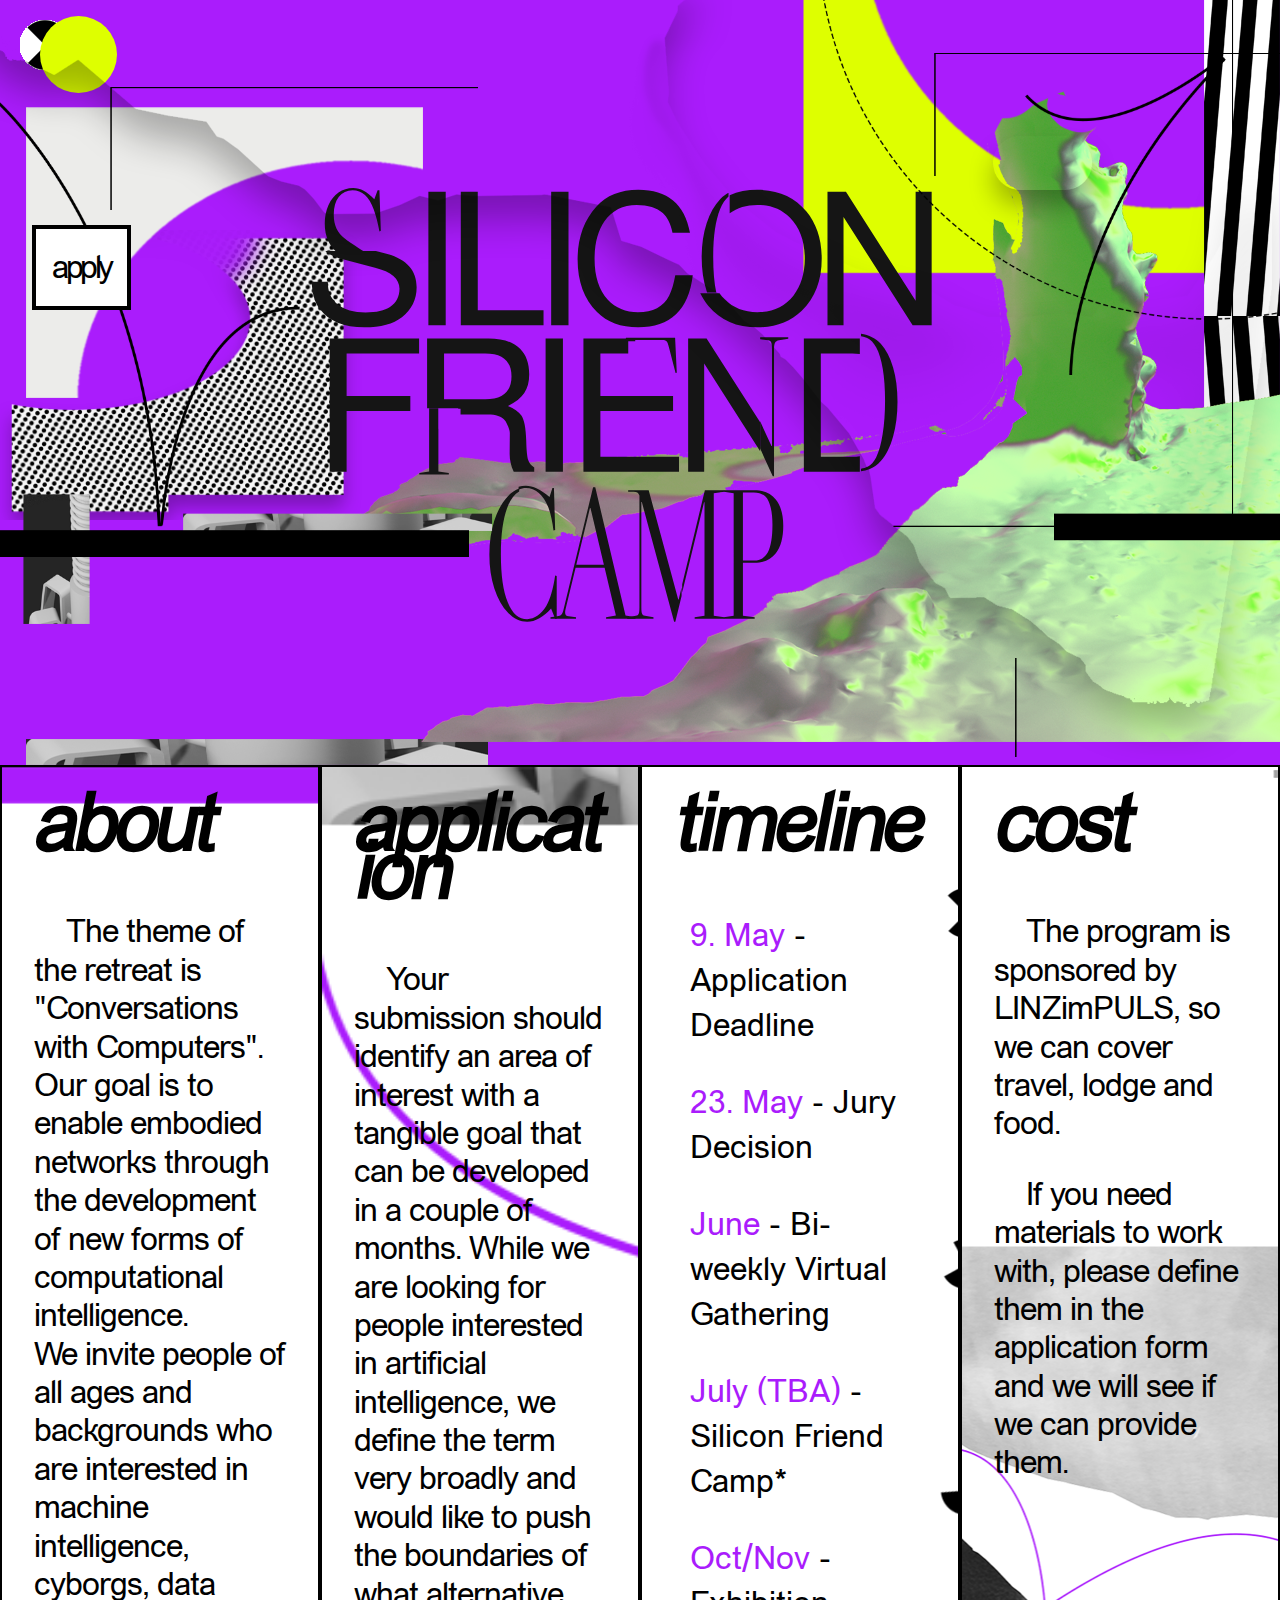
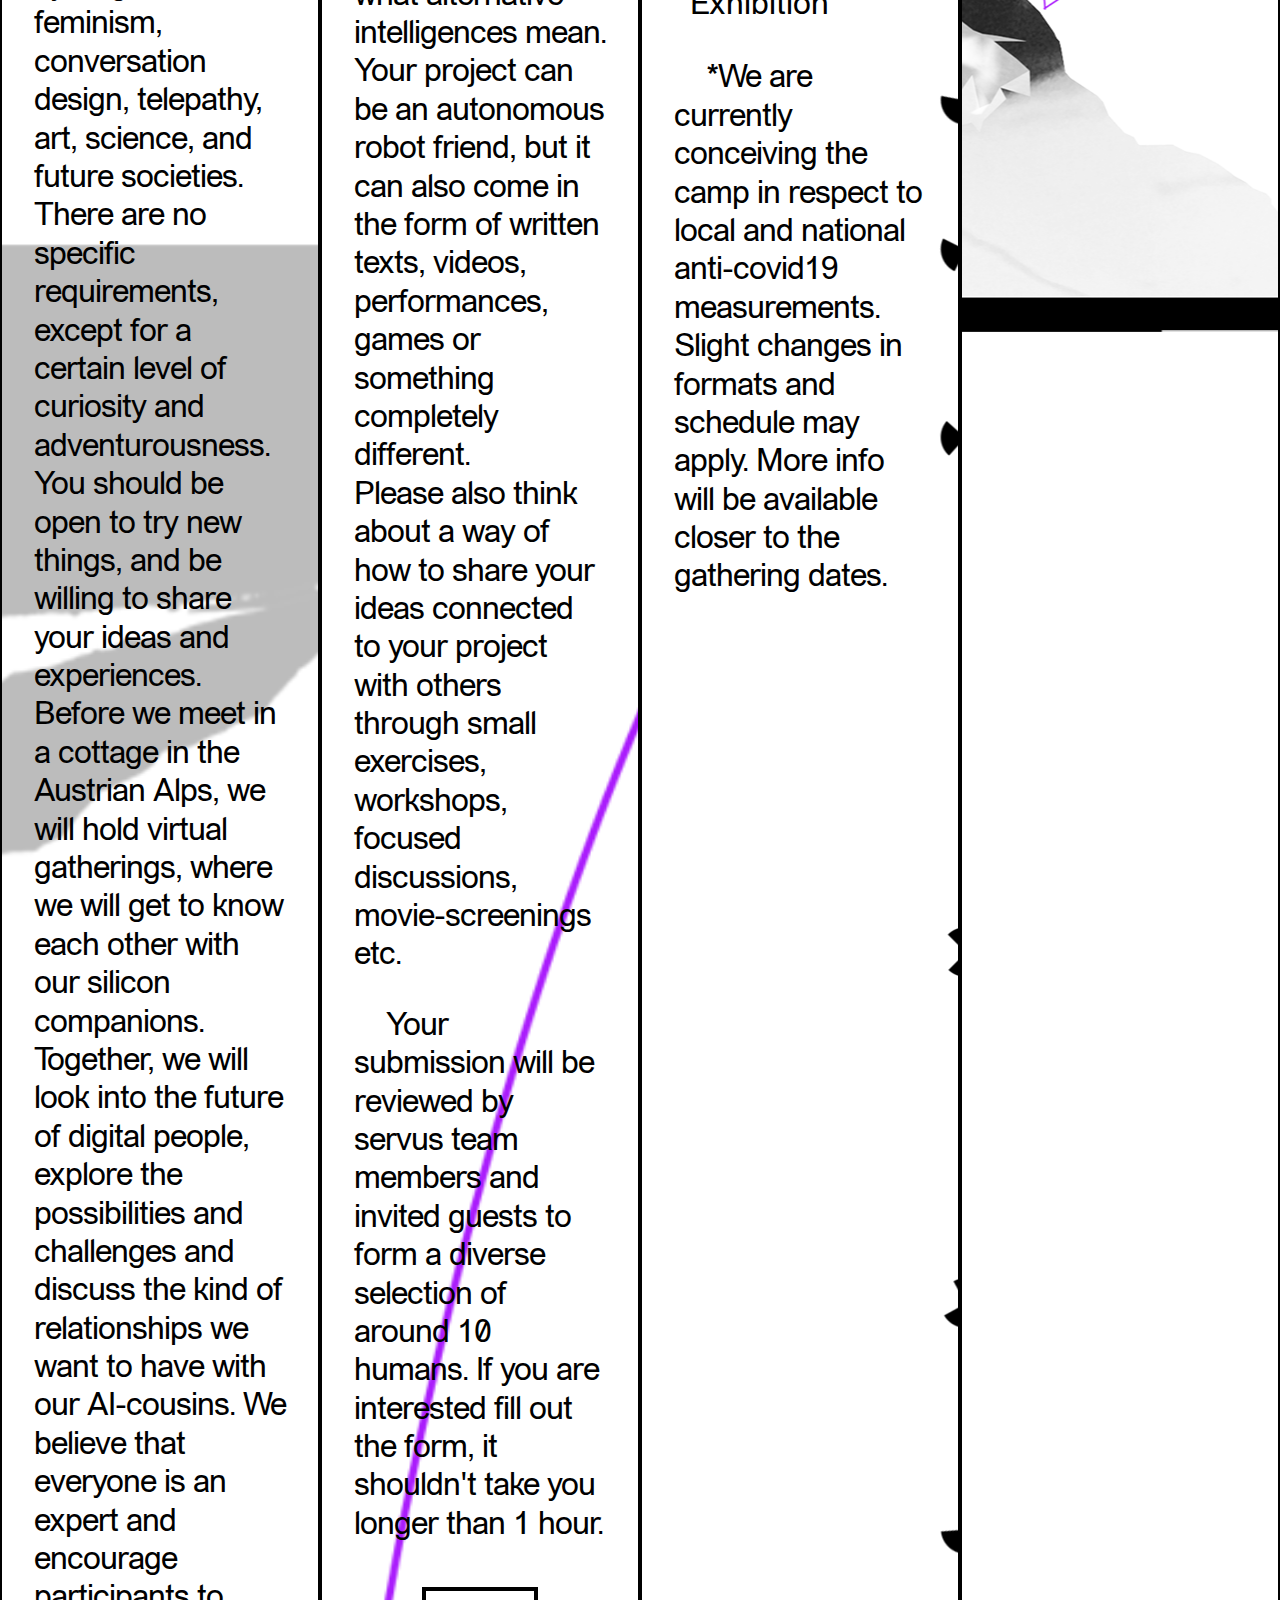
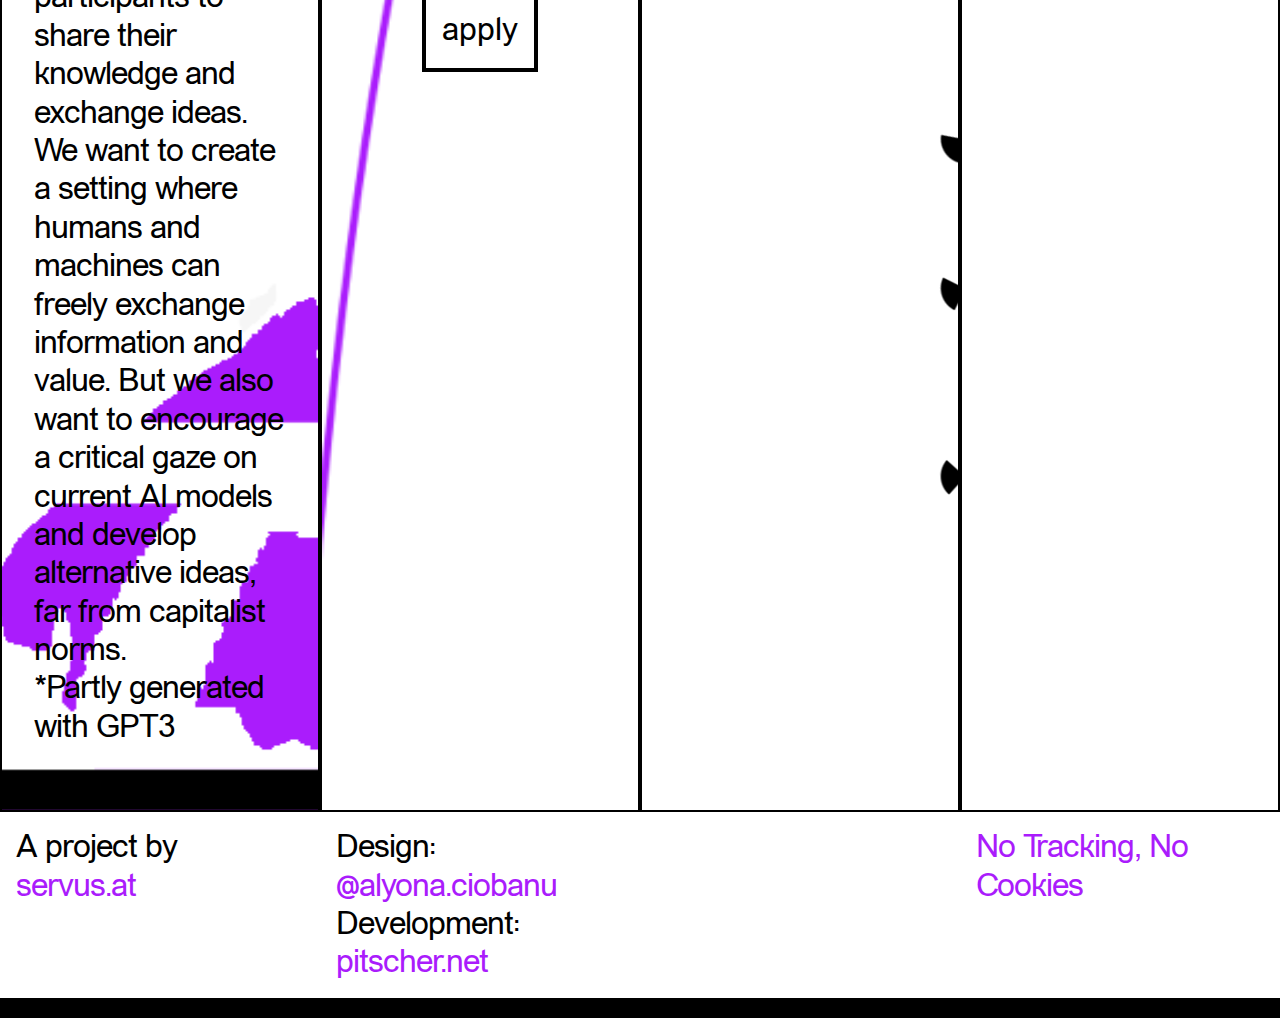
<file: index.html>
<!DOCTYPE html>
<html>
  <head>
    <meta charset="utf-8" />
    <meta name="generator" content="GitLab Pages" />
    <title>𝑺𝑰𝑳𝑰𝑪𝑶𝑵 𝑭𝑹𝑰𝑬𝑵𝑫 𝑪𝑨𝑴𝑷</title>

    <meta
      name="description"
      content="Dear Humans, This is a friendly invitation to our camp in the Austrian
  mountains. In a 5 day retreat we will explore computational
  intelligences and live together side by side. The retreat will be hosted
  by servus.at and it's happening in the second half of July 2021."
    />

    <!-- Facebook Meta Tags -->
    <meta
      property="og:url"
      content="https://cwc.radical-openness.org/siliconfriendcamp/"
    />
    <meta property="og:type" content="website" />
    <meta property="og:title" content="Silicon Friend Camp" />
    <meta
      property="og:description"
      content="Dear Humans, This is a friendly invitation to our camp in the Austrian
  mountains. In a 5 day retreat we will explore computational
  intelligences and live together side by side. The retreat will be hosted
  by servus.at and it's happening in the second half of July 2021."
    />
    <meta
      property="og:image"
      content="https://cwc.radical-openness.org/siliconfriendcamp/assets/screenshot.jpg"
    />

    <!-- Twitter Meta Tags -->
    <meta property="twitter:domain" content="cwc.radical-openness.org" />
    <meta
      property="twitter:url"
      content="https://cwc.radical-openness.org/siliconfriendcamp/"
    />
    <meta name="twitter:title" content="" />
    <meta
      name="twitter:description"
      content="Dear Humans, This is a friendly invitation to our camp in the Austrian
  mountains. In a 5 day retreat we will explore computational
  intelligences and live together side by side. The retreat will be hosted
  by servus.at and it's happening in the second half of July 2021."
    />
    <meta
      name="twitter:image"
      content="https://cwc.radical-openness.org/siliconfriendcamp/assets/screenshot.jpg"
    />

    <link
      rel="stylesheet"
      href="font/vremenagrotesk_bookitalic_macroman/stylesheet.css"
    />
    <link
      rel="stylesheet"
      href="font/vremenagrotesk_book_macroman/stylesheet.css"
    />

    <link rel="stylesheet" href="style.css" />
    <link rel="stylesheet" href="crazy.css" />

    <script src="js/marquee3k.min.js"></script>
    <script defer src="js/movethatlogo.js"></script>
    <script defer src="js/bounce.js"></script>
  </head>

  <body>
    <div class="scroller-top">
      <img id="turning-circle" src="assets/top_left_circle.png" alt="" />
      <marquee class=".marquee3k" data-speed="1.0">
        Dear Humans, This is a friendly invitation to our camp in the Austrian
        mountains. In a 5 day retreat we will explore computational
        intelligences and live together side by side. The retreat will be hosted
        by servus.at and it's happening in the second half of July 2021.
      </marquee>
    </div>

    <div class="welcome">
      <div class="ani-container">
        <div class="bg-fade">
          <figure class="img1"></figure>
          <figure class="img2"></figure>
          <figure class="img3"></figure>
        </div>
        <div id="bw-container">
          <div id="bw-element"></div>
        </div>
        <img src="assets/bg_ani/green_element_top_right.png" id="green-element">
        <img src="assets/bg_ani/polkadot.png" id="polkadot">
        <img src="assets/bg_ani/grey_element_top_left.png" id="grey-element">
        <img src="assets/bg_ani/el_bottom_left.png" id="bottom-element">
        <img src="assets/bg_ani/shadow.png" id="shadow">
        <img src="assets/bg_ani/green_land.png" id="green-land">
        <img src="assets/bg_ani/top_static_img.png" alt="" id="top-static">
        <figure id="bouncyball"></figure>
      </div>
      <div class="logo">
        <img src="assets/SFC/SFC_layer1.svg" alt="" />
        <img src="assets/SFC/SFC_layer2.svg" alt="" />
      </div>
      <a
      class="apply btn"
      href="https://k4.servus.at/apps/forms/7qmaPC25EwrLk88r"
      target="_blank"
      rel="noopener noreferrer"
      >apply</a>
    </div>
    <div class="info">
      <div class="about">
        <h2>about</h2>
        <p>
          The theme of the retreat is "Conversations with Computers". Our goal
          is to enable embodied networks through the development of new forms of
          computational intelligence. <br />
          We invite people of all ages and backgrounds who are interested in
          machine intelligence, cyborgs, data feminism, conversation design,
          telepathy, art, science, and future societies. There are no specific
          requirements, except for a certain level of curiosity and
          adventurousness. You should be open to try new things, and be willing
          to share your ideas and experiences. <br />
          Before we meet in a cottage in the Austrian Alps, we will hold virtual
          gatherings, where we will get to know each other with our silicon
          companions. Together, we will look into the future of digital people,
          explore the possibilities and challenges and discuss the kind of
          relationships we want to have with our AI-cousins. We believe that
          everyone is an expert and encourage participants to share their
          knowledge and exchange ideas. We want to create a setting where humans
          and machines can freely exchange information and value. But we also
          want to encourage a critical gaze on current AI models and develop
          alternative ideas, far from capitalist norms. <br />
          *Partly generated with GPT3
        </p>
      </div>
      <div class="application">
        <h2>application</h2>
        <p>
          Your submission should identify an area of interest with a tangible
          goal that can be developed in a couple of months. While we are looking
          for people interested in artificial intelligence, we define the term
          very broadly and would like to push the boundaries of what alternative
          intelligences mean. <br />
          Your project can be an autonomous robot friend, but it can also come
          in the form of written texts, videos, performances, games or something
          completely different. <br />
          Please also think about a way of how to share your ideas connected to
          your project with others through small exercises, workshops, focused
          discussions, movie-screenings etc.
        </p>
        <p>
          Your submission will be reviewed by servus team members and invited
          guests to form a diverse selection of around 10 humans. If you are
          interested fill out the form, it shouldn't take you longer than 1
          hour.
        </p>
        <div class="center">
          <a
            class="btn"
            href="https://k4.servus.at/apps/forms/7qmaPC25EwrLk88r"
            target="_blank"
            rel="noopener noreferrer"
            >apply</a
          >
        </div>
      </div>
      <div class="timeline">
        <h2>timeline</h2>
        <ul>
          <li><span class="violet">9. May</span> - Application Deadline</li>
          <li><span class="violet">23. May</span> - Jury Decision</li>
          <li>
            <span class="violet">June</span> - Bi-weekly Virtual Gathering
          </li>
          <li><span class="violet">July (TBA)</span> - Silicon Friend Camp*</li>
          <li><span class="violet">Oct/Nov</span> - Exhibition</li>
        </ul>
        <p>
          *We are currently conceiving the camp in respect to local and national
          anti-covid19 measurements. Slight changes in formats and schedule may
          apply. More info will be available closer to the gathering dates.
        </p>
      </div>
      <div class="cost">
        <h2>cost</h2>
        <p>
          The program is sponsored by LINZimPULS, so we can cover travel, lodge
          and food.
        </p>
        <p>
          If you need materials to work with, please define them in the
          application form and we will see if we can provide them.
        </p>
      </div>
    </div>
    <footer>
      <div>
        A project by
        <a
          href="https://core.servus.at"
          target="_blank"
          rel="noopener noreferrer"
          >servus.at</a
        >
        <br />
      </div>
      <div>
        Design:
        <a
          href="https://www.instagram.com/alyona.ciobanu/"
          target=" _blank"
          rel="noopener noreferrer"
          >@alyona.ciobanu</a
        >
        <br />
        Development:
        <a
          href="https://xn--mp8h.pitscher.net/"
          target="_blank"
          rel="noopener noreferrer"
          >pitscher.net</a
        >
      </div>
      <div></div>
      <div class="violet">No Tracking, No Cookies</div>
    </footer>
  </body>
</html>
</file>
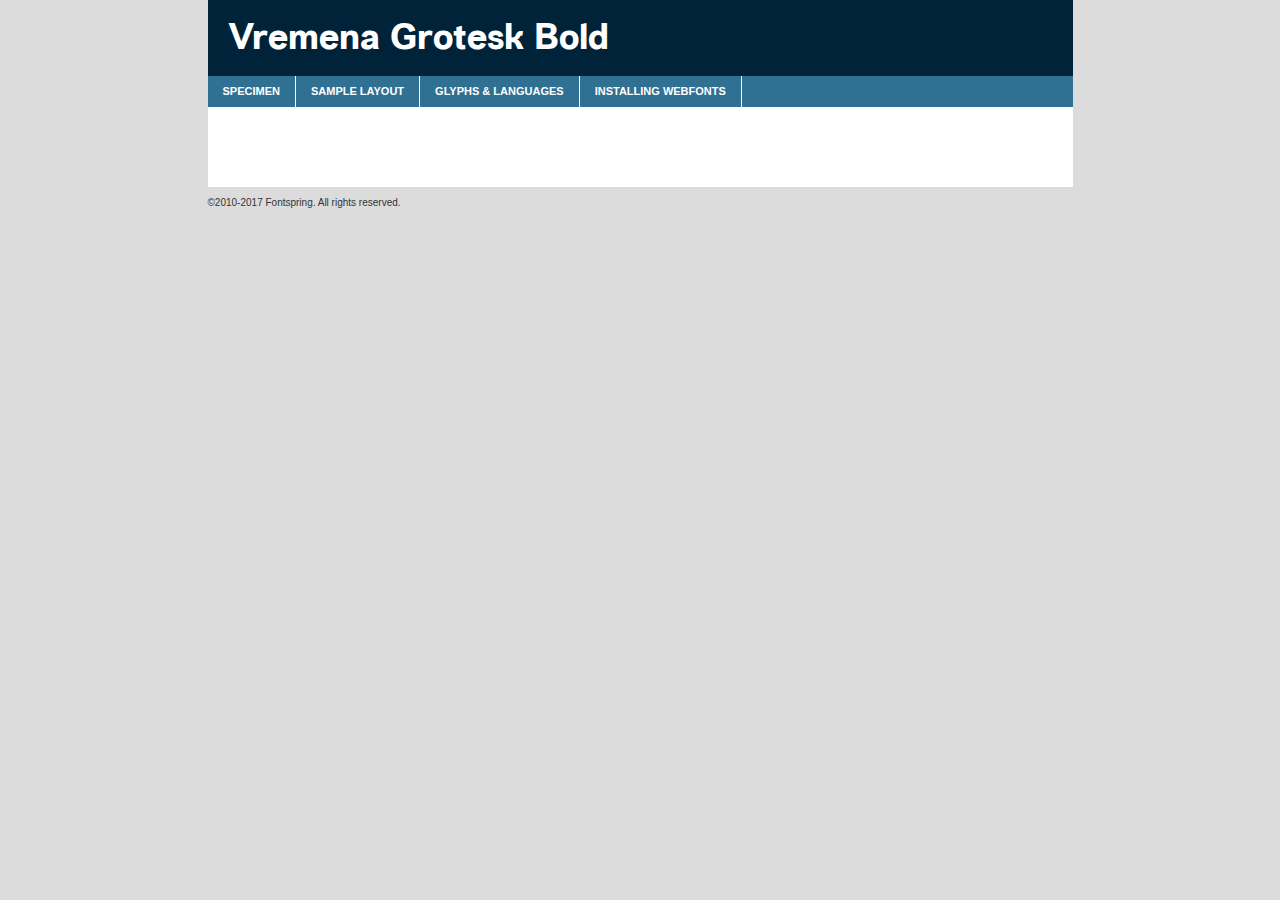
<file: font/vremenagrotesk_bold_macroman/vremenagroteskbold-demo.html>
<!DOCTYPE html PUBLIC "-//W3C//DTD XHTML 1.0 Transitional//EN"
	"http://www.w3.org/TR/xhtml1/DTD/xhtml1-transitional.dtd">

<html xmlns="http://www.w3.org/1999/xhtml" xml:lang="en" lang="en">
<head>
	<meta http-equiv="Content-Type" content="text/html; charset=utf-8" />
	<script src="http://ajax.googleapis.com/ajax/libs/jquery/1.7.2/jquery.min.js" type="text/javascript" charset="utf-8"></script>
	<script type="text/javascript">
	(function($){$.fn.easyTabs=function(option){var param=jQuery.extend({fadeSpeed:"fast",defaultContent:1,activeClass:'active'},option);$(this).each(function(){var thisId="#"+this.id;if(param.defaultContent==''){param.defaultContent=1;}
	if(typeof param.defaultContent=="number")
	{var defaultTab=$(thisId+" .tabs li:eq("+(param.defaultContent-1)+") a").attr('href').substr(1);}else{var defaultTab=param.defaultContent;}
	$(thisId+" .tabs li a").each(function(){var tabToHide=$(this).attr('href').substr(1);$("#"+tabToHide).addClass('easytabs-tab-content');});hideAll();changeContent(defaultTab);function hideAll(){$(thisId+" .easytabs-tab-content").hide();}
	function changeContent(tabId){hideAll();$(thisId+" .tabs li").removeClass(param.activeClass);$(thisId+" .tabs li a[href=#"+tabId+"]").closest('li').addClass(param.activeClass);if(param.fadeSpeed!="none")
	{$(thisId+" #"+tabId).fadeIn(param.fadeSpeed);}else{$(thisId+" #"+tabId).show();}}
	$(thisId+" .tabs li").click(function(){var tabId=$(this).find('a').attr('href').substr(1);changeContent(tabId);return false;});});}})(jQuery);
	</script>
	<link rel="stylesheet" href="specimen_files/specimen_stylesheet.css" type="text/css" charset="utf-8" />
	<link rel="stylesheet" href="stylesheet.css" type="text/css" charset="utf-8" />

	<style type="text/css">
					body{
				font-family: 'vremenagroteskbold';
							}
		</style>

	<title>Vremena Grotesk Bold Specimen</title>
	
	
	<script type="text/javascript" charset="utf-8">
		$(document).ready(function() {
			$('#container').easyTabs({defaultContent:1});
		});
	</script>
</head>

<body>
<div id="container">
	<div id="header">
		Vremena Grotesk Bold	</div>
	<ul class="tabs">
		<li><a href="#specimen">Specimen</a></li>
		<li><a href="#layout">Sample Layout</a></li>
				<li><a href="#glyphs">Glyphs &amp; Languages</a></li>
		<li><a href="#installing">Installing Webfonts</a></li>
		
	</ul>
	
	<div id="main_content">

		
			<div id="specimen">
		
				<div class="section">
					<div class="grid12 firstcol">
						<div class="huge">AaBb</div>
					</div>
				</div>
		
				<div class="section">
					<div class="glyph_range">A&#x200B;B&#x200b;C&#x200b;D&#x200b;E&#x200b;F&#x200b;G&#x200b;H&#x200b;I&#x200b;J&#x200b;K&#x200b;L&#x200b;M&#x200b;N&#x200b;O&#x200b;P&#x200b;Q&#x200b;R&#x200b;S&#x200b;T&#x200b;U&#x200b;V&#x200b;W&#x200b;X&#x200b;Y&#x200b;Z&#x200b;a&#x200b;b&#x200b;c&#x200b;d&#x200b;e&#x200b;f&#x200b;g&#x200b;h&#x200b;i&#x200b;j&#x200b;k&#x200b;l&#x200b;m&#x200b;n&#x200b;o&#x200b;p&#x200b;q&#x200b;r&#x200b;s&#x200b;t&#x200b;u&#x200b;v&#x200b;w&#x200b;x&#x200b;y&#x200b;z&#x200b;1&#x200b;2&#x200b;3&#x200b;4&#x200b;5&#x200b;6&#x200b;7&#x200b;8&#x200b;9&#x200b;0&#x200b;&amp;&#x200b;.&#x200b;,&#x200b;?&#x200b;!&#x200b;&#64;&#x200b;(&#x200b;)&#x200b;#&#x200b;$&#x200b;%&#x200b;*&#x200b;+&#x200b;-&#x200b;=&#x200b;:&#x200b;;</div>
				</div>
				<div class="section">
					<div class="grid12 firstcol">
						<table class="sample_table">
							<tr><td>10</td><td class="size10">abcdefghijklmnopqrstuvwxyzABCDEFGHIJKLMNOPQRSTUVWXYZ0123456789abcdefghijklmnopqrstuvwxyzABCDEFGHIJKLMNOPQRSTUVWXYZ0123456789abcdefghijklmnopqrstuvwxyzABCDEFGHIJKLMNOPQRSTUVWXYZ</td></tr>
							<tr><td>11</td><td class="size11">abcdefghijklmnopqrstuvwxyzABCDEFGHIJKLMNOPQRSTUVWXYZ0123456789abcdefghijklmnopqrstuvwxyzABCDEFGHIJKLMNOPQRSTUVWXYZ0123456789abcdefghijklmnopqrstuvwxyzABCDEFGHIJKLMNOPQRSTUVWXYZ</td></tr>
							<tr><td>12</td><td class="size12">abcdefghijklmnopqrstuvwxyzABCDEFGHIJKLMNOPQRSTUVWXYZ0123456789abcdefghijklmnopqrstuvwxyzABCDEFGHIJKLMNOPQRSTUVWXYZ0123456789abcdefghijklmnopqrstuvwxyzABCDEFGHIJKLMNOPQRSTUVWXYZ</td></tr>
							<tr><td>13</td><td class="size13">abcdefghijklmnopqrstuvwxyzABCDEFGHIJKLMNOPQRSTUVWXYZ0123456789abcdefghijklmnopqrstuvwxyzABCDEFGHIJKLMNOPQRSTUVWXYZ0123456789abcdefghijklmnopqrstuvwxyzABCDEFGHIJKLMNOPQRSTUVWXYZ</td></tr>
							<tr><td>14</td><td class="size14">abcdefghijklmnopqrstuvwxyzABCDEFGHIJKLMNOPQRSTUVWXYZ0123456789abcdefghijklmnopqrstuvwxyzABCDEFGHIJKLMNOPQRSTUVWXYZ0123456789abcdefghijklmnopqrstuvwxyzABCDEFGHIJKLMNOPQRSTUVWXYZ</td></tr>
							<tr><td>16</td><td class="size16">abcdefghijklmnopqrstuvwxyzABCDEFGHIJKLMNOPQRSTUVWXYZ0123456789abcdefghijklmnopqrstuvwxyzABCDEFGHIJKLMNOPQRSTUVWXYZ</td></tr>
							<tr><td>18</td><td class="size18">abcdefghijklmnopqrstuvwxyzABCDEFGHIJKLMNOPQRSTUVWXYZ0123456789abcdefghijklmnopqrstuvwxyzABCDEFGHIJKLMNOPQRSTUVWXYZ</td></tr>
							<tr><td>20</td><td class="size20">abcdefghijklmnopqrstuvwxyzABCDEFGHIJKLMNOPQRSTUVWXYZ0123456789abcdefghijklmnopqrstuvwxyzABCDEFGHIJKLMNOPQRSTUVWXYZ</td></tr>
							<tr><td>24</td><td class="size24">abcdefghijklmnopqrstuvwxyzABCDEFGHIJKLMNOPQRSTUVWXYZ0123456789abcdefghijklmnopqrstuvwxyzABCDEFGHIJKLMNOPQRSTUVWXYZ</td></tr>
							<tr><td>30</td><td class="size30">abcdefghijklmnopqrstuvwxyzABCDEFGHIJKLMNOPQRSTUVWXYZ0123456789abcdefghijklmnopqrstuvwxyzABCDEFGHIJKLMNOPQRSTUVWXYZ</td></tr>
							<tr><td>36</td><td class="size36">abcdefghijklmnopqrstuvwxyzABCDEFGHIJKLMNOPQRSTUVWXYZ0123456789abcdefghijklmnopqrstuvwxyzABCDEFGHIJKLMNOPQRSTUVWXYZ</td></tr>
							<tr><td>48</td><td class="size48">abcdefghijklmnopqrstuvwxyzABCDEFGHIJKLMNOPQRSTUVWXYZ0123456789abcdefghijklmnopqrstuvwxyzABCDEFGHIJKLMNOPQRSTUVWXYZ</td></tr>
							<tr><td>60</td><td class="size60">abcdefghijklmnopqrstuvwxyzABCDEFGHIJKLMNOPQRSTUVWXYZ0123456789abcdefghijklmnopqrstuvwxyzABCDEFGHIJKLMNOPQRSTUVWXYZ</td></tr>
							<tr><td>72</td><td class="size72">abcdefghijklmnopqrstuvwxyzABCDEFGHIJKLMNOPQRSTUVWXYZ0123456789abcdefghijklmnopqrstuvwxyzABCDEFGHIJKLMNOPQRSTUVWXYZ</td></tr>
							<tr><td>90</td><td class="size90">abcdefghijklmnopqrstuvwxyzABCDEFGHIJKLMNOPQRSTUVWXYZ0123456789abcdefghijklmnopqrstuvwxyzABCDEFGHIJKLMNOPQRSTUVWXYZ</td></tr>
						</table>
				
					</div>
			
				</div>
		
		
		
								<div class="section" id="bodycomparison">


										<div id="xheight">
				<div class="fontbody">&#x25FC;&#x25FC;&#x25FC;&#x25FC;&#x25FC;&#x25FC;&#x25FC;&#x25FC;&#x25FC;&#x25FC;&#x25FC;&#x25FC;&#x25FC;&#x25FC;&#x25FC;&#x25FC;&#x25FC;&#x25FC;&#x25FC;&#x25FC;&#x25FC;&#x25FC;&#x25FC;&#x25FC;&#x25FC;&#x25FC;&#x25FC;&#x25FC;&#x25FC;&#x25FC;&#x25FC;&#x25FC;&#x25FC;&#x25FC;&#x25FC;&#x25FC;&#x25FC;&#x25FC;&#x25FC;&#x25FC;&#x25FC;&#x25FC;&#x25FC;&#x25FC;&#x25FC;&#x25FC;&#x25FC;&#x25FC;&#x25FC;&#x25FC;&#x25FC;&#x25FC;&#x25FC;&#x25FC;&#x25FC;&#x25FC;&#x25FC;&#x25FC;&#x25FC;&#x25FC;&#x25FC;&#x25FC;&#x25FC;&#x25FC;&#x25FC;&#x25FC;&#x25FC;&#x25FC;&#x25FC;&#x25FC;&#x25FC;&#x25FC;&#x25FC;&#x25FC;&#x25FC;&#x25FC;&#x25FC;&#x25FC;&#x25FC;&#x25FC;&#x25FC;&#x25FC;&#x25FC;&#x25FC;&#x25FC;&#x25FC;&#x25FC;&#x25FC;&#x25FC;&#x25FC;&#x25FC;&#x25FC;&#x25FC;&#x25FC;&#x25FC;&#x25FC;&#x25FC;&#x25FC;&#x25FC;body</div><div class="arialbody">body</div><div class="verdanabody">body</div><div class="georgiabody">body</div></div>
										<div class="fontbody" style="z-index:1">
											body<span>Vremena Grotesk Bold</span>
										</div>
										<div class="arialbody" style="z-index:1">
											body<span>Arial</span>
										</div>
										<div class="verdanabody" style="z-index:1">
											body<span>Verdana</span>
										</div>
										<div class="georgiabody" style="z-index:1">
											body<span>Georgia</span>
										</div>



								</div>
		
		
				<div class="section psample psample_row1" id="">
					
					<div class="grid2 firstcol">
						<p class="size10"><span>10.</span>Aenean lacinia bibendum nulla sed consectetur. Fusce dapibus, tellus ac cursus commodo, tortor mauris condimentum nibh, ut fermentum massa justo sit amet risus. Nullam id dolor id nibh ultricies vehicula ut id elit. Cum sociis natoque penatibus et magnis dis parturient montes, nascetur ridiculus mus. Nulla vitae elit libero, a pharetra augue.</p>
			
					</div>
					<div class="grid3">
						<p class="size11"><span>11.</span>Aenean lacinia bibendum nulla sed consectetur. Fusce dapibus, tellus ac cursus commodo, tortor mauris condimentum nibh, ut fermentum massa justo sit amet risus. Nullam id dolor id nibh ultricies vehicula ut id elit. Cum sociis natoque penatibus et magnis dis parturient montes, nascetur ridiculus mus. Nulla vitae elit libero, a pharetra augue.</p>
			
					</div>
					<div class="grid3">
						<p class="size12"><span>12.</span>Aenean lacinia bibendum nulla sed consectetur. Fusce dapibus, tellus ac cursus commodo, tortor mauris condimentum nibh, ut fermentum massa justo sit amet risus. Nullam id dolor id nibh ultricies vehicula ut id elit. Cum sociis natoque penatibus et magnis dis parturient montes, nascetur ridiculus mus. Nulla vitae elit libero, a pharetra augue.</p>
			
					</div>
					<div class="grid4">
						<p class="size13"><span>13.</span>Aenean lacinia bibendum nulla sed consectetur. Fusce dapibus, tellus ac cursus commodo, tortor mauris condimentum nibh, ut fermentum massa justo sit amet risus. Nullam id dolor id nibh ultricies vehicula ut id elit. Cum sociis natoque penatibus et magnis dis parturient montes, nascetur ridiculus mus. Nulla vitae elit libero, a pharetra augue.</p>
			
					</div>
					<div class="white_blend"></div>
					
				</div>
				<div class="section psample psample_row2" id="">
					<div class="grid3 firstcol">
						<p class="size14"><span>14.</span>Aenean lacinia bibendum nulla sed consectetur. Fusce dapibus, tellus ac cursus commodo, tortor mauris condimentum nibh, ut fermentum massa justo sit amet risus. Nullam id dolor id nibh ultricies vehicula ut id elit. Cum sociis natoque penatibus et magnis dis parturient montes, nascetur ridiculus mus. Nulla vitae elit libero, a pharetra augue.</p>
			
					</div>
					<div class="grid4">
						<p class="size16"><span>16.</span>Aenean lacinia bibendum nulla sed consectetur. Fusce dapibus, tellus ac cursus commodo, tortor mauris condimentum nibh, ut fermentum massa justo sit amet risus. Nullam id dolor id nibh ultricies vehicula ut id elit. Cum sociis natoque penatibus et magnis dis parturient montes, nascetur ridiculus mus. Nulla vitae elit libero, a pharetra augue.</p>
			
					</div>
					<div class="grid5">
						<p class="size18"><span>18.</span>Aenean lacinia bibendum nulla sed consectetur. Fusce dapibus, tellus ac cursus commodo, tortor mauris condimentum nibh, ut fermentum massa justo sit amet risus. Nullam id dolor id nibh ultricies vehicula ut id elit. Cum sociis natoque penatibus et magnis dis parturient montes, nascetur ridiculus mus. Nulla vitae elit libero, a pharetra augue.</p>
			
					</div>

					<div class="white_blend"></div>

				</div>
				
				<div class="section psample psample_row3" id="">
					<div class="grid5 firstcol">
						<p class="size20"><span>20.</span>Aenean lacinia bibendum nulla sed consectetur. Fusce dapibus, tellus ac cursus commodo, tortor mauris condimentum nibh, ut fermentum massa justo sit amet risus. Nullam id dolor id nibh ultricies vehicula ut id elit. Cum sociis natoque penatibus et magnis dis parturient montes, nascetur ridiculus mus. Nulla vitae elit libero, a pharetra augue.</p>
					</div>
					<div class="grid7">
						<p class="size24"><span>24.</span>Aenean lacinia bibendum nulla sed consectetur. Fusce dapibus, tellus ac cursus commodo, tortor mauris condimentum nibh, ut fermentum massa justo sit amet risus. Nullam id dolor id nibh ultricies vehicula ut id elit. Cum sociis natoque penatibus et magnis dis parturient montes, nascetur ridiculus mus. Nulla vitae elit libero, a pharetra augue.</p>
					</div>
					
					<div class="white_blend"></div>
					
				</div>
				
				<div class="section psample psample_row4" id="">
					<div class="grid12 firstcol">
						<p class="size30"><span>30.</span>Aenean lacinia bibendum nulla sed consectetur. Fusce dapibus, tellus ac cursus commodo, tortor mauris condimentum nibh, ut fermentum massa justo sit amet risus. Nullam id dolor id nibh ultricies vehicula ut id elit. Cum sociis natoque penatibus et magnis dis parturient montes, nascetur ridiculus mus. Nulla vitae elit libero, a pharetra augue.</p>
					</div>
					<div class="white_blend"></div>
					
				</div>
				
				
				
				<div class="section psample psample_row1 fullreverse">
					<div class="grid2 firstcol">
						<p class="size10"><span>10.</span>Aenean lacinia bibendum nulla sed consectetur. Fusce dapibus, tellus ac cursus commodo, tortor mauris condimentum nibh, ut fermentum massa justo sit amet risus. Nullam id dolor id nibh ultricies vehicula ut id elit. Cum sociis natoque penatibus et magnis dis parturient montes, nascetur ridiculus mus. Nulla vitae elit libero, a pharetra augue.</p>
			
					</div>
					<div class="grid3">
						<p class="size11"><span>11.</span>Aenean lacinia bibendum nulla sed consectetur. Fusce dapibus, tellus ac cursus commodo, tortor mauris condimentum nibh, ut fermentum massa justo sit amet risus. Nullam id dolor id nibh ultricies vehicula ut id elit. Cum sociis natoque penatibus et magnis dis parturient montes, nascetur ridiculus mus. Nulla vitae elit libero, a pharetra augue.</p>
			
					</div>
					<div class="grid3">
						<p class="size12"><span>12.</span>Aenean lacinia bibendum nulla sed consectetur. Fusce dapibus, tellus ac cursus commodo, tortor mauris condimentum nibh, ut fermentum massa justo sit amet risus. Nullam id dolor id nibh ultricies vehicula ut id elit. Cum sociis natoque penatibus et magnis dis parturient montes, nascetur ridiculus mus. Nulla vitae elit libero, a pharetra augue.</p>
			
					</div>
					<div class="grid4">
						<p class="size13"><span>13.</span>Aenean lacinia bibendum nulla sed consectetur. Fusce dapibus, tellus ac cursus commodo, tortor mauris condimentum nibh, ut fermentum massa justo sit amet risus. Nullam id dolor id nibh ultricies vehicula ut id elit. Cum sociis natoque penatibus et magnis dis parturient montes, nascetur ridiculus mus. Nulla vitae elit libero, a pharetra augue.</p>
			
					</div>
					<div class="black_blend"></div>
					
				</div>
				
				<div class="section psample psample_row2 fullreverse">
					<div class="grid3 firstcol">
						<p class="size14"><span>14.</span>Aenean lacinia bibendum nulla sed consectetur. Fusce dapibus, tellus ac cursus commodo, tortor mauris condimentum nibh, ut fermentum massa justo sit amet risus. Nullam id dolor id nibh ultricies vehicula ut id elit. Cum sociis natoque penatibus et magnis dis parturient montes, nascetur ridiculus mus. Nulla vitae elit libero, a pharetra augue.</p>
			
					</div>
					<div class="grid4">
						<p class="size16"><span>16.</span>Aenean lacinia bibendum nulla sed consectetur. Fusce dapibus, tellus ac cursus commodo, tortor mauris condimentum nibh, ut fermentum massa justo sit amet risus. Nullam id dolor id nibh ultricies vehicula ut id elit. Cum sociis natoque penatibus et magnis dis parturient montes, nascetur ridiculus mus. Nulla vitae elit libero, a pharetra augue.</p>
			
					</div>
					<div class="grid5">
						<p class="size18"><span>18.</span>Aenean lacinia bibendum nulla sed consectetur. Fusce dapibus, tellus ac cursus commodo, tortor mauris condimentum nibh, ut fermentum massa justo sit amet risus. Nullam id dolor id nibh ultricies vehicula ut id elit. Cum sociis natoque penatibus et magnis dis parturient montes, nascetur ridiculus mus. Nulla vitae elit libero, a pharetra augue.</p>
			
					</div>
					<div class="black_blend"></div>

				</div>
				
				<div class="section psample fullreverse psample_row3" id="">
					<div class="grid5 firstcol">
						<p class="size20"><span>20.</span>Aenean lacinia bibendum nulla sed consectetur. Fusce dapibus, tellus ac cursus commodo, tortor mauris condimentum nibh, ut fermentum massa justo sit amet risus. Nullam id dolor id nibh ultricies vehicula ut id elit. Cum sociis natoque penatibus et magnis dis parturient montes, nascetur ridiculus mus. Nulla vitae elit libero, a pharetra augue.</p>
					</div>
					<div class="grid7">
						<p class="size24"><span>24.</span>Aenean lacinia bibendum nulla sed consectetur. Fusce dapibus, tellus ac cursus commodo, tortor mauris condimentum nibh, ut fermentum massa justo sit amet risus. Nullam id dolor id nibh ultricies vehicula ut id elit. Cum sociis natoque penatibus et magnis dis parturient montes, nascetur ridiculus mus. Nulla vitae elit libero, a pharetra augue.</p>
					</div>
					
					<div class="black_blend"></div>
					
				</div>
				
				<div class="section psample fullreverse psample_row4" id="" style="border-bottom: 20px #000 solid;">
					<div class="grid12 firstcol">
						<p class="size30"><span>30.</span>Aenean lacinia bibendum nulla sed consectetur. Fusce dapibus, tellus ac cursus commodo, tortor mauris condimentum nibh, ut fermentum massa justo sit amet risus. Nullam id dolor id nibh ultricies vehicula ut id elit. Cum sociis natoque penatibus et magnis dis parturient montes, nascetur ridiculus mus. Nulla vitae elit libero, a pharetra augue.</p>
					</div>
					<div class="black_blend"></div>
					
				</div>
				
				
				
				
			</div>
			
			<div id="layout">
				
				<div class="section">
					
					<div class="grid12 firstcol">
						<h1>Lorem Ipsum Dolor</h1>
						<h2>Etiam porta sem malesuada magna mollis euismod</h2>
						
						<p class="byline">By <a href="#link">Aenean Lacinia</a></p>
					</div>
				</div>
				<div class="section">
					<div class="grid8 firstcol">
						<p class="large">Donec sed odio dui. Morbi leo risus, porta ac consectetur ac, vestibulum at eros. Fusce dapibus, tellus ac cursus commodo, tortor mauris condimentum nibh, ut fermentum massa justo sit amet risus. </p>

						
						<h3>Pellentesque ornare sem</h3>

						<p>Maecenas sed diam eget risus varius blandit sit amet non magna. Maecenas faucibus mollis interdum. Donec ullamcorper nulla non metus auctor fringilla. Nullam id dolor id nibh ultricies vehicula ut id elit. Nullam id dolor id nibh ultricies vehicula ut id elit. </p>

						<p>Aenean eu leo quam. Pellentesque ornare sem lacinia quam venenatis vestibulum. Lorem ipsum dolor sit amet, consectetur adipiscing elit. Cum sociis natoque penatibus et magnis dis parturient montes, nascetur ridiculus mus. </p>

						<p>Nulla vitae elit libero, a pharetra augue. Praesent commodo cursus magna, vel scelerisque nisl consectetur et. Aenean lacinia bibendum nulla sed consectetur. </p>

						<p>Nullam quis risus eget urna mollis ornare vel eu leo. Nullam quis risus eget urna mollis ornare vel eu leo. Maecenas sed diam eget risus varius blandit sit amet non magna. Donec ullamcorper nulla non metus auctor fringilla. </p>

						<h3>Cras mattis consectetur</h3>

						<p>Aenean eu leo quam. Pellentesque ornare sem lacinia quam venenatis vestibulum. Aenean lacinia bibendum nulla sed consectetur. Integer posuere erat a ante venenatis dapibus posuere velit aliquet. Cras mattis consectetur purus sit amet fermentum. </p>

						<p>Nullam id dolor id nibh ultricies vehicula ut id elit. Nullam quis risus eget urna mollis ornare vel eu leo. Cras mattis consectetur purus sit amet fermentum.</p>
					</div>
					
					<div class="grid4 sidebar">
						
						<div class="box reverse">
							<p class="last">Nullam quis risus eget urna mollis ornare vel eu leo. Donec ullamcorper nulla non metus auctor fringilla. Cras mattis consectetur purus sit amet fermentum. Sed posuere consectetur est at lobortis. Lorem ipsum dolor sit amet, consectetur adipiscing elit. </p>
						</div>
						
						<p class="caption">Maecenas sed diam eget risus varius.</p>

						<p>Vestibulum id ligula porta felis euismod semper. Integer posuere erat a ante venenatis dapibus posuere velit aliquet. Vestibulum id ligula porta felis euismod semper. Sed posuere consectetur est at lobortis. Maecenas sed diam eget risus varius blandit sit amet non magna. Fusce dapibus, tellus ac cursus commodo, tortor mauris condimentum nibh, ut fermentum massa justo sit amet risus. </p>

					

						<p>Duis mollis, est non commodo luctus, nisi erat porttitor ligula, eget lacinia odio sem nec elit. Aenean lacinia bibendum nulla sed consectetur. Vivamus sagittis lacus vel augue laoreet rutrum faucibus dolor auctor. Aenean lacinia bibendum nulla sed consectetur. Nullam quis risus eget urna mollis ornare vel eu leo. </p>

						<p>Praesent commodo cursus magna, vel scelerisque nisl consectetur et. Donec ullamcorper nulla non metus auctor fringilla. Maecenas faucibus mollis interdum. Fusce dapibus, tellus ac cursus commodo, tortor mauris condimentum nibh, ut fermentum massa justo sit amet risus. </p>

					</div>
				</div>
				
			</div>


			



		<div id="glyphs">
			<div class="section">
				<div class="grid12 firstcol">
			
				<h1>Language Support</h1>
				<p>The subset of Vremena Grotesk Bold in this kit supports the following languages:<br />
			
					<em>This font does not fully support any language.</em>				</p>
				<h1>Glyph Chart</h1>
				<p>The subset of Vremena Grotesk Bold in this kit includes all the glyphs listed below. Unicode entities are included above each glyph to help you insert individual characters into your layout.</p>
				<div id="glyph_chart">
			
									</div>	
				</div>
		
		
			</div>
		</div>
		
		
		<div id="specs">
			
		</div>
	
		<div id="installing">
			<div class="section">
				<div class="grid7 firstcol">
					<h1>Installing Webfonts</h1>
					
					<p>Webfonts are supported by all major browser platforms but not all in the same way. There are currently four different font formats that must be included in order to target all browsers. This includes TTF, WOFF, EOT and SVG.</p>
					
					<h2>1. Upload your webfonts</h2>
					<p>You must upload your webfont kit to your website. They should be in or near the same directory as your CSS files.</p>
					
					<h2>2. Include the webfont stylesheet</h2>
					<p>A special CSS @font-face declaration helps the various browsers select the appropriate font it needs without causing you a bunch of headaches. Learn more about this syntax by reading the <a href="https://www.fontspring.com/blog/further-hardening-of-the-bulletproof-syntax">Fontspring blog post</a> about it. The code for it is as follows:</p>


<code>
@font-face{ 
	font-family: 'MyWebFont';
	src: url('WebFont.eot');
	src: url('WebFont.eot?#iefix') format('embedded-opentype'),
	     url('WebFont.woff') format('woff'),
	     url('WebFont.ttf') format('truetype'),
	     url('WebFont.svg#webfont') format('svg');
}
</code>

	<p>We've already gone ahead and generated the code for you. All you have to do is link to the stylesheet in your HTML, like this:</p>
	<code>&lt;link rel=&quot;stylesheet&quot; href=&quot;stylesheet.css&quot; type=&quot;text/css&quot; charset=&quot;utf-8&quot; /&gt;</code>

					<h2>3. Modify your own stylesheet</h2>
					<p>To take advantage of your new fonts, you must tell your stylesheet to use them. Look at the original @font-face declaration above and find the property called "font-family." The name linked there will be what you use to reference the font. Prepend that webfont name to the font stack in the "font-family" property, inside the selector you want to change. For example:</p>
<code>p { font-family: 'WebFont', Arial, sans-serif; }</code>

<h2>4. Test</h2>
<p>Getting webfonts to work cross-browser <em>can</em> be tricky. Use the information in the sidebar to help you if you find that fonts aren't loading in a particular browser.</p>
				</div>
				
				<div class="grid5 sidebar">
					<div class="box">
						<h2>Troubleshooting<br />Font-Face Problems</h2>
						<p>Having trouble getting your webfonts to load in your new website? Here are some tips to sort out what might be the problem.</p>

						<h3>Fonts not showing in any browser</h3>

						<p>This sounds like you need to work on the plumbing. You either did not upload the fonts to the correct directory, or you did not link the fonts properly in the CSS. If you've confirmed that all this is correct and you still have a problem, take a look at your .htaccess file and see if requests are getting intercepted.</p>

						<h3>Fonts not loading in iPhone or iPad</h3>

						<p>The most common problem here is that you are serving the fonts from an IIS server. IIS refuses to serve files that have unknown MIME types. If that is the case, you must set the MIME type for SVG to "image/svg+xml" in the server settings. Follow these instructions from Microsoft if you need help.</p>

						<h3>Fonts not loading in Firefox</h3>

						<p>The primary reason for this failure? You are still using a version Firefox older than 3.5. So upgrade already! If that isn't it, then you are very likely serving fonts from a different domain. Firefox requires that all font assets be served from the same domain. Lastly it is possible that you need to add WOFF to your list of MIME types (if you are serving via IIS.)</p>

						<h3>Fonts not loading in IE</h3>

						<p>Are you looking at Internet Explorer on an actual Windows machine or are you cheating by using a service like Adobe BrowserLab? Many of these screenshot services do not render @font-face for IE. Best to test it on a real machine.</p>

						<h3>Fonts not loading in IE9</h3>

						<p>IE9, like Firefox, requires that fonts be served from the same domain as the website. Make sure that is the case.</p>
					</div>
				</div>
			</div>
			
		</div>
	
	</div>
	<div id="footer">
		<p>&copy;2010-2017 Fontspring. All rights reserved.</p>
	</div>
</div>
</body>
</html>
</file>
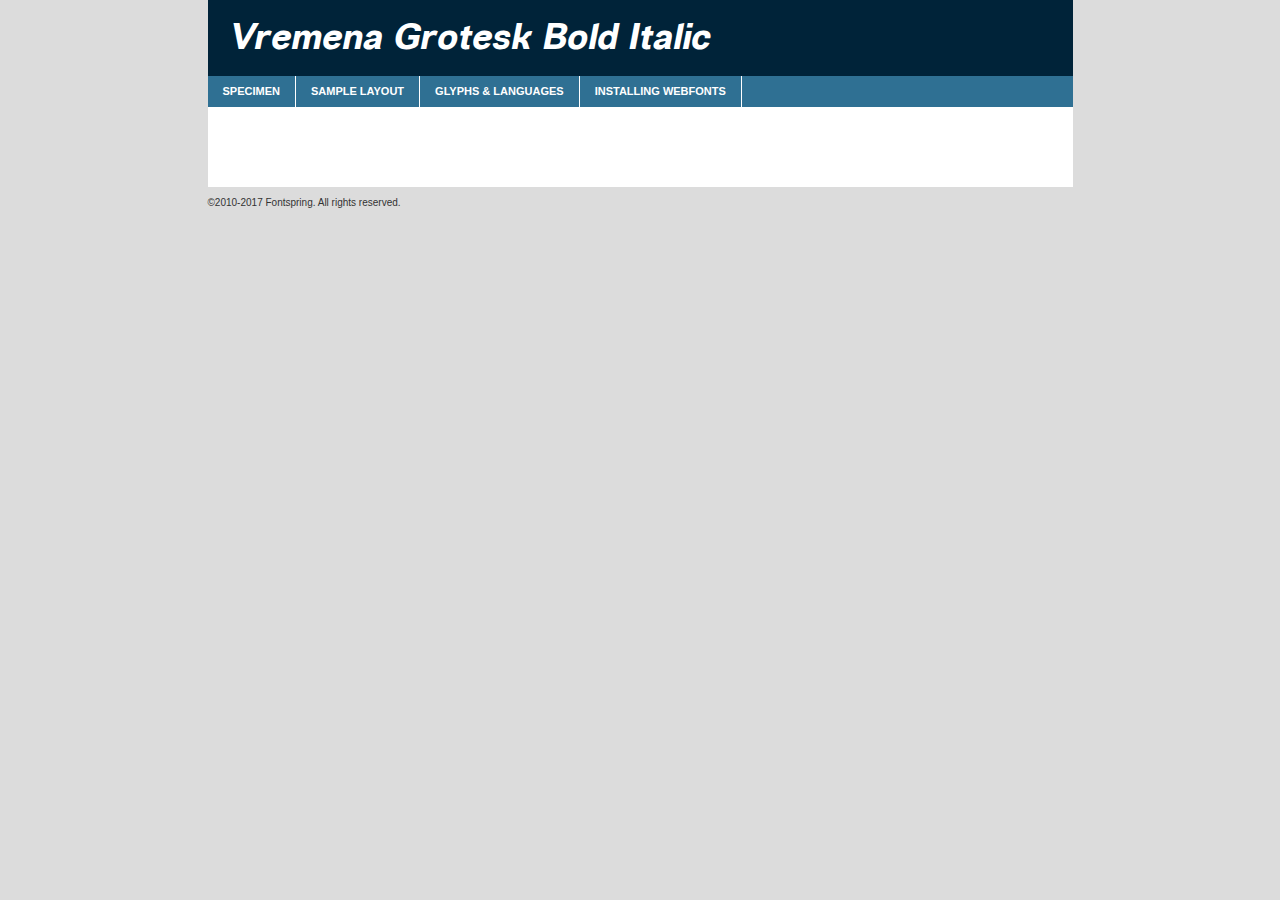
<file: font/vremenagrotesk_bolditalic_macroman/vremenagroteskbolditalic-demo.html>
<!DOCTYPE html PUBLIC "-//W3C//DTD XHTML 1.0 Transitional//EN"
	"http://www.w3.org/TR/xhtml1/DTD/xhtml1-transitional.dtd">

<html xmlns="http://www.w3.org/1999/xhtml" xml:lang="en" lang="en">
<head>
	<meta http-equiv="Content-Type" content="text/html; charset=utf-8" />
	<script src="http://ajax.googleapis.com/ajax/libs/jquery/1.7.2/jquery.min.js" type="text/javascript" charset="utf-8"></script>
	<script type="text/javascript">
	(function($){$.fn.easyTabs=function(option){var param=jQuery.extend({fadeSpeed:"fast",defaultContent:1,activeClass:'active'},option);$(this).each(function(){var thisId="#"+this.id;if(param.defaultContent==''){param.defaultContent=1;}
	if(typeof param.defaultContent=="number")
	{var defaultTab=$(thisId+" .tabs li:eq("+(param.defaultContent-1)+") a").attr('href').substr(1);}else{var defaultTab=param.defaultContent;}
	$(thisId+" .tabs li a").each(function(){var tabToHide=$(this).attr('href').substr(1);$("#"+tabToHide).addClass('easytabs-tab-content');});hideAll();changeContent(defaultTab);function hideAll(){$(thisId+" .easytabs-tab-content").hide();}
	function changeContent(tabId){hideAll();$(thisId+" .tabs li").removeClass(param.activeClass);$(thisId+" .tabs li a[href=#"+tabId+"]").closest('li').addClass(param.activeClass);if(param.fadeSpeed!="none")
	{$(thisId+" #"+tabId).fadeIn(param.fadeSpeed);}else{$(thisId+" #"+tabId).show();}}
	$(thisId+" .tabs li").click(function(){var tabId=$(this).find('a').attr('href').substr(1);changeContent(tabId);return false;});});}})(jQuery);
	</script>
	<link rel="stylesheet" href="specimen_files/specimen_stylesheet.css" type="text/css" charset="utf-8" />
	<link rel="stylesheet" href="stylesheet.css" type="text/css" charset="utf-8" />

	<style type="text/css">
					body{
				font-family: 'vremenagroteskbolditalic';
							}
		</style>

	<title>Vremena Grotesk Bold Italic Specimen</title>
	
	
	<script type="text/javascript" charset="utf-8">
		$(document).ready(function() {
			$('#container').easyTabs({defaultContent:1});
		});
	</script>
</head>

<body>
<div id="container">
	<div id="header">
		Vremena Grotesk Bold Italic	</div>
	<ul class="tabs">
		<li><a href="#specimen">Specimen</a></li>
		<li><a href="#layout">Sample Layout</a></li>
				<li><a href="#glyphs">Glyphs &amp; Languages</a></li>
		<li><a href="#installing">Installing Webfonts</a></li>
		
	</ul>
	
	<div id="main_content">

		
			<div id="specimen">
		
				<div class="section">
					<div class="grid12 firstcol">
						<div class="huge">AaBb</div>
					</div>
				</div>
		
				<div class="section">
					<div class="glyph_range">A&#x200B;B&#x200b;C&#x200b;D&#x200b;E&#x200b;F&#x200b;G&#x200b;H&#x200b;I&#x200b;J&#x200b;K&#x200b;L&#x200b;M&#x200b;N&#x200b;O&#x200b;P&#x200b;Q&#x200b;R&#x200b;S&#x200b;T&#x200b;U&#x200b;V&#x200b;W&#x200b;X&#x200b;Y&#x200b;Z&#x200b;a&#x200b;b&#x200b;c&#x200b;d&#x200b;e&#x200b;f&#x200b;g&#x200b;h&#x200b;i&#x200b;j&#x200b;k&#x200b;l&#x200b;m&#x200b;n&#x200b;o&#x200b;p&#x200b;q&#x200b;r&#x200b;s&#x200b;t&#x200b;u&#x200b;v&#x200b;w&#x200b;x&#x200b;y&#x200b;z&#x200b;1&#x200b;2&#x200b;3&#x200b;4&#x200b;5&#x200b;6&#x200b;7&#x200b;8&#x200b;9&#x200b;0&#x200b;&amp;&#x200b;.&#x200b;,&#x200b;?&#x200b;!&#x200b;&#64;&#x200b;(&#x200b;)&#x200b;#&#x200b;$&#x200b;%&#x200b;*&#x200b;+&#x200b;-&#x200b;=&#x200b;:&#x200b;;</div>
				</div>
				<div class="section">
					<div class="grid12 firstcol">
						<table class="sample_table">
							<tr><td>10</td><td class="size10">abcdefghijklmnopqrstuvwxyzABCDEFGHIJKLMNOPQRSTUVWXYZ0123456789abcdefghijklmnopqrstuvwxyzABCDEFGHIJKLMNOPQRSTUVWXYZ0123456789abcdefghijklmnopqrstuvwxyzABCDEFGHIJKLMNOPQRSTUVWXYZ</td></tr>
							<tr><td>11</td><td class="size11">abcdefghijklmnopqrstuvwxyzABCDEFGHIJKLMNOPQRSTUVWXYZ0123456789abcdefghijklmnopqrstuvwxyzABCDEFGHIJKLMNOPQRSTUVWXYZ0123456789abcdefghijklmnopqrstuvwxyzABCDEFGHIJKLMNOPQRSTUVWXYZ</td></tr>
							<tr><td>12</td><td class="size12">abcdefghijklmnopqrstuvwxyzABCDEFGHIJKLMNOPQRSTUVWXYZ0123456789abcdefghijklmnopqrstuvwxyzABCDEFGHIJKLMNOPQRSTUVWXYZ0123456789abcdefghijklmnopqrstuvwxyzABCDEFGHIJKLMNOPQRSTUVWXYZ</td></tr>
							<tr><td>13</td><td class="size13">abcdefghijklmnopqrstuvwxyzABCDEFGHIJKLMNOPQRSTUVWXYZ0123456789abcdefghijklmnopqrstuvwxyzABCDEFGHIJKLMNOPQRSTUVWXYZ0123456789abcdefghijklmnopqrstuvwxyzABCDEFGHIJKLMNOPQRSTUVWXYZ</td></tr>
							<tr><td>14</td><td class="size14">abcdefghijklmnopqrstuvwxyzABCDEFGHIJKLMNOPQRSTUVWXYZ0123456789abcdefghijklmnopqrstuvwxyzABCDEFGHIJKLMNOPQRSTUVWXYZ0123456789abcdefghijklmnopqrstuvwxyzABCDEFGHIJKLMNOPQRSTUVWXYZ</td></tr>
							<tr><td>16</td><td class="size16">abcdefghijklmnopqrstuvwxyzABCDEFGHIJKLMNOPQRSTUVWXYZ0123456789abcdefghijklmnopqrstuvwxyzABCDEFGHIJKLMNOPQRSTUVWXYZ</td></tr>
							<tr><td>18</td><td class="size18">abcdefghijklmnopqrstuvwxyzABCDEFGHIJKLMNOPQRSTUVWXYZ0123456789abcdefghijklmnopqrstuvwxyzABCDEFGHIJKLMNOPQRSTUVWXYZ</td></tr>
							<tr><td>20</td><td class="size20">abcdefghijklmnopqrstuvwxyzABCDEFGHIJKLMNOPQRSTUVWXYZ0123456789abcdefghijklmnopqrstuvwxyzABCDEFGHIJKLMNOPQRSTUVWXYZ</td></tr>
							<tr><td>24</td><td class="size24">abcdefghijklmnopqrstuvwxyzABCDEFGHIJKLMNOPQRSTUVWXYZ0123456789abcdefghijklmnopqrstuvwxyzABCDEFGHIJKLMNOPQRSTUVWXYZ</td></tr>
							<tr><td>30</td><td class="size30">abcdefghijklmnopqrstuvwxyzABCDEFGHIJKLMNOPQRSTUVWXYZ0123456789abcdefghijklmnopqrstuvwxyzABCDEFGHIJKLMNOPQRSTUVWXYZ</td></tr>
							<tr><td>36</td><td class="size36">abcdefghijklmnopqrstuvwxyzABCDEFGHIJKLMNOPQRSTUVWXYZ0123456789abcdefghijklmnopqrstuvwxyzABCDEFGHIJKLMNOPQRSTUVWXYZ</td></tr>
							<tr><td>48</td><td class="size48">abcdefghijklmnopqrstuvwxyzABCDEFGHIJKLMNOPQRSTUVWXYZ0123456789abcdefghijklmnopqrstuvwxyzABCDEFGHIJKLMNOPQRSTUVWXYZ</td></tr>
							<tr><td>60</td><td class="size60">abcdefghijklmnopqrstuvwxyzABCDEFGHIJKLMNOPQRSTUVWXYZ0123456789abcdefghijklmnopqrstuvwxyzABCDEFGHIJKLMNOPQRSTUVWXYZ</td></tr>
							<tr><td>72</td><td class="size72">abcdefghijklmnopqrstuvwxyzABCDEFGHIJKLMNOPQRSTUVWXYZ0123456789abcdefghijklmnopqrstuvwxyzABCDEFGHIJKLMNOPQRSTUVWXYZ</td></tr>
							<tr><td>90</td><td class="size90">abcdefghijklmnopqrstuvwxyzABCDEFGHIJKLMNOPQRSTUVWXYZ0123456789abcdefghijklmnopqrstuvwxyzABCDEFGHIJKLMNOPQRSTUVWXYZ</td></tr>
						</table>
				
					</div>
			
				</div>
		
		
		
								<div class="section" id="bodycomparison">


										<div id="xheight">
				<div class="fontbody">&#x25FC;&#x25FC;&#x25FC;&#x25FC;&#x25FC;&#x25FC;&#x25FC;&#x25FC;&#x25FC;&#x25FC;&#x25FC;&#x25FC;&#x25FC;&#x25FC;&#x25FC;&#x25FC;&#x25FC;&#x25FC;&#x25FC;&#x25FC;&#x25FC;&#x25FC;&#x25FC;&#x25FC;&#x25FC;&#x25FC;&#x25FC;&#x25FC;&#x25FC;&#x25FC;&#x25FC;&#x25FC;&#x25FC;&#x25FC;&#x25FC;&#x25FC;&#x25FC;&#x25FC;&#x25FC;&#x25FC;&#x25FC;&#x25FC;&#x25FC;&#x25FC;&#x25FC;&#x25FC;&#x25FC;&#x25FC;&#x25FC;&#x25FC;&#x25FC;&#x25FC;&#x25FC;&#x25FC;&#x25FC;&#x25FC;&#x25FC;&#x25FC;&#x25FC;&#x25FC;&#x25FC;&#x25FC;&#x25FC;&#x25FC;&#x25FC;&#x25FC;&#x25FC;&#x25FC;&#x25FC;&#x25FC;&#x25FC;&#x25FC;&#x25FC;&#x25FC;&#x25FC;&#x25FC;&#x25FC;&#x25FC;&#x25FC;&#x25FC;&#x25FC;&#x25FC;&#x25FC;&#x25FC;&#x25FC;&#x25FC;&#x25FC;&#x25FC;&#x25FC;&#x25FC;&#x25FC;&#x25FC;&#x25FC;&#x25FC;&#x25FC;&#x25FC;&#x25FC;&#x25FC;&#x25FC;body</div><div class="arialbody">body</div><div class="verdanabody">body</div><div class="georgiabody">body</div></div>
										<div class="fontbody" style="z-index:1">
											body<span>Vremena Grotesk Bold Italic</span>
										</div>
										<div class="arialbody" style="z-index:1">
											body<span>Arial</span>
										</div>
										<div class="verdanabody" style="z-index:1">
											body<span>Verdana</span>
										</div>
										<div class="georgiabody" style="z-index:1">
											body<span>Georgia</span>
										</div>



								</div>
		
		
				<div class="section psample psample_row1" id="">
					
					<div class="grid2 firstcol">
						<p class="size10"><span>10.</span>Aenean lacinia bibendum nulla sed consectetur. Fusce dapibus, tellus ac cursus commodo, tortor mauris condimentum nibh, ut fermentum massa justo sit amet risus. Nullam id dolor id nibh ultricies vehicula ut id elit. Cum sociis natoque penatibus et magnis dis parturient montes, nascetur ridiculus mus. Nulla vitae elit libero, a pharetra augue.</p>
			
					</div>
					<div class="grid3">
						<p class="size11"><span>11.</span>Aenean lacinia bibendum nulla sed consectetur. Fusce dapibus, tellus ac cursus commodo, tortor mauris condimentum nibh, ut fermentum massa justo sit amet risus. Nullam id dolor id nibh ultricies vehicula ut id elit. Cum sociis natoque penatibus et magnis dis parturient montes, nascetur ridiculus mus. Nulla vitae elit libero, a pharetra augue.</p>
			
					</div>
					<div class="grid3">
						<p class="size12"><span>12.</span>Aenean lacinia bibendum nulla sed consectetur. Fusce dapibus, tellus ac cursus commodo, tortor mauris condimentum nibh, ut fermentum massa justo sit amet risus. Nullam id dolor id nibh ultricies vehicula ut id elit. Cum sociis natoque penatibus et magnis dis parturient montes, nascetur ridiculus mus. Nulla vitae elit libero, a pharetra augue.</p>
			
					</div>
					<div class="grid4">
						<p class="size13"><span>13.</span>Aenean lacinia bibendum nulla sed consectetur. Fusce dapibus, tellus ac cursus commodo, tortor mauris condimentum nibh, ut fermentum massa justo sit amet risus. Nullam id dolor id nibh ultricies vehicula ut id elit. Cum sociis natoque penatibus et magnis dis parturient montes, nascetur ridiculus mus. Nulla vitae elit libero, a pharetra augue.</p>
			
					</div>
					<div class="white_blend"></div>
					
				</div>
				<div class="section psample psample_row2" id="">
					<div class="grid3 firstcol">
						<p class="size14"><span>14.</span>Aenean lacinia bibendum nulla sed consectetur. Fusce dapibus, tellus ac cursus commodo, tortor mauris condimentum nibh, ut fermentum massa justo sit amet risus. Nullam id dolor id nibh ultricies vehicula ut id elit. Cum sociis natoque penatibus et magnis dis parturient montes, nascetur ridiculus mus. Nulla vitae elit libero, a pharetra augue.</p>
			
					</div>
					<div class="grid4">
						<p class="size16"><span>16.</span>Aenean lacinia bibendum nulla sed consectetur. Fusce dapibus, tellus ac cursus commodo, tortor mauris condimentum nibh, ut fermentum massa justo sit amet risus. Nullam id dolor id nibh ultricies vehicula ut id elit. Cum sociis natoque penatibus et magnis dis parturient montes, nascetur ridiculus mus. Nulla vitae elit libero, a pharetra augue.</p>
			
					</div>
					<div class="grid5">
						<p class="size18"><span>18.</span>Aenean lacinia bibendum nulla sed consectetur. Fusce dapibus, tellus ac cursus commodo, tortor mauris condimentum nibh, ut fermentum massa justo sit amet risus. Nullam id dolor id nibh ultricies vehicula ut id elit. Cum sociis natoque penatibus et magnis dis parturient montes, nascetur ridiculus mus. Nulla vitae elit libero, a pharetra augue.</p>
			
					</div>

					<div class="white_blend"></div>

				</div>
				
				<div class="section psample psample_row3" id="">
					<div class="grid5 firstcol">
						<p class="size20"><span>20.</span>Aenean lacinia bibendum nulla sed consectetur. Fusce dapibus, tellus ac cursus commodo, tortor mauris condimentum nibh, ut fermentum massa justo sit amet risus. Nullam id dolor id nibh ultricies vehicula ut id elit. Cum sociis natoque penatibus et magnis dis parturient montes, nascetur ridiculus mus. Nulla vitae elit libero, a pharetra augue.</p>
					</div>
					<div class="grid7">
						<p class="size24"><span>24.</span>Aenean lacinia bibendum nulla sed consectetur. Fusce dapibus, tellus ac cursus commodo, tortor mauris condimentum nibh, ut fermentum massa justo sit amet risus. Nullam id dolor id nibh ultricies vehicula ut id elit. Cum sociis natoque penatibus et magnis dis parturient montes, nascetur ridiculus mus. Nulla vitae elit libero, a pharetra augue.</p>
					</div>
					
					<div class="white_blend"></div>
					
				</div>
				
				<div class="section psample psample_row4" id="">
					<div class="grid12 firstcol">
						<p class="size30"><span>30.</span>Aenean lacinia bibendum nulla sed consectetur. Fusce dapibus, tellus ac cursus commodo, tortor mauris condimentum nibh, ut fermentum massa justo sit amet risus. Nullam id dolor id nibh ultricies vehicula ut id elit. Cum sociis natoque penatibus et magnis dis parturient montes, nascetur ridiculus mus. Nulla vitae elit libero, a pharetra augue.</p>
					</div>
					<div class="white_blend"></div>
					
				</div>
				
				
				
				<div class="section psample psample_row1 fullreverse">
					<div class="grid2 firstcol">
						<p class="size10"><span>10.</span>Aenean lacinia bibendum nulla sed consectetur. Fusce dapibus, tellus ac cursus commodo, tortor mauris condimentum nibh, ut fermentum massa justo sit amet risus. Nullam id dolor id nibh ultricies vehicula ut id elit. Cum sociis natoque penatibus et magnis dis parturient montes, nascetur ridiculus mus. Nulla vitae elit libero, a pharetra augue.</p>
			
					</div>
					<div class="grid3">
						<p class="size11"><span>11.</span>Aenean lacinia bibendum nulla sed consectetur. Fusce dapibus, tellus ac cursus commodo, tortor mauris condimentum nibh, ut fermentum massa justo sit amet risus. Nullam id dolor id nibh ultricies vehicula ut id elit. Cum sociis natoque penatibus et magnis dis parturient montes, nascetur ridiculus mus. Nulla vitae elit libero, a pharetra augue.</p>
			
					</div>
					<div class="grid3">
						<p class="size12"><span>12.</span>Aenean lacinia bibendum nulla sed consectetur. Fusce dapibus, tellus ac cursus commodo, tortor mauris condimentum nibh, ut fermentum massa justo sit amet risus. Nullam id dolor id nibh ultricies vehicula ut id elit. Cum sociis natoque penatibus et magnis dis parturient montes, nascetur ridiculus mus. Nulla vitae elit libero, a pharetra augue.</p>
			
					</div>
					<div class="grid4">
						<p class="size13"><span>13.</span>Aenean lacinia bibendum nulla sed consectetur. Fusce dapibus, tellus ac cursus commodo, tortor mauris condimentum nibh, ut fermentum massa justo sit amet risus. Nullam id dolor id nibh ultricies vehicula ut id elit. Cum sociis natoque penatibus et magnis dis parturient montes, nascetur ridiculus mus. Nulla vitae elit libero, a pharetra augue.</p>
			
					</div>
					<div class="black_blend"></div>
					
				</div>
				
				<div class="section psample psample_row2 fullreverse">
					<div class="grid3 firstcol">
						<p class="size14"><span>14.</span>Aenean lacinia bibendum nulla sed consectetur. Fusce dapibus, tellus ac cursus commodo, tortor mauris condimentum nibh, ut fermentum massa justo sit amet risus. Nullam id dolor id nibh ultricies vehicula ut id elit. Cum sociis natoque penatibus et magnis dis parturient montes, nascetur ridiculus mus. Nulla vitae elit libero, a pharetra augue.</p>
			
					</div>
					<div class="grid4">
						<p class="size16"><span>16.</span>Aenean lacinia bibendum nulla sed consectetur. Fusce dapibus, tellus ac cursus commodo, tortor mauris condimentum nibh, ut fermentum massa justo sit amet risus. Nullam id dolor id nibh ultricies vehicula ut id elit. Cum sociis natoque penatibus et magnis dis parturient montes, nascetur ridiculus mus. Nulla vitae elit libero, a pharetra augue.</p>
			
					</div>
					<div class="grid5">
						<p class="size18"><span>18.</span>Aenean lacinia bibendum nulla sed consectetur. Fusce dapibus, tellus ac cursus commodo, tortor mauris condimentum nibh, ut fermentum massa justo sit amet risus. Nullam id dolor id nibh ultricies vehicula ut id elit. Cum sociis natoque penatibus et magnis dis parturient montes, nascetur ridiculus mus. Nulla vitae elit libero, a pharetra augue.</p>
			
					</div>
					<div class="black_blend"></div>

				</div>
				
				<div class="section psample fullreverse psample_row3" id="">
					<div class="grid5 firstcol">
						<p class="size20"><span>20.</span>Aenean lacinia bibendum nulla sed consectetur. Fusce dapibus, tellus ac cursus commodo, tortor mauris condimentum nibh, ut fermentum massa justo sit amet risus. Nullam id dolor id nibh ultricies vehicula ut id elit. Cum sociis natoque penatibus et magnis dis parturient montes, nascetur ridiculus mus. Nulla vitae elit libero, a pharetra augue.</p>
					</div>
					<div class="grid7">
						<p class="size24"><span>24.</span>Aenean lacinia bibendum nulla sed consectetur. Fusce dapibus, tellus ac cursus commodo, tortor mauris condimentum nibh, ut fermentum massa justo sit amet risus. Nullam id dolor id nibh ultricies vehicula ut id elit. Cum sociis natoque penatibus et magnis dis parturient montes, nascetur ridiculus mus. Nulla vitae elit libero, a pharetra augue.</p>
					</div>
					
					<div class="black_blend"></div>
					
				</div>
				
				<div class="section psample fullreverse psample_row4" id="" style="border-bottom: 20px #000 solid;">
					<div class="grid12 firstcol">
						<p class="size30"><span>30.</span>Aenean lacinia bibendum nulla sed consectetur. Fusce dapibus, tellus ac cursus commodo, tortor mauris condimentum nibh, ut fermentum massa justo sit amet risus. Nullam id dolor id nibh ultricies vehicula ut id elit. Cum sociis natoque penatibus et magnis dis parturient montes, nascetur ridiculus mus. Nulla vitae elit libero, a pharetra augue.</p>
					</div>
					<div class="black_blend"></div>
					
				</div>
				
				
				
				
			</div>
			
			<div id="layout">
				
				<div class="section">
					
					<div class="grid12 firstcol">
						<h1>Lorem Ipsum Dolor</h1>
						<h2>Etiam porta sem malesuada magna mollis euismod</h2>
						
						<p class="byline">By <a href="#link">Aenean Lacinia</a></p>
					</div>
				</div>
				<div class="section">
					<div class="grid8 firstcol">
						<p class="large">Donec sed odio dui. Morbi leo risus, porta ac consectetur ac, vestibulum at eros. Fusce dapibus, tellus ac cursus commodo, tortor mauris condimentum nibh, ut fermentum massa justo sit amet risus. </p>

						
						<h3>Pellentesque ornare sem</h3>

						<p>Maecenas sed diam eget risus varius blandit sit amet non magna. Maecenas faucibus mollis interdum. Donec ullamcorper nulla non metus auctor fringilla. Nullam id dolor id nibh ultricies vehicula ut id elit. Nullam id dolor id nibh ultricies vehicula ut id elit. </p>

						<p>Aenean eu leo quam. Pellentesque ornare sem lacinia quam venenatis vestibulum. Lorem ipsum dolor sit amet, consectetur adipiscing elit. Cum sociis natoque penatibus et magnis dis parturient montes, nascetur ridiculus mus. </p>

						<p>Nulla vitae elit libero, a pharetra augue. Praesent commodo cursus magna, vel scelerisque nisl consectetur et. Aenean lacinia bibendum nulla sed consectetur. </p>

						<p>Nullam quis risus eget urna mollis ornare vel eu leo. Nullam quis risus eget urna mollis ornare vel eu leo. Maecenas sed diam eget risus varius blandit sit amet non magna. Donec ullamcorper nulla non metus auctor fringilla. </p>

						<h3>Cras mattis consectetur</h3>

						<p>Aenean eu leo quam. Pellentesque ornare sem lacinia quam venenatis vestibulum. Aenean lacinia bibendum nulla sed consectetur. Integer posuere erat a ante venenatis dapibus posuere velit aliquet. Cras mattis consectetur purus sit amet fermentum. </p>

						<p>Nullam id dolor id nibh ultricies vehicula ut id elit. Nullam quis risus eget urna mollis ornare vel eu leo. Cras mattis consectetur purus sit amet fermentum.</p>
					</div>
					
					<div class="grid4 sidebar">
						
						<div class="box reverse">
							<p class="last">Nullam quis risus eget urna mollis ornare vel eu leo. Donec ullamcorper nulla non metus auctor fringilla. Cras mattis consectetur purus sit amet fermentum. Sed posuere consectetur est at lobortis. Lorem ipsum dolor sit amet, consectetur adipiscing elit. </p>
						</div>
						
						<p class="caption">Maecenas sed diam eget risus varius.</p>

						<p>Vestibulum id ligula porta felis euismod semper. Integer posuere erat a ante venenatis dapibus posuere velit aliquet. Vestibulum id ligula porta felis euismod semper. Sed posuere consectetur est at lobortis. Maecenas sed diam eget risus varius blandit sit amet non magna. Fusce dapibus, tellus ac cursus commodo, tortor mauris condimentum nibh, ut fermentum massa justo sit amet risus. </p>

					

						<p>Duis mollis, est non commodo luctus, nisi erat porttitor ligula, eget lacinia odio sem nec elit. Aenean lacinia bibendum nulla sed consectetur. Vivamus sagittis lacus vel augue laoreet rutrum faucibus dolor auctor. Aenean lacinia bibendum nulla sed consectetur. Nullam quis risus eget urna mollis ornare vel eu leo. </p>

						<p>Praesent commodo cursus magna, vel scelerisque nisl consectetur et. Donec ullamcorper nulla non metus auctor fringilla. Maecenas faucibus mollis interdum. Fusce dapibus, tellus ac cursus commodo, tortor mauris condimentum nibh, ut fermentum massa justo sit amet risus. </p>

					</div>
				</div>
				
			</div>


			



		<div id="glyphs">
			<div class="section">
				<div class="grid12 firstcol">
			
				<h1>Language Support</h1>
				<p>The subset of Vremena Grotesk Bold Italic in this kit supports the following languages:<br />
			
					<em>This font does not fully support any language.</em>				</p>
				<h1>Glyph Chart</h1>
				<p>The subset of Vremena Grotesk Bold Italic in this kit includes all the glyphs listed below. Unicode entities are included above each glyph to help you insert individual characters into your layout.</p>
				<div id="glyph_chart">
			
									</div>	
				</div>
		
		
			</div>
		</div>
		
		
		<div id="specs">
			
		</div>
	
		<div id="installing">
			<div class="section">
				<div class="grid7 firstcol">
					<h1>Installing Webfonts</h1>
					
					<p>Webfonts are supported by all major browser platforms but not all in the same way. There are currently four different font formats that must be included in order to target all browsers. This includes TTF, WOFF, EOT and SVG.</p>
					
					<h2>1. Upload your webfonts</h2>
					<p>You must upload your webfont kit to your website. They should be in or near the same directory as your CSS files.</p>
					
					<h2>2. Include the webfont stylesheet</h2>
					<p>A special CSS @font-face declaration helps the various browsers select the appropriate font it needs without causing you a bunch of headaches. Learn more about this syntax by reading the <a href="https://www.fontspring.com/blog/further-hardening-of-the-bulletproof-syntax">Fontspring blog post</a> about it. The code for it is as follows:</p>


<code>
@font-face{ 
	font-family: 'MyWebFont';
	src: url('WebFont.eot');
	src: url('WebFont.eot?#iefix') format('embedded-opentype'),
	     url('WebFont.woff') format('woff'),
	     url('WebFont.ttf') format('truetype'),
	     url('WebFont.svg#webfont') format('svg');
}
</code>

	<p>We've already gone ahead and generated the code for you. All you have to do is link to the stylesheet in your HTML, like this:</p>
	<code>&lt;link rel=&quot;stylesheet&quot; href=&quot;stylesheet.css&quot; type=&quot;text/css&quot; charset=&quot;utf-8&quot; /&gt;</code>

					<h2>3. Modify your own stylesheet</h2>
					<p>To take advantage of your new fonts, you must tell your stylesheet to use them. Look at the original @font-face declaration above and find the property called "font-family." The name linked there will be what you use to reference the font. Prepend that webfont name to the font stack in the "font-family" property, inside the selector you want to change. For example:</p>
<code>p { font-family: 'WebFont', Arial, sans-serif; }</code>

<h2>4. Test</h2>
<p>Getting webfonts to work cross-browser <em>can</em> be tricky. Use the information in the sidebar to help you if you find that fonts aren't loading in a particular browser.</p>
				</div>
				
				<div class="grid5 sidebar">
					<div class="box">
						<h2>Troubleshooting<br />Font-Face Problems</h2>
						<p>Having trouble getting your webfonts to load in your new website? Here are some tips to sort out what might be the problem.</p>

						<h3>Fonts not showing in any browser</h3>

						<p>This sounds like you need to work on the plumbing. You either did not upload the fonts to the correct directory, or you did not link the fonts properly in the CSS. If you've confirmed that all this is correct and you still have a problem, take a look at your .htaccess file and see if requests are getting intercepted.</p>

						<h3>Fonts not loading in iPhone or iPad</h3>

						<p>The most common problem here is that you are serving the fonts from an IIS server. IIS refuses to serve files that have unknown MIME types. If that is the case, you must set the MIME type for SVG to "image/svg+xml" in the server settings. Follow these instructions from Microsoft if you need help.</p>

						<h3>Fonts not loading in Firefox</h3>

						<p>The primary reason for this failure? You are still using a version Firefox older than 3.5. So upgrade already! If that isn't it, then you are very likely serving fonts from a different domain. Firefox requires that all font assets be served from the same domain. Lastly it is possible that you need to add WOFF to your list of MIME types (if you are serving via IIS.)</p>

						<h3>Fonts not loading in IE</h3>

						<p>Are you looking at Internet Explorer on an actual Windows machine or are you cheating by using a service like Adobe BrowserLab? Many of these screenshot services do not render @font-face for IE. Best to test it on a real machine.</p>

						<h3>Fonts not loading in IE9</h3>

						<p>IE9, like Firefox, requires that fonts be served from the same domain as the website. Make sure that is the case.</p>
					</div>
				</div>
			</div>
			
		</div>
	
	</div>
	<div id="footer">
		<p>&copy;2010-2017 Fontspring. All rights reserved.</p>
	</div>
</div>
</body>
</html>
</file>
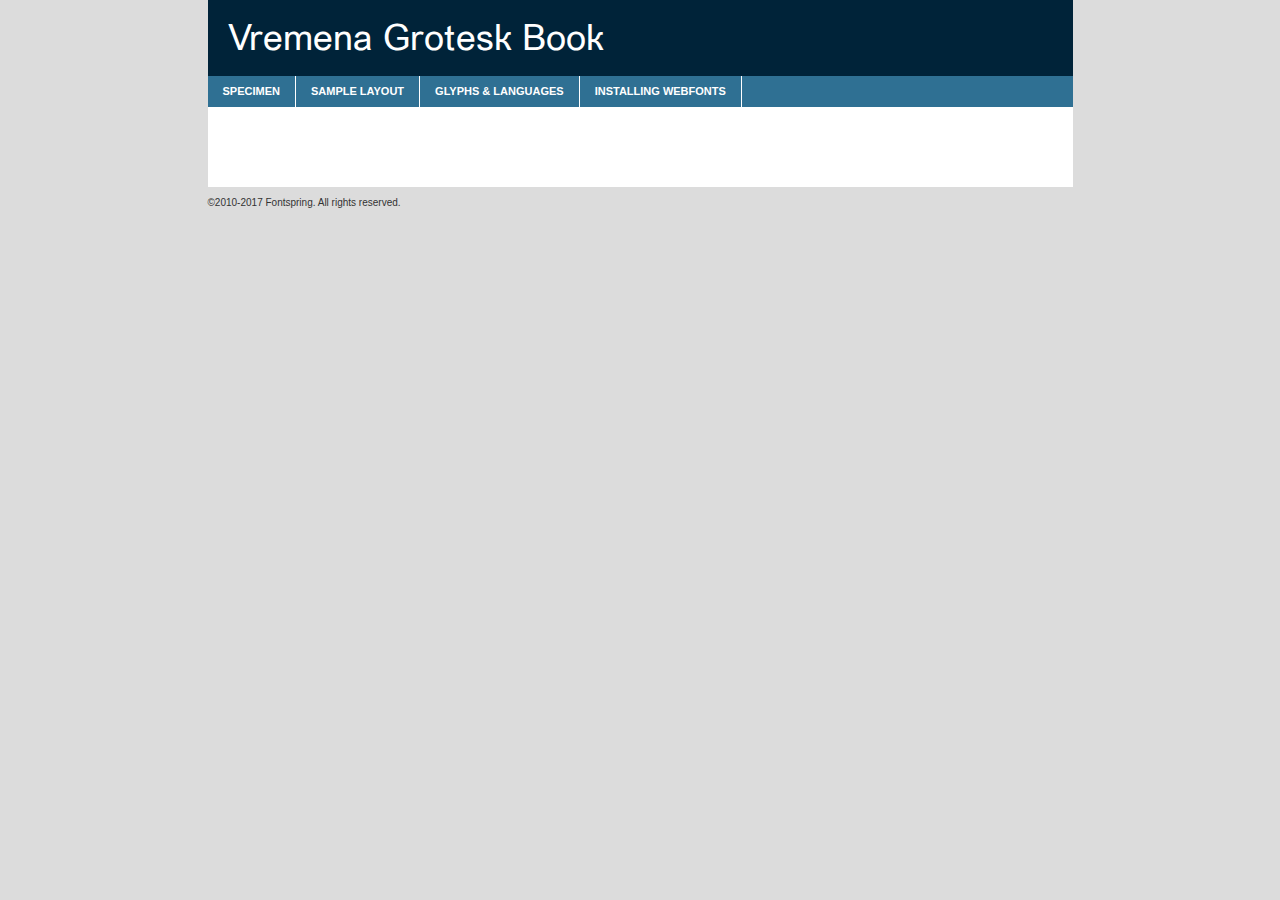
<file: font/vremenagrotesk_book_macroman/vremenagroteskbook-demo.html>
<!DOCTYPE html PUBLIC "-//W3C//DTD XHTML 1.0 Transitional//EN"
	"http://www.w3.org/TR/xhtml1/DTD/xhtml1-transitional.dtd">

<html xmlns="http://www.w3.org/1999/xhtml" xml:lang="en" lang="en">
<head>
	<meta http-equiv="Content-Type" content="text/html; charset=utf-8" />
	<script src="http://ajax.googleapis.com/ajax/libs/jquery/1.7.2/jquery.min.js" type="text/javascript" charset="utf-8"></script>
	<script type="text/javascript">
	(function($){$.fn.easyTabs=function(option){var param=jQuery.extend({fadeSpeed:"fast",defaultContent:1,activeClass:'active'},option);$(this).each(function(){var thisId="#"+this.id;if(param.defaultContent==''){param.defaultContent=1;}
	if(typeof param.defaultContent=="number")
	{var defaultTab=$(thisId+" .tabs li:eq("+(param.defaultContent-1)+") a").attr('href').substr(1);}else{var defaultTab=param.defaultContent;}
	$(thisId+" .tabs li a").each(function(){var tabToHide=$(this).attr('href').substr(1);$("#"+tabToHide).addClass('easytabs-tab-content');});hideAll();changeContent(defaultTab);function hideAll(){$(thisId+" .easytabs-tab-content").hide();}
	function changeContent(tabId){hideAll();$(thisId+" .tabs li").removeClass(param.activeClass);$(thisId+" .tabs li a[href=#"+tabId+"]").closest('li').addClass(param.activeClass);if(param.fadeSpeed!="none")
	{$(thisId+" #"+tabId).fadeIn(param.fadeSpeed);}else{$(thisId+" #"+tabId).show();}}
	$(thisId+" .tabs li").click(function(){var tabId=$(this).find('a').attr('href').substr(1);changeContent(tabId);return false;});});}})(jQuery);
	</script>
	<link rel="stylesheet" href="specimen_files/specimen_stylesheet.css" type="text/css" charset="utf-8" />
	<link rel="stylesheet" href="stylesheet.css" type="text/css" charset="utf-8" />

	<style type="text/css">
					body{
				font-family: 'vremenagroteskbook';
							}
		</style>

	<title>Vremena Grotesk Book Specimen</title>
	
	
	<script type="text/javascript" charset="utf-8">
		$(document).ready(function() {
			$('#container').easyTabs({defaultContent:1});
		});
	</script>
</head>

<body>
<div id="container">
	<div id="header">
		Vremena Grotesk Book	</div>
	<ul class="tabs">
		<li><a href="#specimen">Specimen</a></li>
		<li><a href="#layout">Sample Layout</a></li>
				<li><a href="#glyphs">Glyphs &amp; Languages</a></li>
		<li><a href="#installing">Installing Webfonts</a></li>
		
	</ul>
	
	<div id="main_content">

		
			<div id="specimen">
		
				<div class="section">
					<div class="grid12 firstcol">
						<div class="huge">AaBb</div>
					</div>
				</div>
		
				<div class="section">
					<div class="glyph_range">A&#x200B;B&#x200b;C&#x200b;D&#x200b;E&#x200b;F&#x200b;G&#x200b;H&#x200b;I&#x200b;J&#x200b;K&#x200b;L&#x200b;M&#x200b;N&#x200b;O&#x200b;P&#x200b;Q&#x200b;R&#x200b;S&#x200b;T&#x200b;U&#x200b;V&#x200b;W&#x200b;X&#x200b;Y&#x200b;Z&#x200b;a&#x200b;b&#x200b;c&#x200b;d&#x200b;e&#x200b;f&#x200b;g&#x200b;h&#x200b;i&#x200b;j&#x200b;k&#x200b;l&#x200b;m&#x200b;n&#x200b;o&#x200b;p&#x200b;q&#x200b;r&#x200b;s&#x200b;t&#x200b;u&#x200b;v&#x200b;w&#x200b;x&#x200b;y&#x200b;z&#x200b;1&#x200b;2&#x200b;3&#x200b;4&#x200b;5&#x200b;6&#x200b;7&#x200b;8&#x200b;9&#x200b;0&#x200b;&amp;&#x200b;.&#x200b;,&#x200b;?&#x200b;!&#x200b;&#64;&#x200b;(&#x200b;)&#x200b;#&#x200b;$&#x200b;%&#x200b;*&#x200b;+&#x200b;-&#x200b;=&#x200b;:&#x200b;;</div>
				</div>
				<div class="section">
					<div class="grid12 firstcol">
						<table class="sample_table">
							<tr><td>10</td><td class="size10">abcdefghijklmnopqrstuvwxyzABCDEFGHIJKLMNOPQRSTUVWXYZ0123456789abcdefghijklmnopqrstuvwxyzABCDEFGHIJKLMNOPQRSTUVWXYZ0123456789abcdefghijklmnopqrstuvwxyzABCDEFGHIJKLMNOPQRSTUVWXYZ</td></tr>
							<tr><td>11</td><td class="size11">abcdefghijklmnopqrstuvwxyzABCDEFGHIJKLMNOPQRSTUVWXYZ0123456789abcdefghijklmnopqrstuvwxyzABCDEFGHIJKLMNOPQRSTUVWXYZ0123456789abcdefghijklmnopqrstuvwxyzABCDEFGHIJKLMNOPQRSTUVWXYZ</td></tr>
							<tr><td>12</td><td class="size12">abcdefghijklmnopqrstuvwxyzABCDEFGHIJKLMNOPQRSTUVWXYZ0123456789abcdefghijklmnopqrstuvwxyzABCDEFGHIJKLMNOPQRSTUVWXYZ0123456789abcdefghijklmnopqrstuvwxyzABCDEFGHIJKLMNOPQRSTUVWXYZ</td></tr>
							<tr><td>13</td><td class="size13">abcdefghijklmnopqrstuvwxyzABCDEFGHIJKLMNOPQRSTUVWXYZ0123456789abcdefghijklmnopqrstuvwxyzABCDEFGHIJKLMNOPQRSTUVWXYZ0123456789abcdefghijklmnopqrstuvwxyzABCDEFGHIJKLMNOPQRSTUVWXYZ</td></tr>
							<tr><td>14</td><td class="size14">abcdefghijklmnopqrstuvwxyzABCDEFGHIJKLMNOPQRSTUVWXYZ0123456789abcdefghijklmnopqrstuvwxyzABCDEFGHIJKLMNOPQRSTUVWXYZ0123456789abcdefghijklmnopqrstuvwxyzABCDEFGHIJKLMNOPQRSTUVWXYZ</td></tr>
							<tr><td>16</td><td class="size16">abcdefghijklmnopqrstuvwxyzABCDEFGHIJKLMNOPQRSTUVWXYZ0123456789abcdefghijklmnopqrstuvwxyzABCDEFGHIJKLMNOPQRSTUVWXYZ</td></tr>
							<tr><td>18</td><td class="size18">abcdefghijklmnopqrstuvwxyzABCDEFGHIJKLMNOPQRSTUVWXYZ0123456789abcdefghijklmnopqrstuvwxyzABCDEFGHIJKLMNOPQRSTUVWXYZ</td></tr>
							<tr><td>20</td><td class="size20">abcdefghijklmnopqrstuvwxyzABCDEFGHIJKLMNOPQRSTUVWXYZ0123456789abcdefghijklmnopqrstuvwxyzABCDEFGHIJKLMNOPQRSTUVWXYZ</td></tr>
							<tr><td>24</td><td class="size24">abcdefghijklmnopqrstuvwxyzABCDEFGHIJKLMNOPQRSTUVWXYZ0123456789abcdefghijklmnopqrstuvwxyzABCDEFGHIJKLMNOPQRSTUVWXYZ</td></tr>
							<tr><td>30</td><td class="size30">abcdefghijklmnopqrstuvwxyzABCDEFGHIJKLMNOPQRSTUVWXYZ0123456789abcdefghijklmnopqrstuvwxyzABCDEFGHIJKLMNOPQRSTUVWXYZ</td></tr>
							<tr><td>36</td><td class="size36">abcdefghijklmnopqrstuvwxyzABCDEFGHIJKLMNOPQRSTUVWXYZ0123456789abcdefghijklmnopqrstuvwxyzABCDEFGHIJKLMNOPQRSTUVWXYZ</td></tr>
							<tr><td>48</td><td class="size48">abcdefghijklmnopqrstuvwxyzABCDEFGHIJKLMNOPQRSTUVWXYZ0123456789abcdefghijklmnopqrstuvwxyzABCDEFGHIJKLMNOPQRSTUVWXYZ</td></tr>
							<tr><td>60</td><td class="size60">abcdefghijklmnopqrstuvwxyzABCDEFGHIJKLMNOPQRSTUVWXYZ0123456789abcdefghijklmnopqrstuvwxyzABCDEFGHIJKLMNOPQRSTUVWXYZ</td></tr>
							<tr><td>72</td><td class="size72">abcdefghijklmnopqrstuvwxyzABCDEFGHIJKLMNOPQRSTUVWXYZ0123456789abcdefghijklmnopqrstuvwxyzABCDEFGHIJKLMNOPQRSTUVWXYZ</td></tr>
							<tr><td>90</td><td class="size90">abcdefghijklmnopqrstuvwxyzABCDEFGHIJKLMNOPQRSTUVWXYZ0123456789abcdefghijklmnopqrstuvwxyzABCDEFGHIJKLMNOPQRSTUVWXYZ</td></tr>
						</table>
				
					</div>
			
				</div>
		
		
		
								<div class="section" id="bodycomparison">


										<div id="xheight">
				<div class="fontbody">&#x25FC;&#x25FC;&#x25FC;&#x25FC;&#x25FC;&#x25FC;&#x25FC;&#x25FC;&#x25FC;&#x25FC;&#x25FC;&#x25FC;&#x25FC;&#x25FC;&#x25FC;&#x25FC;&#x25FC;&#x25FC;&#x25FC;&#x25FC;&#x25FC;&#x25FC;&#x25FC;&#x25FC;&#x25FC;&#x25FC;&#x25FC;&#x25FC;&#x25FC;&#x25FC;&#x25FC;&#x25FC;&#x25FC;&#x25FC;&#x25FC;&#x25FC;&#x25FC;&#x25FC;&#x25FC;&#x25FC;&#x25FC;&#x25FC;&#x25FC;&#x25FC;&#x25FC;&#x25FC;&#x25FC;&#x25FC;&#x25FC;&#x25FC;&#x25FC;&#x25FC;&#x25FC;&#x25FC;&#x25FC;&#x25FC;&#x25FC;&#x25FC;&#x25FC;&#x25FC;&#x25FC;&#x25FC;&#x25FC;&#x25FC;&#x25FC;&#x25FC;&#x25FC;&#x25FC;&#x25FC;&#x25FC;&#x25FC;&#x25FC;&#x25FC;&#x25FC;&#x25FC;&#x25FC;&#x25FC;&#x25FC;&#x25FC;&#x25FC;&#x25FC;&#x25FC;&#x25FC;&#x25FC;&#x25FC;&#x25FC;&#x25FC;&#x25FC;&#x25FC;&#x25FC;&#x25FC;&#x25FC;&#x25FC;&#x25FC;&#x25FC;&#x25FC;&#x25FC;&#x25FC;&#x25FC;body</div><div class="arialbody">body</div><div class="verdanabody">body</div><div class="georgiabody">body</div></div>
										<div class="fontbody" style="z-index:1">
											body<span>Vremena Grotesk Book</span>
										</div>
										<div class="arialbody" style="z-index:1">
											body<span>Arial</span>
										</div>
										<div class="verdanabody" style="z-index:1">
											body<span>Verdana</span>
										</div>
										<div class="georgiabody" style="z-index:1">
											body<span>Georgia</span>
										</div>



								</div>
		
		
				<div class="section psample psample_row1" id="">
					
					<div class="grid2 firstcol">
						<p class="size10"><span>10.</span>Aenean lacinia bibendum nulla sed consectetur. Fusce dapibus, tellus ac cursus commodo, tortor mauris condimentum nibh, ut fermentum massa justo sit amet risus. Nullam id dolor id nibh ultricies vehicula ut id elit. Cum sociis natoque penatibus et magnis dis parturient montes, nascetur ridiculus mus. Nulla vitae elit libero, a pharetra augue.</p>
			
					</div>
					<div class="grid3">
						<p class="size11"><span>11.</span>Aenean lacinia bibendum nulla sed consectetur. Fusce dapibus, tellus ac cursus commodo, tortor mauris condimentum nibh, ut fermentum massa justo sit amet risus. Nullam id dolor id nibh ultricies vehicula ut id elit. Cum sociis natoque penatibus et magnis dis parturient montes, nascetur ridiculus mus. Nulla vitae elit libero, a pharetra augue.</p>
			
					</div>
					<div class="grid3">
						<p class="size12"><span>12.</span>Aenean lacinia bibendum nulla sed consectetur. Fusce dapibus, tellus ac cursus commodo, tortor mauris condimentum nibh, ut fermentum massa justo sit amet risus. Nullam id dolor id nibh ultricies vehicula ut id elit. Cum sociis natoque penatibus et magnis dis parturient montes, nascetur ridiculus mus. Nulla vitae elit libero, a pharetra augue.</p>
			
					</div>
					<div class="grid4">
						<p class="size13"><span>13.</span>Aenean lacinia bibendum nulla sed consectetur. Fusce dapibus, tellus ac cursus commodo, tortor mauris condimentum nibh, ut fermentum massa justo sit amet risus. Nullam id dolor id nibh ultricies vehicula ut id elit. Cum sociis natoque penatibus et magnis dis parturient montes, nascetur ridiculus mus. Nulla vitae elit libero, a pharetra augue.</p>
			
					</div>
					<div class="white_blend"></div>
					
				</div>
				<div class="section psample psample_row2" id="">
					<div class="grid3 firstcol">
						<p class="size14"><span>14.</span>Aenean lacinia bibendum nulla sed consectetur. Fusce dapibus, tellus ac cursus commodo, tortor mauris condimentum nibh, ut fermentum massa justo sit amet risus. Nullam id dolor id nibh ultricies vehicula ut id elit. Cum sociis natoque penatibus et magnis dis parturient montes, nascetur ridiculus mus. Nulla vitae elit libero, a pharetra augue.</p>
			
					</div>
					<div class="grid4">
						<p class="size16"><span>16.</span>Aenean lacinia bibendum nulla sed consectetur. Fusce dapibus, tellus ac cursus commodo, tortor mauris condimentum nibh, ut fermentum massa justo sit amet risus. Nullam id dolor id nibh ultricies vehicula ut id elit. Cum sociis natoque penatibus et magnis dis parturient montes, nascetur ridiculus mus. Nulla vitae elit libero, a pharetra augue.</p>
			
					</div>
					<div class="grid5">
						<p class="size18"><span>18.</span>Aenean lacinia bibendum nulla sed consectetur. Fusce dapibus, tellus ac cursus commodo, tortor mauris condimentum nibh, ut fermentum massa justo sit amet risus. Nullam id dolor id nibh ultricies vehicula ut id elit. Cum sociis natoque penatibus et magnis dis parturient montes, nascetur ridiculus mus. Nulla vitae elit libero, a pharetra augue.</p>
			
					</div>

					<div class="white_blend"></div>

				</div>
				
				<div class="section psample psample_row3" id="">
					<div class="grid5 firstcol">
						<p class="size20"><span>20.</span>Aenean lacinia bibendum nulla sed consectetur. Fusce dapibus, tellus ac cursus commodo, tortor mauris condimentum nibh, ut fermentum massa justo sit amet risus. Nullam id dolor id nibh ultricies vehicula ut id elit. Cum sociis natoque penatibus et magnis dis parturient montes, nascetur ridiculus mus. Nulla vitae elit libero, a pharetra augue.</p>
					</div>
					<div class="grid7">
						<p class="size24"><span>24.</span>Aenean lacinia bibendum nulla sed consectetur. Fusce dapibus, tellus ac cursus commodo, tortor mauris condimentum nibh, ut fermentum massa justo sit amet risus. Nullam id dolor id nibh ultricies vehicula ut id elit. Cum sociis natoque penatibus et magnis dis parturient montes, nascetur ridiculus mus. Nulla vitae elit libero, a pharetra augue.</p>
					</div>
					
					<div class="white_blend"></div>
					
				</div>
				
				<div class="section psample psample_row4" id="">
					<div class="grid12 firstcol">
						<p class="size30"><span>30.</span>Aenean lacinia bibendum nulla sed consectetur. Fusce dapibus, tellus ac cursus commodo, tortor mauris condimentum nibh, ut fermentum massa justo sit amet risus. Nullam id dolor id nibh ultricies vehicula ut id elit. Cum sociis natoque penatibus et magnis dis parturient montes, nascetur ridiculus mus. Nulla vitae elit libero, a pharetra augue.</p>
					</div>
					<div class="white_blend"></div>
					
				</div>
				
				
				
				<div class="section psample psample_row1 fullreverse">
					<div class="grid2 firstcol">
						<p class="size10"><span>10.</span>Aenean lacinia bibendum nulla sed consectetur. Fusce dapibus, tellus ac cursus commodo, tortor mauris condimentum nibh, ut fermentum massa justo sit amet risus. Nullam id dolor id nibh ultricies vehicula ut id elit. Cum sociis natoque penatibus et magnis dis parturient montes, nascetur ridiculus mus. Nulla vitae elit libero, a pharetra augue.</p>
			
					</div>
					<div class="grid3">
						<p class="size11"><span>11.</span>Aenean lacinia bibendum nulla sed consectetur. Fusce dapibus, tellus ac cursus commodo, tortor mauris condimentum nibh, ut fermentum massa justo sit amet risus. Nullam id dolor id nibh ultricies vehicula ut id elit. Cum sociis natoque penatibus et magnis dis parturient montes, nascetur ridiculus mus. Nulla vitae elit libero, a pharetra augue.</p>
			
					</div>
					<div class="grid3">
						<p class="size12"><span>12.</span>Aenean lacinia bibendum nulla sed consectetur. Fusce dapibus, tellus ac cursus commodo, tortor mauris condimentum nibh, ut fermentum massa justo sit amet risus. Nullam id dolor id nibh ultricies vehicula ut id elit. Cum sociis natoque penatibus et magnis dis parturient montes, nascetur ridiculus mus. Nulla vitae elit libero, a pharetra augue.</p>
			
					</div>
					<div class="grid4">
						<p class="size13"><span>13.</span>Aenean lacinia bibendum nulla sed consectetur. Fusce dapibus, tellus ac cursus commodo, tortor mauris condimentum nibh, ut fermentum massa justo sit amet risus. Nullam id dolor id nibh ultricies vehicula ut id elit. Cum sociis natoque penatibus et magnis dis parturient montes, nascetur ridiculus mus. Nulla vitae elit libero, a pharetra augue.</p>
			
					</div>
					<div class="black_blend"></div>
					
				</div>
				
				<div class="section psample psample_row2 fullreverse">
					<div class="grid3 firstcol">
						<p class="size14"><span>14.</span>Aenean lacinia bibendum nulla sed consectetur. Fusce dapibus, tellus ac cursus commodo, tortor mauris condimentum nibh, ut fermentum massa justo sit amet risus. Nullam id dolor id nibh ultricies vehicula ut id elit. Cum sociis natoque penatibus et magnis dis parturient montes, nascetur ridiculus mus. Nulla vitae elit libero, a pharetra augue.</p>
			
					</div>
					<div class="grid4">
						<p class="size16"><span>16.</span>Aenean lacinia bibendum nulla sed consectetur. Fusce dapibus, tellus ac cursus commodo, tortor mauris condimentum nibh, ut fermentum massa justo sit amet risus. Nullam id dolor id nibh ultricies vehicula ut id elit. Cum sociis natoque penatibus et magnis dis parturient montes, nascetur ridiculus mus. Nulla vitae elit libero, a pharetra augue.</p>
			
					</div>
					<div class="grid5">
						<p class="size18"><span>18.</span>Aenean lacinia bibendum nulla sed consectetur. Fusce dapibus, tellus ac cursus commodo, tortor mauris condimentum nibh, ut fermentum massa justo sit amet risus. Nullam id dolor id nibh ultricies vehicula ut id elit. Cum sociis natoque penatibus et magnis dis parturient montes, nascetur ridiculus mus. Nulla vitae elit libero, a pharetra augue.</p>
			
					</div>
					<div class="black_blend"></div>

				</div>
				
				<div class="section psample fullreverse psample_row3" id="">
					<div class="grid5 firstcol">
						<p class="size20"><span>20.</span>Aenean lacinia bibendum nulla sed consectetur. Fusce dapibus, tellus ac cursus commodo, tortor mauris condimentum nibh, ut fermentum massa justo sit amet risus. Nullam id dolor id nibh ultricies vehicula ut id elit. Cum sociis natoque penatibus et magnis dis parturient montes, nascetur ridiculus mus. Nulla vitae elit libero, a pharetra augue.</p>
					</div>
					<div class="grid7">
						<p class="size24"><span>24.</span>Aenean lacinia bibendum nulla sed consectetur. Fusce dapibus, tellus ac cursus commodo, tortor mauris condimentum nibh, ut fermentum massa justo sit amet risus. Nullam id dolor id nibh ultricies vehicula ut id elit. Cum sociis natoque penatibus et magnis dis parturient montes, nascetur ridiculus mus. Nulla vitae elit libero, a pharetra augue.</p>
					</div>
					
					<div class="black_blend"></div>
					
				</div>
				
				<div class="section psample fullreverse psample_row4" id="" style="border-bottom: 20px #000 solid;">
					<div class="grid12 firstcol">
						<p class="size30"><span>30.</span>Aenean lacinia bibendum nulla sed consectetur. Fusce dapibus, tellus ac cursus commodo, tortor mauris condimentum nibh, ut fermentum massa justo sit amet risus. Nullam id dolor id nibh ultricies vehicula ut id elit. Cum sociis natoque penatibus et magnis dis parturient montes, nascetur ridiculus mus. Nulla vitae elit libero, a pharetra augue.</p>
					</div>
					<div class="black_blend"></div>
					
				</div>
				
				
				
				
			</div>
			
			<div id="layout">
				
				<div class="section">
					
					<div class="grid12 firstcol">
						<h1>Lorem Ipsum Dolor</h1>
						<h2>Etiam porta sem malesuada magna mollis euismod</h2>
						
						<p class="byline">By <a href="#link">Aenean Lacinia</a></p>
					</div>
				</div>
				<div class="section">
					<div class="grid8 firstcol">
						<p class="large">Donec sed odio dui. Morbi leo risus, porta ac consectetur ac, vestibulum at eros. Fusce dapibus, tellus ac cursus commodo, tortor mauris condimentum nibh, ut fermentum massa justo sit amet risus. </p>

						
						<h3>Pellentesque ornare sem</h3>

						<p>Maecenas sed diam eget risus varius blandit sit amet non magna. Maecenas faucibus mollis interdum. Donec ullamcorper nulla non metus auctor fringilla. Nullam id dolor id nibh ultricies vehicula ut id elit. Nullam id dolor id nibh ultricies vehicula ut id elit. </p>

						<p>Aenean eu leo quam. Pellentesque ornare sem lacinia quam venenatis vestibulum. Lorem ipsum dolor sit amet, consectetur adipiscing elit. Cum sociis natoque penatibus et magnis dis parturient montes, nascetur ridiculus mus. </p>

						<p>Nulla vitae elit libero, a pharetra augue. Praesent commodo cursus magna, vel scelerisque nisl consectetur et. Aenean lacinia bibendum nulla sed consectetur. </p>

						<p>Nullam quis risus eget urna mollis ornare vel eu leo. Nullam quis risus eget urna mollis ornare vel eu leo. Maecenas sed diam eget risus varius blandit sit amet non magna. Donec ullamcorper nulla non metus auctor fringilla. </p>

						<h3>Cras mattis consectetur</h3>

						<p>Aenean eu leo quam. Pellentesque ornare sem lacinia quam venenatis vestibulum. Aenean lacinia bibendum nulla sed consectetur. Integer posuere erat a ante venenatis dapibus posuere velit aliquet. Cras mattis consectetur purus sit amet fermentum. </p>

						<p>Nullam id dolor id nibh ultricies vehicula ut id elit. Nullam quis risus eget urna mollis ornare vel eu leo. Cras mattis consectetur purus sit amet fermentum.</p>
					</div>
					
					<div class="grid4 sidebar">
						
						<div class="box reverse">
							<p class="last">Nullam quis risus eget urna mollis ornare vel eu leo. Donec ullamcorper nulla non metus auctor fringilla. Cras mattis consectetur purus sit amet fermentum. Sed posuere consectetur est at lobortis. Lorem ipsum dolor sit amet, consectetur adipiscing elit. </p>
						</div>
						
						<p class="caption">Maecenas sed diam eget risus varius.</p>

						<p>Vestibulum id ligula porta felis euismod semper. Integer posuere erat a ante venenatis dapibus posuere velit aliquet. Vestibulum id ligula porta felis euismod semper. Sed posuere consectetur est at lobortis. Maecenas sed diam eget risus varius blandit sit amet non magna. Fusce dapibus, tellus ac cursus commodo, tortor mauris condimentum nibh, ut fermentum massa justo sit amet risus. </p>

					

						<p>Duis mollis, est non commodo luctus, nisi erat porttitor ligula, eget lacinia odio sem nec elit. Aenean lacinia bibendum nulla sed consectetur. Vivamus sagittis lacus vel augue laoreet rutrum faucibus dolor auctor. Aenean lacinia bibendum nulla sed consectetur. Nullam quis risus eget urna mollis ornare vel eu leo. </p>

						<p>Praesent commodo cursus magna, vel scelerisque nisl consectetur et. Donec ullamcorper nulla non metus auctor fringilla. Maecenas faucibus mollis interdum. Fusce dapibus, tellus ac cursus commodo, tortor mauris condimentum nibh, ut fermentum massa justo sit amet risus. </p>

					</div>
				</div>
				
			</div>


			



		<div id="glyphs">
			<div class="section">
				<div class="grid12 firstcol">
			
				<h1>Language Support</h1>
				<p>The subset of Vremena Grotesk Book in this kit supports the following languages:<br />
			
					<em>This font does not fully support any language.</em>				</p>
				<h1>Glyph Chart</h1>
				<p>The subset of Vremena Grotesk Book in this kit includes all the glyphs listed below. Unicode entities are included above each glyph to help you insert individual characters into your layout.</p>
				<div id="glyph_chart">
			
									</div>	
				</div>
		
		
			</div>
		</div>
		
		
		<div id="specs">
			
		</div>
	
		<div id="installing">
			<div class="section">
				<div class="grid7 firstcol">
					<h1>Installing Webfonts</h1>
					
					<p>Webfonts are supported by all major browser platforms but not all in the same way. There are currently four different font formats that must be included in order to target all browsers. This includes TTF, WOFF, EOT and SVG.</p>
					
					<h2>1. Upload your webfonts</h2>
					<p>You must upload your webfont kit to your website. They should be in or near the same directory as your CSS files.</p>
					
					<h2>2. Include the webfont stylesheet</h2>
					<p>A special CSS @font-face declaration helps the various browsers select the appropriate font it needs without causing you a bunch of headaches. Learn more about this syntax by reading the <a href="https://www.fontspring.com/blog/further-hardening-of-the-bulletproof-syntax">Fontspring blog post</a> about it. The code for it is as follows:</p>


<code>
@font-face{ 
	font-family: 'MyWebFont';
	src: url('WebFont.eot');
	src: url('WebFont.eot?#iefix') format('embedded-opentype'),
	     url('WebFont.woff') format('woff'),
	     url('WebFont.ttf') format('truetype'),
	     url('WebFont.svg#webfont') format('svg');
}
</code>

	<p>We've already gone ahead and generated the code for you. All you have to do is link to the stylesheet in your HTML, like this:</p>
	<code>&lt;link rel=&quot;stylesheet&quot; href=&quot;stylesheet.css&quot; type=&quot;text/css&quot; charset=&quot;utf-8&quot; /&gt;</code>

					<h2>3. Modify your own stylesheet</h2>
					<p>To take advantage of your new fonts, you must tell your stylesheet to use them. Look at the original @font-face declaration above and find the property called "font-family." The name linked there will be what you use to reference the font. Prepend that webfont name to the font stack in the "font-family" property, inside the selector you want to change. For example:</p>
<code>p { font-family: 'WebFont', Arial, sans-serif; }</code>

<h2>4. Test</h2>
<p>Getting webfonts to work cross-browser <em>can</em> be tricky. Use the information in the sidebar to help you if you find that fonts aren't loading in a particular browser.</p>
				</div>
				
				<div class="grid5 sidebar">
					<div class="box">
						<h2>Troubleshooting<br />Font-Face Problems</h2>
						<p>Having trouble getting your webfonts to load in your new website? Here are some tips to sort out what might be the problem.</p>

						<h3>Fonts not showing in any browser</h3>

						<p>This sounds like you need to work on the plumbing. You either did not upload the fonts to the correct directory, or you did not link the fonts properly in the CSS. If you've confirmed that all this is correct and you still have a problem, take a look at your .htaccess file and see if requests are getting intercepted.</p>

						<h3>Fonts not loading in iPhone or iPad</h3>

						<p>The most common problem here is that you are serving the fonts from an IIS server. IIS refuses to serve files that have unknown MIME types. If that is the case, you must set the MIME type for SVG to "image/svg+xml" in the server settings. Follow these instructions from Microsoft if you need help.</p>

						<h3>Fonts not loading in Firefox</h3>

						<p>The primary reason for this failure? You are still using a version Firefox older than 3.5. So upgrade already! If that isn't it, then you are very likely serving fonts from a different domain. Firefox requires that all font assets be served from the same domain. Lastly it is possible that you need to add WOFF to your list of MIME types (if you are serving via IIS.)</p>

						<h3>Fonts not loading in IE</h3>

						<p>Are you looking at Internet Explorer on an actual Windows machine or are you cheating by using a service like Adobe BrowserLab? Many of these screenshot services do not render @font-face for IE. Best to test it on a real machine.</p>

						<h3>Fonts not loading in IE9</h3>

						<p>IE9, like Firefox, requires that fonts be served from the same domain as the website. Make sure that is the case.</p>
					</div>
				</div>
			</div>
			
		</div>
	
	</div>
	<div id="footer">
		<p>&copy;2010-2017 Fontspring. All rights reserved.</p>
	</div>
</div>
</body>
</html>
</file>
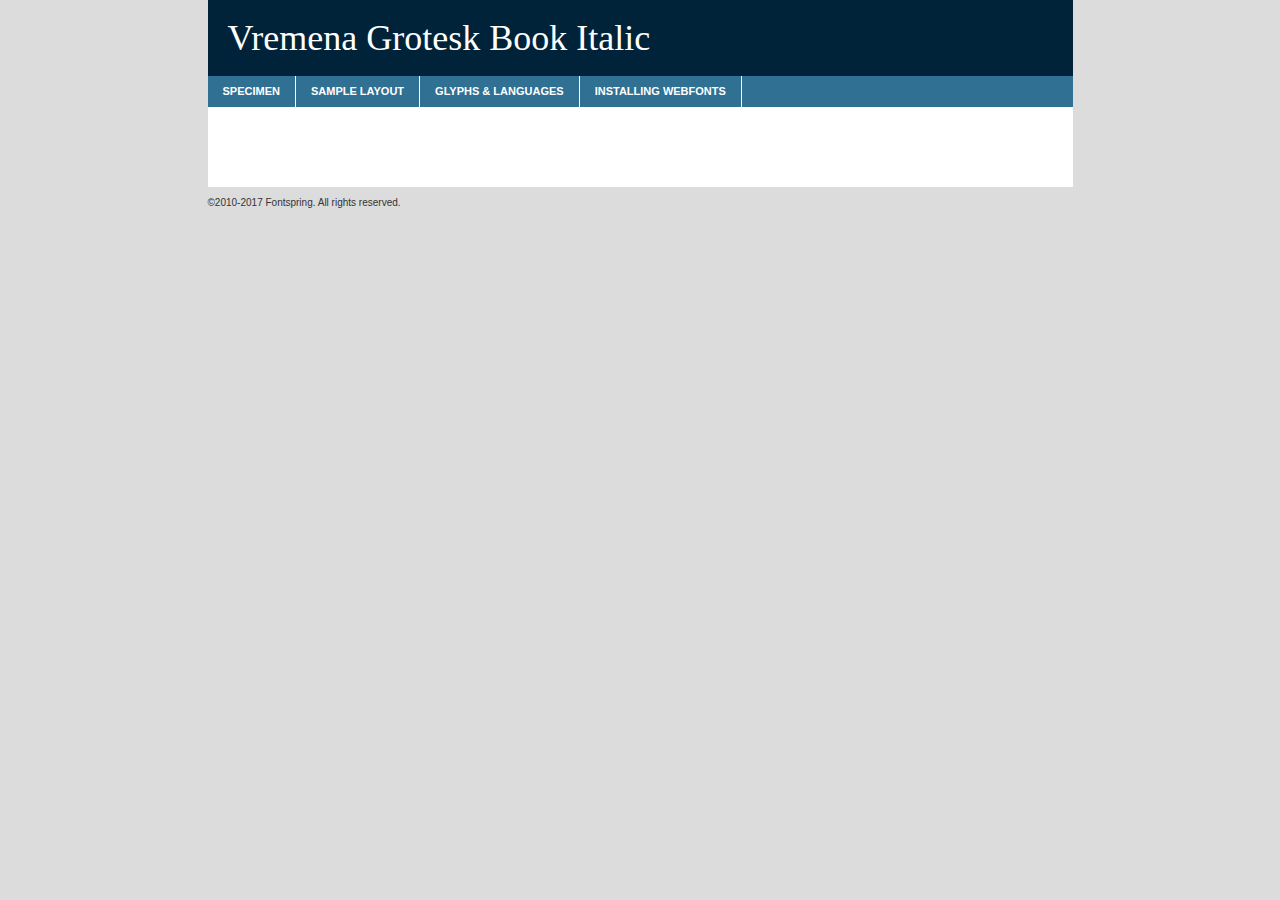
<file: font/vremenagrotesk_bookitalic_macroman/vremenagroteskbookitalic-demo.html>
<!DOCTYPE html PUBLIC "-//W3C//DTD XHTML 1.0 Transitional//EN"
	"http://www.w3.org/TR/xhtml1/DTD/xhtml1-transitional.dtd">

<html xmlns="http://www.w3.org/1999/xhtml" xml:lang="en" lang="en">
<head>
	<meta http-equiv="Content-Type" content="text/html; charset=utf-8" />
	<script src="http://ajax.googleapis.com/ajax/libs/jquery/1.7.2/jquery.min.js" type="text/javascript" charset="utf-8"></script>
	<script type="text/javascript">
	(function($){$.fn.easyTabs=function(option){var param=jQuery.extend({fadeSpeed:"fast",defaultContent:1,activeClass:'active'},option);$(this).each(function(){var thisId="#"+this.id;if(param.defaultContent==''){param.defaultContent=1;}
	if(typeof param.defaultContent=="number")
	{var defaultTab=$(thisId+" .tabs li:eq("+(param.defaultContent-1)+") a").attr('href').substr(1);}else{var defaultTab=param.defaultContent;}
	$(thisId+" .tabs li a").each(function(){var tabToHide=$(this).attr('href').substr(1);$("#"+tabToHide).addClass('easytabs-tab-content');});hideAll();changeContent(defaultTab);function hideAll(){$(thisId+" .easytabs-tab-content").hide();}
	function changeContent(tabId){hideAll();$(thisId+" .tabs li").removeClass(param.activeClass);$(thisId+" .tabs li a[href=#"+tabId+"]").closest('li').addClass(param.activeClass);if(param.fadeSpeed!="none")
	{$(thisId+" #"+tabId).fadeIn(param.fadeSpeed);}else{$(thisId+" #"+tabId).show();}}
	$(thisId+" .tabs li").click(function(){var tabId=$(this).find('a').attr('href').substr(1);changeContent(tabId);return false;});});}})(jQuery);
	</script>
	<link rel="stylesheet" href="specimen_files/specimen_stylesheet.css" type="text/css" charset="utf-8" />
	<link rel="stylesheet" href="stylesheet.css" type="text/css" charset="utf-8" />

	<style type="text/css">
					body{
				font-family: 'vremenagroteskbookitalic';
							}
		</style>

	<title>Vremena Grotesk Book Italic Specimen</title>
	
	
	<script type="text/javascript" charset="utf-8">
		$(document).ready(function() {
			$('#container').easyTabs({defaultContent:1});
		});
	</script>
</head>

<body>
<div id="container">
	<div id="header">
		Vremena Grotesk Book Italic	</div>
	<ul class="tabs">
		<li><a href="#specimen">Specimen</a></li>
		<li><a href="#layout">Sample Layout</a></li>
				<li><a href="#glyphs">Glyphs &amp; Languages</a></li>
		<li><a href="#installing">Installing Webfonts</a></li>
		
	</ul>
	
	<div id="main_content">

		
			<div id="specimen">
		
				<div class="section">
					<div class="grid12 firstcol">
						<div class="huge">AaBb</div>
					</div>
				</div>
		
				<div class="section">
					<div class="glyph_range">A&#x200B;B&#x200b;C&#x200b;D&#x200b;E&#x200b;F&#x200b;G&#x200b;H&#x200b;I&#x200b;J&#x200b;K&#x200b;L&#x200b;M&#x200b;N&#x200b;O&#x200b;P&#x200b;Q&#x200b;R&#x200b;S&#x200b;T&#x200b;U&#x200b;V&#x200b;W&#x200b;X&#x200b;Y&#x200b;Z&#x200b;a&#x200b;b&#x200b;c&#x200b;d&#x200b;e&#x200b;f&#x200b;g&#x200b;h&#x200b;i&#x200b;j&#x200b;k&#x200b;l&#x200b;m&#x200b;n&#x200b;o&#x200b;p&#x200b;q&#x200b;r&#x200b;s&#x200b;t&#x200b;u&#x200b;v&#x200b;w&#x200b;x&#x200b;y&#x200b;z&#x200b;1&#x200b;2&#x200b;3&#x200b;4&#x200b;5&#x200b;6&#x200b;7&#x200b;8&#x200b;9&#x200b;0&#x200b;&amp;&#x200b;.&#x200b;,&#x200b;?&#x200b;!&#x200b;&#64;&#x200b;(&#x200b;)&#x200b;#&#x200b;$&#x200b;%&#x200b;*&#x200b;+&#x200b;-&#x200b;=&#x200b;:&#x200b;;</div>
				</div>
				<div class="section">
					<div class="grid12 firstcol">
						<table class="sample_table">
							<tr><td>10</td><td class="size10">abcdefghijklmnopqrstuvwxyzABCDEFGHIJKLMNOPQRSTUVWXYZ0123456789abcdefghijklmnopqrstuvwxyzABCDEFGHIJKLMNOPQRSTUVWXYZ0123456789abcdefghijklmnopqrstuvwxyzABCDEFGHIJKLMNOPQRSTUVWXYZ</td></tr>
							<tr><td>11</td><td class="size11">abcdefghijklmnopqrstuvwxyzABCDEFGHIJKLMNOPQRSTUVWXYZ0123456789abcdefghijklmnopqrstuvwxyzABCDEFGHIJKLMNOPQRSTUVWXYZ0123456789abcdefghijklmnopqrstuvwxyzABCDEFGHIJKLMNOPQRSTUVWXYZ</td></tr>
							<tr><td>12</td><td class="size12">abcdefghijklmnopqrstuvwxyzABCDEFGHIJKLMNOPQRSTUVWXYZ0123456789abcdefghijklmnopqrstuvwxyzABCDEFGHIJKLMNOPQRSTUVWXYZ0123456789abcdefghijklmnopqrstuvwxyzABCDEFGHIJKLMNOPQRSTUVWXYZ</td></tr>
							<tr><td>13</td><td class="size13">abcdefghijklmnopqrstuvwxyzABCDEFGHIJKLMNOPQRSTUVWXYZ0123456789abcdefghijklmnopqrstuvwxyzABCDEFGHIJKLMNOPQRSTUVWXYZ0123456789abcdefghijklmnopqrstuvwxyzABCDEFGHIJKLMNOPQRSTUVWXYZ</td></tr>
							<tr><td>14</td><td class="size14">abcdefghijklmnopqrstuvwxyzABCDEFGHIJKLMNOPQRSTUVWXYZ0123456789abcdefghijklmnopqrstuvwxyzABCDEFGHIJKLMNOPQRSTUVWXYZ0123456789abcdefghijklmnopqrstuvwxyzABCDEFGHIJKLMNOPQRSTUVWXYZ</td></tr>
							<tr><td>16</td><td class="size16">abcdefghijklmnopqrstuvwxyzABCDEFGHIJKLMNOPQRSTUVWXYZ0123456789abcdefghijklmnopqrstuvwxyzABCDEFGHIJKLMNOPQRSTUVWXYZ</td></tr>
							<tr><td>18</td><td class="size18">abcdefghijklmnopqrstuvwxyzABCDEFGHIJKLMNOPQRSTUVWXYZ0123456789abcdefghijklmnopqrstuvwxyzABCDEFGHIJKLMNOPQRSTUVWXYZ</td></tr>
							<tr><td>20</td><td class="size20">abcdefghijklmnopqrstuvwxyzABCDEFGHIJKLMNOPQRSTUVWXYZ0123456789abcdefghijklmnopqrstuvwxyzABCDEFGHIJKLMNOPQRSTUVWXYZ</td></tr>
							<tr><td>24</td><td class="size24">abcdefghijklmnopqrstuvwxyzABCDEFGHIJKLMNOPQRSTUVWXYZ0123456789abcdefghijklmnopqrstuvwxyzABCDEFGHIJKLMNOPQRSTUVWXYZ</td></tr>
							<tr><td>30</td><td class="size30">abcdefghijklmnopqrstuvwxyzABCDEFGHIJKLMNOPQRSTUVWXYZ0123456789abcdefghijklmnopqrstuvwxyzABCDEFGHIJKLMNOPQRSTUVWXYZ</td></tr>
							<tr><td>36</td><td class="size36">abcdefghijklmnopqrstuvwxyzABCDEFGHIJKLMNOPQRSTUVWXYZ0123456789abcdefghijklmnopqrstuvwxyzABCDEFGHIJKLMNOPQRSTUVWXYZ</td></tr>
							<tr><td>48</td><td class="size48">abcdefghijklmnopqrstuvwxyzABCDEFGHIJKLMNOPQRSTUVWXYZ0123456789abcdefghijklmnopqrstuvwxyzABCDEFGHIJKLMNOPQRSTUVWXYZ</td></tr>
							<tr><td>60</td><td class="size60">abcdefghijklmnopqrstuvwxyzABCDEFGHIJKLMNOPQRSTUVWXYZ0123456789abcdefghijklmnopqrstuvwxyzABCDEFGHIJKLMNOPQRSTUVWXYZ</td></tr>
							<tr><td>72</td><td class="size72">abcdefghijklmnopqrstuvwxyzABCDEFGHIJKLMNOPQRSTUVWXYZ0123456789abcdefghijklmnopqrstuvwxyzABCDEFGHIJKLMNOPQRSTUVWXYZ</td></tr>
							<tr><td>90</td><td class="size90">abcdefghijklmnopqrstuvwxyzABCDEFGHIJKLMNOPQRSTUVWXYZ0123456789abcdefghijklmnopqrstuvwxyzABCDEFGHIJKLMNOPQRSTUVWXYZ</td></tr>
						</table>
				
					</div>
			
				</div>
		
		
		
								<div class="section" id="bodycomparison">


										<div id="xheight">
				<div class="fontbody">&#x25FC;&#x25FC;&#x25FC;&#x25FC;&#x25FC;&#x25FC;&#x25FC;&#x25FC;&#x25FC;&#x25FC;&#x25FC;&#x25FC;&#x25FC;&#x25FC;&#x25FC;&#x25FC;&#x25FC;&#x25FC;&#x25FC;&#x25FC;&#x25FC;&#x25FC;&#x25FC;&#x25FC;&#x25FC;&#x25FC;&#x25FC;&#x25FC;&#x25FC;&#x25FC;&#x25FC;&#x25FC;&#x25FC;&#x25FC;&#x25FC;&#x25FC;&#x25FC;&#x25FC;&#x25FC;&#x25FC;&#x25FC;&#x25FC;&#x25FC;&#x25FC;&#x25FC;&#x25FC;&#x25FC;&#x25FC;&#x25FC;&#x25FC;&#x25FC;&#x25FC;&#x25FC;&#x25FC;&#x25FC;&#x25FC;&#x25FC;&#x25FC;&#x25FC;&#x25FC;&#x25FC;&#x25FC;&#x25FC;&#x25FC;&#x25FC;&#x25FC;&#x25FC;&#x25FC;&#x25FC;&#x25FC;&#x25FC;&#x25FC;&#x25FC;&#x25FC;&#x25FC;&#x25FC;&#x25FC;&#x25FC;&#x25FC;&#x25FC;&#x25FC;&#x25FC;&#x25FC;&#x25FC;&#x25FC;&#x25FC;&#x25FC;&#x25FC;&#x25FC;&#x25FC;&#x25FC;&#x25FC;&#x25FC;&#x25FC;&#x25FC;&#x25FC;&#x25FC;&#x25FC;&#x25FC;body</div><div class="arialbody">body</div><div class="verdanabody">body</div><div class="georgiabody">body</div></div>
										<div class="fontbody" style="z-index:1">
											body<span>Vremena Grotesk Book Italic</span>
										</div>
										<div class="arialbody" style="z-index:1">
											body<span>Arial</span>
										</div>
										<div class="verdanabody" style="z-index:1">
											body<span>Verdana</span>
										</div>
										<div class="georgiabody" style="z-index:1">
											body<span>Georgia</span>
										</div>



								</div>
		
		
				<div class="section psample psample_row1" id="">
					
					<div class="grid2 firstcol">
						<p class="size10"><span>10.</span>Aenean lacinia bibendum nulla sed consectetur. Fusce dapibus, tellus ac cursus commodo, tortor mauris condimentum nibh, ut fermentum massa justo sit amet risus. Nullam id dolor id nibh ultricies vehicula ut id elit. Cum sociis natoque penatibus et magnis dis parturient montes, nascetur ridiculus mus. Nulla vitae elit libero, a pharetra augue.</p>
			
					</div>
					<div class="grid3">
						<p class="size11"><span>11.</span>Aenean lacinia bibendum nulla sed consectetur. Fusce dapibus, tellus ac cursus commodo, tortor mauris condimentum nibh, ut fermentum massa justo sit amet risus. Nullam id dolor id nibh ultricies vehicula ut id elit. Cum sociis natoque penatibus et magnis dis parturient montes, nascetur ridiculus mus. Nulla vitae elit libero, a pharetra augue.</p>
			
					</div>
					<div class="grid3">
						<p class="size12"><span>12.</span>Aenean lacinia bibendum nulla sed consectetur. Fusce dapibus, tellus ac cursus commodo, tortor mauris condimentum nibh, ut fermentum massa justo sit amet risus. Nullam id dolor id nibh ultricies vehicula ut id elit. Cum sociis natoque penatibus et magnis dis parturient montes, nascetur ridiculus mus. Nulla vitae elit libero, a pharetra augue.</p>
			
					</div>
					<div class="grid4">
						<p class="size13"><span>13.</span>Aenean lacinia bibendum nulla sed consectetur. Fusce dapibus, tellus ac cursus commodo, tortor mauris condimentum nibh, ut fermentum massa justo sit amet risus. Nullam id dolor id nibh ultricies vehicula ut id elit. Cum sociis natoque penatibus et magnis dis parturient montes, nascetur ridiculus mus. Nulla vitae elit libero, a pharetra augue.</p>
			
					</div>
					<div class="white_blend"></div>
					
				</div>
				<div class="section psample psample_row2" id="">
					<div class="grid3 firstcol">
						<p class="size14"><span>14.</span>Aenean lacinia bibendum nulla sed consectetur. Fusce dapibus, tellus ac cursus commodo, tortor mauris condimentum nibh, ut fermentum massa justo sit amet risus. Nullam id dolor id nibh ultricies vehicula ut id elit. Cum sociis natoque penatibus et magnis dis parturient montes, nascetur ridiculus mus. Nulla vitae elit libero, a pharetra augue.</p>
			
					</div>
					<div class="grid4">
						<p class="size16"><span>16.</span>Aenean lacinia bibendum nulla sed consectetur. Fusce dapibus, tellus ac cursus commodo, tortor mauris condimentum nibh, ut fermentum massa justo sit amet risus. Nullam id dolor id nibh ultricies vehicula ut id elit. Cum sociis natoque penatibus et magnis dis parturient montes, nascetur ridiculus mus. Nulla vitae elit libero, a pharetra augue.</p>
			
					</div>
					<div class="grid5">
						<p class="size18"><span>18.</span>Aenean lacinia bibendum nulla sed consectetur. Fusce dapibus, tellus ac cursus commodo, tortor mauris condimentum nibh, ut fermentum massa justo sit amet risus. Nullam id dolor id nibh ultricies vehicula ut id elit. Cum sociis natoque penatibus et magnis dis parturient montes, nascetur ridiculus mus. Nulla vitae elit libero, a pharetra augue.</p>
			
					</div>

					<div class="white_blend"></div>

				</div>
				
				<div class="section psample psample_row3" id="">
					<div class="grid5 firstcol">
						<p class="size20"><span>20.</span>Aenean lacinia bibendum nulla sed consectetur. Fusce dapibus, tellus ac cursus commodo, tortor mauris condimentum nibh, ut fermentum massa justo sit amet risus. Nullam id dolor id nibh ultricies vehicula ut id elit. Cum sociis natoque penatibus et magnis dis parturient montes, nascetur ridiculus mus. Nulla vitae elit libero, a pharetra augue.</p>
					</div>
					<div class="grid7">
						<p class="size24"><span>24.</span>Aenean lacinia bibendum nulla sed consectetur. Fusce dapibus, tellus ac cursus commodo, tortor mauris condimentum nibh, ut fermentum massa justo sit amet risus. Nullam id dolor id nibh ultricies vehicula ut id elit. Cum sociis natoque penatibus et magnis dis parturient montes, nascetur ridiculus mus. Nulla vitae elit libero, a pharetra augue.</p>
					</div>
					
					<div class="white_blend"></div>
					
				</div>
				
				<div class="section psample psample_row4" id="">
					<div class="grid12 firstcol">
						<p class="size30"><span>30.</span>Aenean lacinia bibendum nulla sed consectetur. Fusce dapibus, tellus ac cursus commodo, tortor mauris condimentum nibh, ut fermentum massa justo sit amet risus. Nullam id dolor id nibh ultricies vehicula ut id elit. Cum sociis natoque penatibus et magnis dis parturient montes, nascetur ridiculus mus. Nulla vitae elit libero, a pharetra augue.</p>
					</div>
					<div class="white_blend"></div>
					
				</div>
				
				
				
				<div class="section psample psample_row1 fullreverse">
					<div class="grid2 firstcol">
						<p class="size10"><span>10.</span>Aenean lacinia bibendum nulla sed consectetur. Fusce dapibus, tellus ac cursus commodo, tortor mauris condimentum nibh, ut fermentum massa justo sit amet risus. Nullam id dolor id nibh ultricies vehicula ut id elit. Cum sociis natoque penatibus et magnis dis parturient montes, nascetur ridiculus mus. Nulla vitae elit libero, a pharetra augue.</p>
			
					</div>
					<div class="grid3">
						<p class="size11"><span>11.</span>Aenean lacinia bibendum nulla sed consectetur. Fusce dapibus, tellus ac cursus commodo, tortor mauris condimentum nibh, ut fermentum massa justo sit amet risus. Nullam id dolor id nibh ultricies vehicula ut id elit. Cum sociis natoque penatibus et magnis dis parturient montes, nascetur ridiculus mus. Nulla vitae elit libero, a pharetra augue.</p>
			
					</div>
					<div class="grid3">
						<p class="size12"><span>12.</span>Aenean lacinia bibendum nulla sed consectetur. Fusce dapibus, tellus ac cursus commodo, tortor mauris condimentum nibh, ut fermentum massa justo sit amet risus. Nullam id dolor id nibh ultricies vehicula ut id elit. Cum sociis natoque penatibus et magnis dis parturient montes, nascetur ridiculus mus. Nulla vitae elit libero, a pharetra augue.</p>
			
					</div>
					<div class="grid4">
						<p class="size13"><span>13.</span>Aenean lacinia bibendum nulla sed consectetur. Fusce dapibus, tellus ac cursus commodo, tortor mauris condimentum nibh, ut fermentum massa justo sit amet risus. Nullam id dolor id nibh ultricies vehicula ut id elit. Cum sociis natoque penatibus et magnis dis parturient montes, nascetur ridiculus mus. Nulla vitae elit libero, a pharetra augue.</p>
			
					</div>
					<div class="black_blend"></div>
					
				</div>
				
				<div class="section psample psample_row2 fullreverse">
					<div class="grid3 firstcol">
						<p class="size14"><span>14.</span>Aenean lacinia bibendum nulla sed consectetur. Fusce dapibus, tellus ac cursus commodo, tortor mauris condimentum nibh, ut fermentum massa justo sit amet risus. Nullam id dolor id nibh ultricies vehicula ut id elit. Cum sociis natoque penatibus et magnis dis parturient montes, nascetur ridiculus mus. Nulla vitae elit libero, a pharetra augue.</p>
			
					</div>
					<div class="grid4">
						<p class="size16"><span>16.</span>Aenean lacinia bibendum nulla sed consectetur. Fusce dapibus, tellus ac cursus commodo, tortor mauris condimentum nibh, ut fermentum massa justo sit amet risus. Nullam id dolor id nibh ultricies vehicula ut id elit. Cum sociis natoque penatibus et magnis dis parturient montes, nascetur ridiculus mus. Nulla vitae elit libero, a pharetra augue.</p>
			
					</div>
					<div class="grid5">
						<p class="size18"><span>18.</span>Aenean lacinia bibendum nulla sed consectetur. Fusce dapibus, tellus ac cursus commodo, tortor mauris condimentum nibh, ut fermentum massa justo sit amet risus. Nullam id dolor id nibh ultricies vehicula ut id elit. Cum sociis natoque penatibus et magnis dis parturient montes, nascetur ridiculus mus. Nulla vitae elit libero, a pharetra augue.</p>
			
					</div>
					<div class="black_blend"></div>

				</div>
				
				<div class="section psample fullreverse psample_row3" id="">
					<div class="grid5 firstcol">
						<p class="size20"><span>20.</span>Aenean lacinia bibendum nulla sed consectetur. Fusce dapibus, tellus ac cursus commodo, tortor mauris condimentum nibh, ut fermentum massa justo sit amet risus. Nullam id dolor id nibh ultricies vehicula ut id elit. Cum sociis natoque penatibus et magnis dis parturient montes, nascetur ridiculus mus. Nulla vitae elit libero, a pharetra augue.</p>
					</div>
					<div class="grid7">
						<p class="size24"><span>24.</span>Aenean lacinia bibendum nulla sed consectetur. Fusce dapibus, tellus ac cursus commodo, tortor mauris condimentum nibh, ut fermentum massa justo sit amet risus. Nullam id dolor id nibh ultricies vehicula ut id elit. Cum sociis natoque penatibus et magnis dis parturient montes, nascetur ridiculus mus. Nulla vitae elit libero, a pharetra augue.</p>
					</div>
					
					<div class="black_blend"></div>
					
				</div>
				
				<div class="section psample fullreverse psample_row4" id="" style="border-bottom: 20px #000 solid;">
					<div class="grid12 firstcol">
						<p class="size30"><span>30.</span>Aenean lacinia bibendum nulla sed consectetur. Fusce dapibus, tellus ac cursus commodo, tortor mauris condimentum nibh, ut fermentum massa justo sit amet risus. Nullam id dolor id nibh ultricies vehicula ut id elit. Cum sociis natoque penatibus et magnis dis parturient montes, nascetur ridiculus mus. Nulla vitae elit libero, a pharetra augue.</p>
					</div>
					<div class="black_blend"></div>
					
				</div>
				
				
				
				
			</div>
			
			<div id="layout">
				
				<div class="section">
					
					<div class="grid12 firstcol">
						<h1>Lorem Ipsum Dolor</h1>
						<h2>Etiam porta sem malesuada magna mollis euismod</h2>
						
						<p class="byline">By <a href="#link">Aenean Lacinia</a></p>
					</div>
				</div>
				<div class="section">
					<div class="grid8 firstcol">
						<p class="large">Donec sed odio dui. Morbi leo risus, porta ac consectetur ac, vestibulum at eros. Fusce dapibus, tellus ac cursus commodo, tortor mauris condimentum nibh, ut fermentum massa justo sit amet risus. </p>

						
						<h3>Pellentesque ornare sem</h3>

						<p>Maecenas sed diam eget risus varius blandit sit amet non magna. Maecenas faucibus mollis interdum. Donec ullamcorper nulla non metus auctor fringilla. Nullam id dolor id nibh ultricies vehicula ut id elit. Nullam id dolor id nibh ultricies vehicula ut id elit. </p>

						<p>Aenean eu leo quam. Pellentesque ornare sem lacinia quam venenatis vestibulum. Lorem ipsum dolor sit amet, consectetur adipiscing elit. Cum sociis natoque penatibus et magnis dis parturient montes, nascetur ridiculus mus. </p>

						<p>Nulla vitae elit libero, a pharetra augue. Praesent commodo cursus magna, vel scelerisque nisl consectetur et. Aenean lacinia bibendum nulla sed consectetur. </p>

						<p>Nullam quis risus eget urna mollis ornare vel eu leo. Nullam quis risus eget urna mollis ornare vel eu leo. Maecenas sed diam eget risus varius blandit sit amet non magna. Donec ullamcorper nulla non metus auctor fringilla. </p>

						<h3>Cras mattis consectetur</h3>

						<p>Aenean eu leo quam. Pellentesque ornare sem lacinia quam venenatis vestibulum. Aenean lacinia bibendum nulla sed consectetur. Integer posuere erat a ante venenatis dapibus posuere velit aliquet. Cras mattis consectetur purus sit amet fermentum. </p>

						<p>Nullam id dolor id nibh ultricies vehicula ut id elit. Nullam quis risus eget urna mollis ornare vel eu leo. Cras mattis consectetur purus sit amet fermentum.</p>
					</div>
					
					<div class="grid4 sidebar">
						
						<div class="box reverse">
							<p class="last">Nullam quis risus eget urna mollis ornare vel eu leo. Donec ullamcorper nulla non metus auctor fringilla. Cras mattis consectetur purus sit amet fermentum. Sed posuere consectetur est at lobortis. Lorem ipsum dolor sit amet, consectetur adipiscing elit. </p>
						</div>
						
						<p class="caption">Maecenas sed diam eget risus varius.</p>

						<p>Vestibulum id ligula porta felis euismod semper. Integer posuere erat a ante venenatis dapibus posuere velit aliquet. Vestibulum id ligula porta felis euismod semper. Sed posuere consectetur est at lobortis. Maecenas sed diam eget risus varius blandit sit amet non magna. Fusce dapibus, tellus ac cursus commodo, tortor mauris condimentum nibh, ut fermentum massa justo sit amet risus. </p>

					

						<p>Duis mollis, est non commodo luctus, nisi erat porttitor ligula, eget lacinia odio sem nec elit. Aenean lacinia bibendum nulla sed consectetur. Vivamus sagittis lacus vel augue laoreet rutrum faucibus dolor auctor. Aenean lacinia bibendum nulla sed consectetur. Nullam quis risus eget urna mollis ornare vel eu leo. </p>

						<p>Praesent commodo cursus magna, vel scelerisque nisl consectetur et. Donec ullamcorper nulla non metus auctor fringilla. Maecenas faucibus mollis interdum. Fusce dapibus, tellus ac cursus commodo, tortor mauris condimentum nibh, ut fermentum massa justo sit amet risus. </p>

					</div>
				</div>
				
			</div>


			



		<div id="glyphs">
			<div class="section">
				<div class="grid12 firstcol">
			
				<h1>Language Support</h1>
				<p>The subset of Vremena Grotesk Book Italic in this kit supports the following languages:<br />
			
					<em>This font does not fully support any language.</em>				</p>
				<h1>Glyph Chart</h1>
				<p>The subset of Vremena Grotesk Book Italic in this kit includes all the glyphs listed below. Unicode entities are included above each glyph to help you insert individual characters into your layout.</p>
				<div id="glyph_chart">
			
									</div>	
				</div>
		
		
			</div>
		</div>
		
		
		<div id="specs">
			
		</div>
	
		<div id="installing">
			<div class="section">
				<div class="grid7 firstcol">
					<h1>Installing Webfonts</h1>
					
					<p>Webfonts are supported by all major browser platforms but not all in the same way. There are currently four different font formats that must be included in order to target all browsers. This includes TTF, WOFF, EOT and SVG.</p>
					
					<h2>1. Upload your webfonts</h2>
					<p>You must upload your webfont kit to your website. They should be in or near the same directory as your CSS files.</p>
					
					<h2>2. Include the webfont stylesheet</h2>
					<p>A special CSS @font-face declaration helps the various browsers select the appropriate font it needs without causing you a bunch of headaches. Learn more about this syntax by reading the <a href="https://www.fontspring.com/blog/further-hardening-of-the-bulletproof-syntax">Fontspring blog post</a> about it. The code for it is as follows:</p>


<code>
@font-face{ 
	font-family: 'MyWebFont';
	src: url('WebFont.eot');
	src: url('WebFont.eot?#iefix') format('embedded-opentype'),
	     url('WebFont.woff') format('woff'),
	     url('WebFont.ttf') format('truetype'),
	     url('WebFont.svg#webfont') format('svg');
}
</code>

	<p>We've already gone ahead and generated the code for you. All you have to do is link to the stylesheet in your HTML, like this:</p>
	<code>&lt;link rel=&quot;stylesheet&quot; href=&quot;stylesheet.css&quot; type=&quot;text/css&quot; charset=&quot;utf-8&quot; /&gt;</code>

					<h2>3. Modify your own stylesheet</h2>
					<p>To take advantage of your new fonts, you must tell your stylesheet to use them. Look at the original @font-face declaration above and find the property called "font-family." The name linked there will be what you use to reference the font. Prepend that webfont name to the font stack in the "font-family" property, inside the selector you want to change. For example:</p>
<code>p { font-family: 'WebFont', Arial, sans-serif; }</code>

<h2>4. Test</h2>
<p>Getting webfonts to work cross-browser <em>can</em> be tricky. Use the information in the sidebar to help you if you find that fonts aren't loading in a particular browser.</p>
				</div>
				
				<div class="grid5 sidebar">
					<div class="box">
						<h2>Troubleshooting<br />Font-Face Problems</h2>
						<p>Having trouble getting your webfonts to load in your new website? Here are some tips to sort out what might be the problem.</p>

						<h3>Fonts not showing in any browser</h3>

						<p>This sounds like you need to work on the plumbing. You either did not upload the fonts to the correct directory, or you did not link the fonts properly in the CSS. If you've confirmed that all this is correct and you still have a problem, take a look at your .htaccess file and see if requests are getting intercepted.</p>

						<h3>Fonts not loading in iPhone or iPad</h3>

						<p>The most common problem here is that you are serving the fonts from an IIS server. IIS refuses to serve files that have unknown MIME types. If that is the case, you must set the MIME type for SVG to "image/svg+xml" in the server settings. Follow these instructions from Microsoft if you need help.</p>

						<h3>Fonts not loading in Firefox</h3>

						<p>The primary reason for this failure? You are still using a version Firefox older than 3.5. So upgrade already! If that isn't it, then you are very likely serving fonts from a different domain. Firefox requires that all font assets be served from the same domain. Lastly it is possible that you need to add WOFF to your list of MIME types (if you are serving via IIS.)</p>

						<h3>Fonts not loading in IE</h3>

						<p>Are you looking at Internet Explorer on an actual Windows machine or are you cheating by using a service like Adobe BrowserLab? Many of these screenshot services do not render @font-face for IE. Best to test it on a real machine.</p>

						<h3>Fonts not loading in IE9</h3>

						<p>IE9, like Firefox, requires that fonts be served from the same domain as the website. Make sure that is the case.</p>
					</div>
				</div>
			</div>
			
		</div>
	
	</div>
	<div id="footer">
		<p>&copy;2010-2017 Fontspring. All rights reserved.</p>
	</div>
</div>
</body>
</html>
</file>
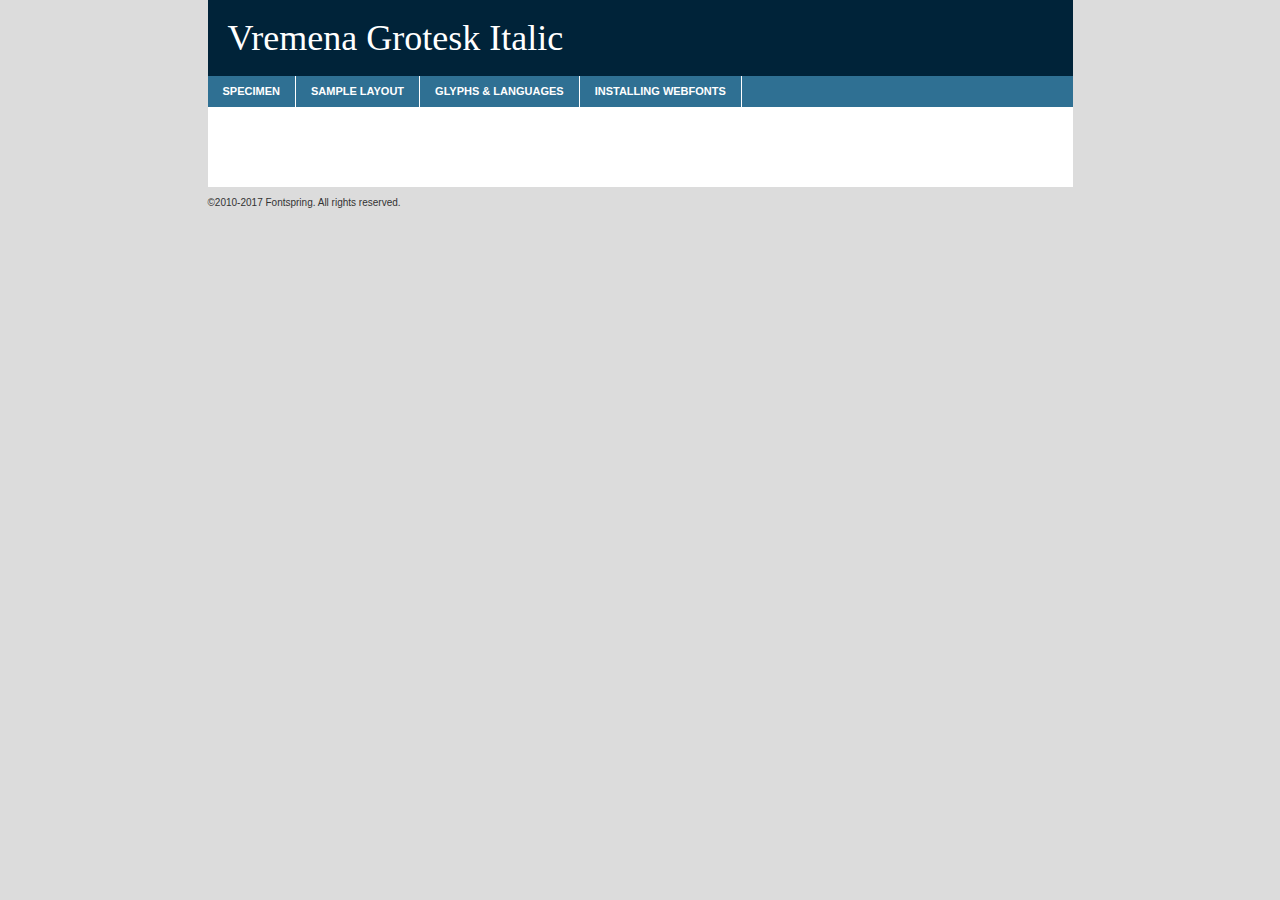
<file: font/vremenagrotesk_italic_macroman/vremenagroteskitalic-demo.html>
<!DOCTYPE html PUBLIC "-//W3C//DTD XHTML 1.0 Transitional//EN"
	"http://www.w3.org/TR/xhtml1/DTD/xhtml1-transitional.dtd">

<html xmlns="http://www.w3.org/1999/xhtml" xml:lang="en" lang="en">
<head>
	<meta http-equiv="Content-Type" content="text/html; charset=utf-8" />
	<script src="http://ajax.googleapis.com/ajax/libs/jquery/1.7.2/jquery.min.js" type="text/javascript" charset="utf-8"></script>
	<script type="text/javascript">
	(function($){$.fn.easyTabs=function(option){var param=jQuery.extend({fadeSpeed:"fast",defaultContent:1,activeClass:'active'},option);$(this).each(function(){var thisId="#"+this.id;if(param.defaultContent==''){param.defaultContent=1;}
	if(typeof param.defaultContent=="number")
	{var defaultTab=$(thisId+" .tabs li:eq("+(param.defaultContent-1)+") a").attr('href').substr(1);}else{var defaultTab=param.defaultContent;}
	$(thisId+" .tabs li a").each(function(){var tabToHide=$(this).attr('href').substr(1);$("#"+tabToHide).addClass('easytabs-tab-content');});hideAll();changeContent(defaultTab);function hideAll(){$(thisId+" .easytabs-tab-content").hide();}
	function changeContent(tabId){hideAll();$(thisId+" .tabs li").removeClass(param.activeClass);$(thisId+" .tabs li a[href=#"+tabId+"]").closest('li').addClass(param.activeClass);if(param.fadeSpeed!="none")
	{$(thisId+" #"+tabId).fadeIn(param.fadeSpeed);}else{$(thisId+" #"+tabId).show();}}
	$(thisId+" .tabs li").click(function(){var tabId=$(this).find('a').attr('href').substr(1);changeContent(tabId);return false;});});}})(jQuery);
	</script>
	<link rel="stylesheet" href="specimen_files/specimen_stylesheet.css" type="text/css" charset="utf-8" />
	<link rel="stylesheet" href="stylesheet.css" type="text/css" charset="utf-8" />

	<style type="text/css">
					body{
				font-family: 'vremenagroteskitalic';
							}
		</style>

	<title>Vremena Grotesk Italic Specimen</title>
	
	
	<script type="text/javascript" charset="utf-8">
		$(document).ready(function() {
			$('#container').easyTabs({defaultContent:1});
		});
	</script>
</head>

<body>
<div id="container">
	<div id="header">
		Vremena Grotesk Italic	</div>
	<ul class="tabs">
		<li><a href="#specimen">Specimen</a></li>
		<li><a href="#layout">Sample Layout</a></li>
				<li><a href="#glyphs">Glyphs &amp; Languages</a></li>
		<li><a href="#installing">Installing Webfonts</a></li>
		
	</ul>
	
	<div id="main_content">

		
			<div id="specimen">
		
				<div class="section">
					<div class="grid12 firstcol">
						<div class="huge">AaBb</div>
					</div>
				</div>
		
				<div class="section">
					<div class="glyph_range">A&#x200B;B&#x200b;C&#x200b;D&#x200b;E&#x200b;F&#x200b;G&#x200b;H&#x200b;I&#x200b;J&#x200b;K&#x200b;L&#x200b;M&#x200b;N&#x200b;O&#x200b;P&#x200b;Q&#x200b;R&#x200b;S&#x200b;T&#x200b;U&#x200b;V&#x200b;W&#x200b;X&#x200b;Y&#x200b;Z&#x200b;a&#x200b;b&#x200b;c&#x200b;d&#x200b;e&#x200b;f&#x200b;g&#x200b;h&#x200b;i&#x200b;j&#x200b;k&#x200b;l&#x200b;m&#x200b;n&#x200b;o&#x200b;p&#x200b;q&#x200b;r&#x200b;s&#x200b;t&#x200b;u&#x200b;v&#x200b;w&#x200b;x&#x200b;y&#x200b;z&#x200b;1&#x200b;2&#x200b;3&#x200b;4&#x200b;5&#x200b;6&#x200b;7&#x200b;8&#x200b;9&#x200b;0&#x200b;&amp;&#x200b;.&#x200b;,&#x200b;?&#x200b;!&#x200b;&#64;&#x200b;(&#x200b;)&#x200b;#&#x200b;$&#x200b;%&#x200b;*&#x200b;+&#x200b;-&#x200b;=&#x200b;:&#x200b;;</div>
				</div>
				<div class="section">
					<div class="grid12 firstcol">
						<table class="sample_table">
							<tr><td>10</td><td class="size10">abcdefghijklmnopqrstuvwxyzABCDEFGHIJKLMNOPQRSTUVWXYZ0123456789abcdefghijklmnopqrstuvwxyzABCDEFGHIJKLMNOPQRSTUVWXYZ0123456789abcdefghijklmnopqrstuvwxyzABCDEFGHIJKLMNOPQRSTUVWXYZ</td></tr>
							<tr><td>11</td><td class="size11">abcdefghijklmnopqrstuvwxyzABCDEFGHIJKLMNOPQRSTUVWXYZ0123456789abcdefghijklmnopqrstuvwxyzABCDEFGHIJKLMNOPQRSTUVWXYZ0123456789abcdefghijklmnopqrstuvwxyzABCDEFGHIJKLMNOPQRSTUVWXYZ</td></tr>
							<tr><td>12</td><td class="size12">abcdefghijklmnopqrstuvwxyzABCDEFGHIJKLMNOPQRSTUVWXYZ0123456789abcdefghijklmnopqrstuvwxyzABCDEFGHIJKLMNOPQRSTUVWXYZ0123456789abcdefghijklmnopqrstuvwxyzABCDEFGHIJKLMNOPQRSTUVWXYZ</td></tr>
							<tr><td>13</td><td class="size13">abcdefghijklmnopqrstuvwxyzABCDEFGHIJKLMNOPQRSTUVWXYZ0123456789abcdefghijklmnopqrstuvwxyzABCDEFGHIJKLMNOPQRSTUVWXYZ0123456789abcdefghijklmnopqrstuvwxyzABCDEFGHIJKLMNOPQRSTUVWXYZ</td></tr>
							<tr><td>14</td><td class="size14">abcdefghijklmnopqrstuvwxyzABCDEFGHIJKLMNOPQRSTUVWXYZ0123456789abcdefghijklmnopqrstuvwxyzABCDEFGHIJKLMNOPQRSTUVWXYZ0123456789abcdefghijklmnopqrstuvwxyzABCDEFGHIJKLMNOPQRSTUVWXYZ</td></tr>
							<tr><td>16</td><td class="size16">abcdefghijklmnopqrstuvwxyzABCDEFGHIJKLMNOPQRSTUVWXYZ0123456789abcdefghijklmnopqrstuvwxyzABCDEFGHIJKLMNOPQRSTUVWXYZ</td></tr>
							<tr><td>18</td><td class="size18">abcdefghijklmnopqrstuvwxyzABCDEFGHIJKLMNOPQRSTUVWXYZ0123456789abcdefghijklmnopqrstuvwxyzABCDEFGHIJKLMNOPQRSTUVWXYZ</td></tr>
							<tr><td>20</td><td class="size20">abcdefghijklmnopqrstuvwxyzABCDEFGHIJKLMNOPQRSTUVWXYZ0123456789abcdefghijklmnopqrstuvwxyzABCDEFGHIJKLMNOPQRSTUVWXYZ</td></tr>
							<tr><td>24</td><td class="size24">abcdefghijklmnopqrstuvwxyzABCDEFGHIJKLMNOPQRSTUVWXYZ0123456789abcdefghijklmnopqrstuvwxyzABCDEFGHIJKLMNOPQRSTUVWXYZ</td></tr>
							<tr><td>30</td><td class="size30">abcdefghijklmnopqrstuvwxyzABCDEFGHIJKLMNOPQRSTUVWXYZ0123456789abcdefghijklmnopqrstuvwxyzABCDEFGHIJKLMNOPQRSTUVWXYZ</td></tr>
							<tr><td>36</td><td class="size36">abcdefghijklmnopqrstuvwxyzABCDEFGHIJKLMNOPQRSTUVWXYZ0123456789abcdefghijklmnopqrstuvwxyzABCDEFGHIJKLMNOPQRSTUVWXYZ</td></tr>
							<tr><td>48</td><td class="size48">abcdefghijklmnopqrstuvwxyzABCDEFGHIJKLMNOPQRSTUVWXYZ0123456789abcdefghijklmnopqrstuvwxyzABCDEFGHIJKLMNOPQRSTUVWXYZ</td></tr>
							<tr><td>60</td><td class="size60">abcdefghijklmnopqrstuvwxyzABCDEFGHIJKLMNOPQRSTUVWXYZ0123456789abcdefghijklmnopqrstuvwxyzABCDEFGHIJKLMNOPQRSTUVWXYZ</td></tr>
							<tr><td>72</td><td class="size72">abcdefghijklmnopqrstuvwxyzABCDEFGHIJKLMNOPQRSTUVWXYZ0123456789abcdefghijklmnopqrstuvwxyzABCDEFGHIJKLMNOPQRSTUVWXYZ</td></tr>
							<tr><td>90</td><td class="size90">abcdefghijklmnopqrstuvwxyzABCDEFGHIJKLMNOPQRSTUVWXYZ0123456789abcdefghijklmnopqrstuvwxyzABCDEFGHIJKLMNOPQRSTUVWXYZ</td></tr>
						</table>
				
					</div>
			
				</div>
		
		
		
								<div class="section" id="bodycomparison">


										<div id="xheight">
				<div class="fontbody">&#x25FC;&#x25FC;&#x25FC;&#x25FC;&#x25FC;&#x25FC;&#x25FC;&#x25FC;&#x25FC;&#x25FC;&#x25FC;&#x25FC;&#x25FC;&#x25FC;&#x25FC;&#x25FC;&#x25FC;&#x25FC;&#x25FC;&#x25FC;&#x25FC;&#x25FC;&#x25FC;&#x25FC;&#x25FC;&#x25FC;&#x25FC;&#x25FC;&#x25FC;&#x25FC;&#x25FC;&#x25FC;&#x25FC;&#x25FC;&#x25FC;&#x25FC;&#x25FC;&#x25FC;&#x25FC;&#x25FC;&#x25FC;&#x25FC;&#x25FC;&#x25FC;&#x25FC;&#x25FC;&#x25FC;&#x25FC;&#x25FC;&#x25FC;&#x25FC;&#x25FC;&#x25FC;&#x25FC;&#x25FC;&#x25FC;&#x25FC;&#x25FC;&#x25FC;&#x25FC;&#x25FC;&#x25FC;&#x25FC;&#x25FC;&#x25FC;&#x25FC;&#x25FC;&#x25FC;&#x25FC;&#x25FC;&#x25FC;&#x25FC;&#x25FC;&#x25FC;&#x25FC;&#x25FC;&#x25FC;&#x25FC;&#x25FC;&#x25FC;&#x25FC;&#x25FC;&#x25FC;&#x25FC;&#x25FC;&#x25FC;&#x25FC;&#x25FC;&#x25FC;&#x25FC;&#x25FC;&#x25FC;&#x25FC;&#x25FC;&#x25FC;&#x25FC;&#x25FC;&#x25FC;&#x25FC;body</div><div class="arialbody">body</div><div class="verdanabody">body</div><div class="georgiabody">body</div></div>
										<div class="fontbody" style="z-index:1">
											body<span>Vremena Grotesk Italic</span>
										</div>
										<div class="arialbody" style="z-index:1">
											body<span>Arial</span>
										</div>
										<div class="verdanabody" style="z-index:1">
											body<span>Verdana</span>
										</div>
										<div class="georgiabody" style="z-index:1">
											body<span>Georgia</span>
										</div>



								</div>
		
		
				<div class="section psample psample_row1" id="">
					
					<div class="grid2 firstcol">
						<p class="size10"><span>10.</span>Aenean lacinia bibendum nulla sed consectetur. Fusce dapibus, tellus ac cursus commodo, tortor mauris condimentum nibh, ut fermentum massa justo sit amet risus. Nullam id dolor id nibh ultricies vehicula ut id elit. Cum sociis natoque penatibus et magnis dis parturient montes, nascetur ridiculus mus. Nulla vitae elit libero, a pharetra augue.</p>
			
					</div>
					<div class="grid3">
						<p class="size11"><span>11.</span>Aenean lacinia bibendum nulla sed consectetur. Fusce dapibus, tellus ac cursus commodo, tortor mauris condimentum nibh, ut fermentum massa justo sit amet risus. Nullam id dolor id nibh ultricies vehicula ut id elit. Cum sociis natoque penatibus et magnis dis parturient montes, nascetur ridiculus mus. Nulla vitae elit libero, a pharetra augue.</p>
			
					</div>
					<div class="grid3">
						<p class="size12"><span>12.</span>Aenean lacinia bibendum nulla sed consectetur. Fusce dapibus, tellus ac cursus commodo, tortor mauris condimentum nibh, ut fermentum massa justo sit amet risus. Nullam id dolor id nibh ultricies vehicula ut id elit. Cum sociis natoque penatibus et magnis dis parturient montes, nascetur ridiculus mus. Nulla vitae elit libero, a pharetra augue.</p>
			
					</div>
					<div class="grid4">
						<p class="size13"><span>13.</span>Aenean lacinia bibendum nulla sed consectetur. Fusce dapibus, tellus ac cursus commodo, tortor mauris condimentum nibh, ut fermentum massa justo sit amet risus. Nullam id dolor id nibh ultricies vehicula ut id elit. Cum sociis natoque penatibus et magnis dis parturient montes, nascetur ridiculus mus. Nulla vitae elit libero, a pharetra augue.</p>
			
					</div>
					<div class="white_blend"></div>
					
				</div>
				<div class="section psample psample_row2" id="">
					<div class="grid3 firstcol">
						<p class="size14"><span>14.</span>Aenean lacinia bibendum nulla sed consectetur. Fusce dapibus, tellus ac cursus commodo, tortor mauris condimentum nibh, ut fermentum massa justo sit amet risus. Nullam id dolor id nibh ultricies vehicula ut id elit. Cum sociis natoque penatibus et magnis dis parturient montes, nascetur ridiculus mus. Nulla vitae elit libero, a pharetra augue.</p>
			
					</div>
					<div class="grid4">
						<p class="size16"><span>16.</span>Aenean lacinia bibendum nulla sed consectetur. Fusce dapibus, tellus ac cursus commodo, tortor mauris condimentum nibh, ut fermentum massa justo sit amet risus. Nullam id dolor id nibh ultricies vehicula ut id elit. Cum sociis natoque penatibus et magnis dis parturient montes, nascetur ridiculus mus. Nulla vitae elit libero, a pharetra augue.</p>
			
					</div>
					<div class="grid5">
						<p class="size18"><span>18.</span>Aenean lacinia bibendum nulla sed consectetur. Fusce dapibus, tellus ac cursus commodo, tortor mauris condimentum nibh, ut fermentum massa justo sit amet risus. Nullam id dolor id nibh ultricies vehicula ut id elit. Cum sociis natoque penatibus et magnis dis parturient montes, nascetur ridiculus mus. Nulla vitae elit libero, a pharetra augue.</p>
			
					</div>

					<div class="white_blend"></div>

				</div>
				
				<div class="section psample psample_row3" id="">
					<div class="grid5 firstcol">
						<p class="size20"><span>20.</span>Aenean lacinia bibendum nulla sed consectetur. Fusce dapibus, tellus ac cursus commodo, tortor mauris condimentum nibh, ut fermentum massa justo sit amet risus. Nullam id dolor id nibh ultricies vehicula ut id elit. Cum sociis natoque penatibus et magnis dis parturient montes, nascetur ridiculus mus. Nulla vitae elit libero, a pharetra augue.</p>
					</div>
					<div class="grid7">
						<p class="size24"><span>24.</span>Aenean lacinia bibendum nulla sed consectetur. Fusce dapibus, tellus ac cursus commodo, tortor mauris condimentum nibh, ut fermentum massa justo sit amet risus. Nullam id dolor id nibh ultricies vehicula ut id elit. Cum sociis natoque penatibus et magnis dis parturient montes, nascetur ridiculus mus. Nulla vitae elit libero, a pharetra augue.</p>
					</div>
					
					<div class="white_blend"></div>
					
				</div>
				
				<div class="section psample psample_row4" id="">
					<div class="grid12 firstcol">
						<p class="size30"><span>30.</span>Aenean lacinia bibendum nulla sed consectetur. Fusce dapibus, tellus ac cursus commodo, tortor mauris condimentum nibh, ut fermentum massa justo sit amet risus. Nullam id dolor id nibh ultricies vehicula ut id elit. Cum sociis natoque penatibus et magnis dis parturient montes, nascetur ridiculus mus. Nulla vitae elit libero, a pharetra augue.</p>
					</div>
					<div class="white_blend"></div>
					
				</div>
				
				
				
				<div class="section psample psample_row1 fullreverse">
					<div class="grid2 firstcol">
						<p class="size10"><span>10.</span>Aenean lacinia bibendum nulla sed consectetur. Fusce dapibus, tellus ac cursus commodo, tortor mauris condimentum nibh, ut fermentum massa justo sit amet risus. Nullam id dolor id nibh ultricies vehicula ut id elit. Cum sociis natoque penatibus et magnis dis parturient montes, nascetur ridiculus mus. Nulla vitae elit libero, a pharetra augue.</p>
			
					</div>
					<div class="grid3">
						<p class="size11"><span>11.</span>Aenean lacinia bibendum nulla sed consectetur. Fusce dapibus, tellus ac cursus commodo, tortor mauris condimentum nibh, ut fermentum massa justo sit amet risus. Nullam id dolor id nibh ultricies vehicula ut id elit. Cum sociis natoque penatibus et magnis dis parturient montes, nascetur ridiculus mus. Nulla vitae elit libero, a pharetra augue.</p>
			
					</div>
					<div class="grid3">
						<p class="size12"><span>12.</span>Aenean lacinia bibendum nulla sed consectetur. Fusce dapibus, tellus ac cursus commodo, tortor mauris condimentum nibh, ut fermentum massa justo sit amet risus. Nullam id dolor id nibh ultricies vehicula ut id elit. Cum sociis natoque penatibus et magnis dis parturient montes, nascetur ridiculus mus. Nulla vitae elit libero, a pharetra augue.</p>
			
					</div>
					<div class="grid4">
						<p class="size13"><span>13.</span>Aenean lacinia bibendum nulla sed consectetur. Fusce dapibus, tellus ac cursus commodo, tortor mauris condimentum nibh, ut fermentum massa justo sit amet risus. Nullam id dolor id nibh ultricies vehicula ut id elit. Cum sociis natoque penatibus et magnis dis parturient montes, nascetur ridiculus mus. Nulla vitae elit libero, a pharetra augue.</p>
			
					</div>
					<div class="black_blend"></div>
					
				</div>
				
				<div class="section psample psample_row2 fullreverse">
					<div class="grid3 firstcol">
						<p class="size14"><span>14.</span>Aenean lacinia bibendum nulla sed consectetur. Fusce dapibus, tellus ac cursus commodo, tortor mauris condimentum nibh, ut fermentum massa justo sit amet risus. Nullam id dolor id nibh ultricies vehicula ut id elit. Cum sociis natoque penatibus et magnis dis parturient montes, nascetur ridiculus mus. Nulla vitae elit libero, a pharetra augue.</p>
			
					</div>
					<div class="grid4">
						<p class="size16"><span>16.</span>Aenean lacinia bibendum nulla sed consectetur. Fusce dapibus, tellus ac cursus commodo, tortor mauris condimentum nibh, ut fermentum massa justo sit amet risus. Nullam id dolor id nibh ultricies vehicula ut id elit. Cum sociis natoque penatibus et magnis dis parturient montes, nascetur ridiculus mus. Nulla vitae elit libero, a pharetra augue.</p>
			
					</div>
					<div class="grid5">
						<p class="size18"><span>18.</span>Aenean lacinia bibendum nulla sed consectetur. Fusce dapibus, tellus ac cursus commodo, tortor mauris condimentum nibh, ut fermentum massa justo sit amet risus. Nullam id dolor id nibh ultricies vehicula ut id elit. Cum sociis natoque penatibus et magnis dis parturient montes, nascetur ridiculus mus. Nulla vitae elit libero, a pharetra augue.</p>
			
					</div>
					<div class="black_blend"></div>

				</div>
				
				<div class="section psample fullreverse psample_row3" id="">
					<div class="grid5 firstcol">
						<p class="size20"><span>20.</span>Aenean lacinia bibendum nulla sed consectetur. Fusce dapibus, tellus ac cursus commodo, tortor mauris condimentum nibh, ut fermentum massa justo sit amet risus. Nullam id dolor id nibh ultricies vehicula ut id elit. Cum sociis natoque penatibus et magnis dis parturient montes, nascetur ridiculus mus. Nulla vitae elit libero, a pharetra augue.</p>
					</div>
					<div class="grid7">
						<p class="size24"><span>24.</span>Aenean lacinia bibendum nulla sed consectetur. Fusce dapibus, tellus ac cursus commodo, tortor mauris condimentum nibh, ut fermentum massa justo sit amet risus. Nullam id dolor id nibh ultricies vehicula ut id elit. Cum sociis natoque penatibus et magnis dis parturient montes, nascetur ridiculus mus. Nulla vitae elit libero, a pharetra augue.</p>
					</div>
					
					<div class="black_blend"></div>
					
				</div>
				
				<div class="section psample fullreverse psample_row4" id="" style="border-bottom: 20px #000 solid;">
					<div class="grid12 firstcol">
						<p class="size30"><span>30.</span>Aenean lacinia bibendum nulla sed consectetur. Fusce dapibus, tellus ac cursus commodo, tortor mauris condimentum nibh, ut fermentum massa justo sit amet risus. Nullam id dolor id nibh ultricies vehicula ut id elit. Cum sociis natoque penatibus et magnis dis parturient montes, nascetur ridiculus mus. Nulla vitae elit libero, a pharetra augue.</p>
					</div>
					<div class="black_blend"></div>
					
				</div>
				
				
				
				
			</div>
			
			<div id="layout">
				
				<div class="section">
					
					<div class="grid12 firstcol">
						<h1>Lorem Ipsum Dolor</h1>
						<h2>Etiam porta sem malesuada magna mollis euismod</h2>
						
						<p class="byline">By <a href="#link">Aenean Lacinia</a></p>
					</div>
				</div>
				<div class="section">
					<div class="grid8 firstcol">
						<p class="large">Donec sed odio dui. Morbi leo risus, porta ac consectetur ac, vestibulum at eros. Fusce dapibus, tellus ac cursus commodo, tortor mauris condimentum nibh, ut fermentum massa justo sit amet risus. </p>

						
						<h3>Pellentesque ornare sem</h3>

						<p>Maecenas sed diam eget risus varius blandit sit amet non magna. Maecenas faucibus mollis interdum. Donec ullamcorper nulla non metus auctor fringilla. Nullam id dolor id nibh ultricies vehicula ut id elit. Nullam id dolor id nibh ultricies vehicula ut id elit. </p>

						<p>Aenean eu leo quam. Pellentesque ornare sem lacinia quam venenatis vestibulum. Lorem ipsum dolor sit amet, consectetur adipiscing elit. Cum sociis natoque penatibus et magnis dis parturient montes, nascetur ridiculus mus. </p>

						<p>Nulla vitae elit libero, a pharetra augue. Praesent commodo cursus magna, vel scelerisque nisl consectetur et. Aenean lacinia bibendum nulla sed consectetur. </p>

						<p>Nullam quis risus eget urna mollis ornare vel eu leo. Nullam quis risus eget urna mollis ornare vel eu leo. Maecenas sed diam eget risus varius blandit sit amet non magna. Donec ullamcorper nulla non metus auctor fringilla. </p>

						<h3>Cras mattis consectetur</h3>

						<p>Aenean eu leo quam. Pellentesque ornare sem lacinia quam venenatis vestibulum. Aenean lacinia bibendum nulla sed consectetur. Integer posuere erat a ante venenatis dapibus posuere velit aliquet. Cras mattis consectetur purus sit amet fermentum. </p>

						<p>Nullam id dolor id nibh ultricies vehicula ut id elit. Nullam quis risus eget urna mollis ornare vel eu leo. Cras mattis consectetur purus sit amet fermentum.</p>
					</div>
					
					<div class="grid4 sidebar">
						
						<div class="box reverse">
							<p class="last">Nullam quis risus eget urna mollis ornare vel eu leo. Donec ullamcorper nulla non metus auctor fringilla. Cras mattis consectetur purus sit amet fermentum. Sed posuere consectetur est at lobortis. Lorem ipsum dolor sit amet, consectetur adipiscing elit. </p>
						</div>
						
						<p class="caption">Maecenas sed diam eget risus varius.</p>

						<p>Vestibulum id ligula porta felis euismod semper. Integer posuere erat a ante venenatis dapibus posuere velit aliquet. Vestibulum id ligula porta felis euismod semper. Sed posuere consectetur est at lobortis. Maecenas sed diam eget risus varius blandit sit amet non magna. Fusce dapibus, tellus ac cursus commodo, tortor mauris condimentum nibh, ut fermentum massa justo sit amet risus. </p>

					

						<p>Duis mollis, est non commodo luctus, nisi erat porttitor ligula, eget lacinia odio sem nec elit. Aenean lacinia bibendum nulla sed consectetur. Vivamus sagittis lacus vel augue laoreet rutrum faucibus dolor auctor. Aenean lacinia bibendum nulla sed consectetur. Nullam quis risus eget urna mollis ornare vel eu leo. </p>

						<p>Praesent commodo cursus magna, vel scelerisque nisl consectetur et. Donec ullamcorper nulla non metus auctor fringilla. Maecenas faucibus mollis interdum. Fusce dapibus, tellus ac cursus commodo, tortor mauris condimentum nibh, ut fermentum massa justo sit amet risus. </p>

					</div>
				</div>
				
			</div>


			



		<div id="glyphs">
			<div class="section">
				<div class="grid12 firstcol">
			
				<h1>Language Support</h1>
				<p>The subset of Vremena Grotesk Italic in this kit supports the following languages:<br />
			
					<em>This font does not fully support any language.</em>				</p>
				<h1>Glyph Chart</h1>
				<p>The subset of Vremena Grotesk Italic in this kit includes all the glyphs listed below. Unicode entities are included above each glyph to help you insert individual characters into your layout.</p>
				<div id="glyph_chart">
			
									</div>	
				</div>
		
		
			</div>
		</div>
		
		
		<div id="specs">
			
		</div>
	
		<div id="installing">
			<div class="section">
				<div class="grid7 firstcol">
					<h1>Installing Webfonts</h1>
					
					<p>Webfonts are supported by all major browser platforms but not all in the same way. There are currently four different font formats that must be included in order to target all browsers. This includes TTF, WOFF, EOT and SVG.</p>
					
					<h2>1. Upload your webfonts</h2>
					<p>You must upload your webfont kit to your website. They should be in or near the same directory as your CSS files.</p>
					
					<h2>2. Include the webfont stylesheet</h2>
					<p>A special CSS @font-face declaration helps the various browsers select the appropriate font it needs without causing you a bunch of headaches. Learn more about this syntax by reading the <a href="https://www.fontspring.com/blog/further-hardening-of-the-bulletproof-syntax">Fontspring blog post</a> about it. The code for it is as follows:</p>


<code>
@font-face{ 
	font-family: 'MyWebFont';
	src: url('WebFont.eot');
	src: url('WebFont.eot?#iefix') format('embedded-opentype'),
	     url('WebFont.woff') format('woff'),
	     url('WebFont.ttf') format('truetype'),
	     url('WebFont.svg#webfont') format('svg');
}
</code>

	<p>We've already gone ahead and generated the code for you. All you have to do is link to the stylesheet in your HTML, like this:</p>
	<code>&lt;link rel=&quot;stylesheet&quot; href=&quot;stylesheet.css&quot; type=&quot;text/css&quot; charset=&quot;utf-8&quot; /&gt;</code>

					<h2>3. Modify your own stylesheet</h2>
					<p>To take advantage of your new fonts, you must tell your stylesheet to use them. Look at the original @font-face declaration above and find the property called "font-family." The name linked there will be what you use to reference the font. Prepend that webfont name to the font stack in the "font-family" property, inside the selector you want to change. For example:</p>
<code>p { font-family: 'WebFont', Arial, sans-serif; }</code>

<h2>4. Test</h2>
<p>Getting webfonts to work cross-browser <em>can</em> be tricky. Use the information in the sidebar to help you if you find that fonts aren't loading in a particular browser.</p>
				</div>
				
				<div class="grid5 sidebar">
					<div class="box">
						<h2>Troubleshooting<br />Font-Face Problems</h2>
						<p>Having trouble getting your webfonts to load in your new website? Here are some tips to sort out what might be the problem.</p>

						<h3>Fonts not showing in any browser</h3>

						<p>This sounds like you need to work on the plumbing. You either did not upload the fonts to the correct directory, or you did not link the fonts properly in the CSS. If you've confirmed that all this is correct and you still have a problem, take a look at your .htaccess file and see if requests are getting intercepted.</p>

						<h3>Fonts not loading in iPhone or iPad</h3>

						<p>The most common problem here is that you are serving the fonts from an IIS server. IIS refuses to serve files that have unknown MIME types. If that is the case, you must set the MIME type for SVG to "image/svg+xml" in the server settings. Follow these instructions from Microsoft if you need help.</p>

						<h3>Fonts not loading in Firefox</h3>

						<p>The primary reason for this failure? You are still using a version Firefox older than 3.5. So upgrade already! If that isn't it, then you are very likely serving fonts from a different domain. Firefox requires that all font assets be served from the same domain. Lastly it is possible that you need to add WOFF to your list of MIME types (if you are serving via IIS.)</p>

						<h3>Fonts not loading in IE</h3>

						<p>Are you looking at Internet Explorer on an actual Windows machine or are you cheating by using a service like Adobe BrowserLab? Many of these screenshot services do not render @font-face for IE. Best to test it on a real machine.</p>

						<h3>Fonts not loading in IE9</h3>

						<p>IE9, like Firefox, requires that fonts be served from the same domain as the website. Make sure that is the case.</p>
					</div>
				</div>
			</div>
			
		</div>
	
	</div>
	<div id="footer">
		<p>&copy;2010-2017 Fontspring. All rights reserved.</p>
	</div>
</div>
</body>
</html>
</file>
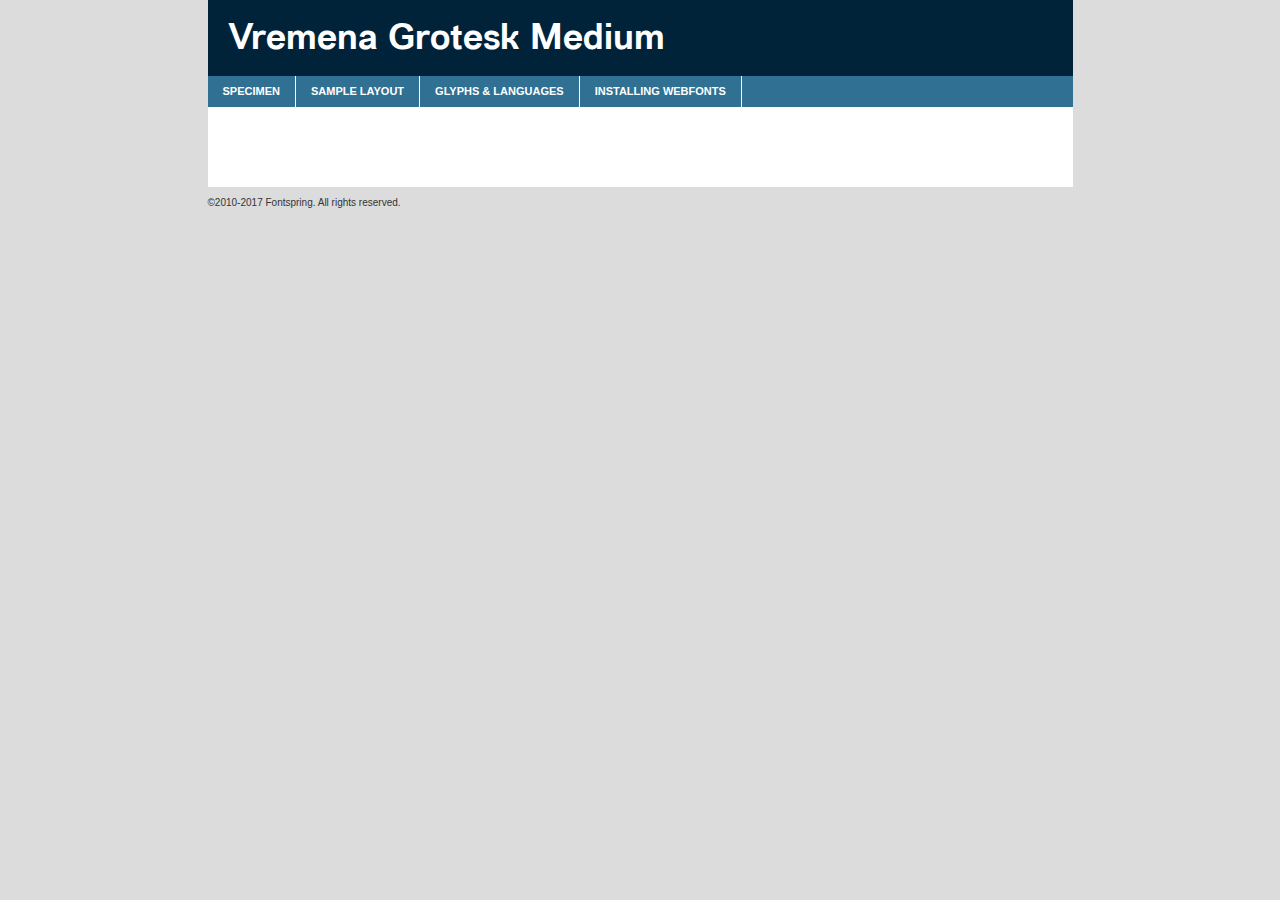
<file: font/vremenagrotesk_medium_macroman/vremenagroteskmedium-demo.html>
<!DOCTYPE html PUBLIC "-//W3C//DTD XHTML 1.0 Transitional//EN"
	"http://www.w3.org/TR/xhtml1/DTD/xhtml1-transitional.dtd">

<html xmlns="http://www.w3.org/1999/xhtml" xml:lang="en" lang="en">
<head>
	<meta http-equiv="Content-Type" content="text/html; charset=utf-8" />
	<script src="http://ajax.googleapis.com/ajax/libs/jquery/1.7.2/jquery.min.js" type="text/javascript" charset="utf-8"></script>
	<script type="text/javascript">
	(function($){$.fn.easyTabs=function(option){var param=jQuery.extend({fadeSpeed:"fast",defaultContent:1,activeClass:'active'},option);$(this).each(function(){var thisId="#"+this.id;if(param.defaultContent==''){param.defaultContent=1;}
	if(typeof param.defaultContent=="number")
	{var defaultTab=$(thisId+" .tabs li:eq("+(param.defaultContent-1)+") a").attr('href').substr(1);}else{var defaultTab=param.defaultContent;}
	$(thisId+" .tabs li a").each(function(){var tabToHide=$(this).attr('href').substr(1);$("#"+tabToHide).addClass('easytabs-tab-content');});hideAll();changeContent(defaultTab);function hideAll(){$(thisId+" .easytabs-tab-content").hide();}
	function changeContent(tabId){hideAll();$(thisId+" .tabs li").removeClass(param.activeClass);$(thisId+" .tabs li a[href=#"+tabId+"]").closest('li').addClass(param.activeClass);if(param.fadeSpeed!="none")
	{$(thisId+" #"+tabId).fadeIn(param.fadeSpeed);}else{$(thisId+" #"+tabId).show();}}
	$(thisId+" .tabs li").click(function(){var tabId=$(this).find('a').attr('href').substr(1);changeContent(tabId);return false;});});}})(jQuery);
	</script>
	<link rel="stylesheet" href="specimen_files/specimen_stylesheet.css" type="text/css" charset="utf-8" />
	<link rel="stylesheet" href="stylesheet.css" type="text/css" charset="utf-8" />

	<style type="text/css">
					body{
				font-family: 'vremenagroteskmedium';
							}
		</style>

	<title>Vremena Grotesk Medium Specimen</title>
	
	
	<script type="text/javascript" charset="utf-8">
		$(document).ready(function() {
			$('#container').easyTabs({defaultContent:1});
		});
	</script>
</head>

<body>
<div id="container">
	<div id="header">
		Vremena Grotesk Medium	</div>
	<ul class="tabs">
		<li><a href="#specimen">Specimen</a></li>
		<li><a href="#layout">Sample Layout</a></li>
				<li><a href="#glyphs">Glyphs &amp; Languages</a></li>
		<li><a href="#installing">Installing Webfonts</a></li>
		
	</ul>
	
	<div id="main_content">

		
			<div id="specimen">
		
				<div class="section">
					<div class="grid12 firstcol">
						<div class="huge">AaBb</div>
					</div>
				</div>
		
				<div class="section">
					<div class="glyph_range">A&#x200B;B&#x200b;C&#x200b;D&#x200b;E&#x200b;F&#x200b;G&#x200b;H&#x200b;I&#x200b;J&#x200b;K&#x200b;L&#x200b;M&#x200b;N&#x200b;O&#x200b;P&#x200b;Q&#x200b;R&#x200b;S&#x200b;T&#x200b;U&#x200b;V&#x200b;W&#x200b;X&#x200b;Y&#x200b;Z&#x200b;a&#x200b;b&#x200b;c&#x200b;d&#x200b;e&#x200b;f&#x200b;g&#x200b;h&#x200b;i&#x200b;j&#x200b;k&#x200b;l&#x200b;m&#x200b;n&#x200b;o&#x200b;p&#x200b;q&#x200b;r&#x200b;s&#x200b;t&#x200b;u&#x200b;v&#x200b;w&#x200b;x&#x200b;y&#x200b;z&#x200b;1&#x200b;2&#x200b;3&#x200b;4&#x200b;5&#x200b;6&#x200b;7&#x200b;8&#x200b;9&#x200b;0&#x200b;&amp;&#x200b;.&#x200b;,&#x200b;?&#x200b;!&#x200b;&#64;&#x200b;(&#x200b;)&#x200b;#&#x200b;$&#x200b;%&#x200b;*&#x200b;+&#x200b;-&#x200b;=&#x200b;:&#x200b;;</div>
				</div>
				<div class="section">
					<div class="grid12 firstcol">
						<table class="sample_table">
							<tr><td>10</td><td class="size10">abcdefghijklmnopqrstuvwxyzABCDEFGHIJKLMNOPQRSTUVWXYZ0123456789abcdefghijklmnopqrstuvwxyzABCDEFGHIJKLMNOPQRSTUVWXYZ0123456789abcdefghijklmnopqrstuvwxyzABCDEFGHIJKLMNOPQRSTUVWXYZ</td></tr>
							<tr><td>11</td><td class="size11">abcdefghijklmnopqrstuvwxyzABCDEFGHIJKLMNOPQRSTUVWXYZ0123456789abcdefghijklmnopqrstuvwxyzABCDEFGHIJKLMNOPQRSTUVWXYZ0123456789abcdefghijklmnopqrstuvwxyzABCDEFGHIJKLMNOPQRSTUVWXYZ</td></tr>
							<tr><td>12</td><td class="size12">abcdefghijklmnopqrstuvwxyzABCDEFGHIJKLMNOPQRSTUVWXYZ0123456789abcdefghijklmnopqrstuvwxyzABCDEFGHIJKLMNOPQRSTUVWXYZ0123456789abcdefghijklmnopqrstuvwxyzABCDEFGHIJKLMNOPQRSTUVWXYZ</td></tr>
							<tr><td>13</td><td class="size13">abcdefghijklmnopqrstuvwxyzABCDEFGHIJKLMNOPQRSTUVWXYZ0123456789abcdefghijklmnopqrstuvwxyzABCDEFGHIJKLMNOPQRSTUVWXYZ0123456789abcdefghijklmnopqrstuvwxyzABCDEFGHIJKLMNOPQRSTUVWXYZ</td></tr>
							<tr><td>14</td><td class="size14">abcdefghijklmnopqrstuvwxyzABCDEFGHIJKLMNOPQRSTUVWXYZ0123456789abcdefghijklmnopqrstuvwxyzABCDEFGHIJKLMNOPQRSTUVWXYZ0123456789abcdefghijklmnopqrstuvwxyzABCDEFGHIJKLMNOPQRSTUVWXYZ</td></tr>
							<tr><td>16</td><td class="size16">abcdefghijklmnopqrstuvwxyzABCDEFGHIJKLMNOPQRSTUVWXYZ0123456789abcdefghijklmnopqrstuvwxyzABCDEFGHIJKLMNOPQRSTUVWXYZ</td></tr>
							<tr><td>18</td><td class="size18">abcdefghijklmnopqrstuvwxyzABCDEFGHIJKLMNOPQRSTUVWXYZ0123456789abcdefghijklmnopqrstuvwxyzABCDEFGHIJKLMNOPQRSTUVWXYZ</td></tr>
							<tr><td>20</td><td class="size20">abcdefghijklmnopqrstuvwxyzABCDEFGHIJKLMNOPQRSTUVWXYZ0123456789abcdefghijklmnopqrstuvwxyzABCDEFGHIJKLMNOPQRSTUVWXYZ</td></tr>
							<tr><td>24</td><td class="size24">abcdefghijklmnopqrstuvwxyzABCDEFGHIJKLMNOPQRSTUVWXYZ0123456789abcdefghijklmnopqrstuvwxyzABCDEFGHIJKLMNOPQRSTUVWXYZ</td></tr>
							<tr><td>30</td><td class="size30">abcdefghijklmnopqrstuvwxyzABCDEFGHIJKLMNOPQRSTUVWXYZ0123456789abcdefghijklmnopqrstuvwxyzABCDEFGHIJKLMNOPQRSTUVWXYZ</td></tr>
							<tr><td>36</td><td class="size36">abcdefghijklmnopqrstuvwxyzABCDEFGHIJKLMNOPQRSTUVWXYZ0123456789abcdefghijklmnopqrstuvwxyzABCDEFGHIJKLMNOPQRSTUVWXYZ</td></tr>
							<tr><td>48</td><td class="size48">abcdefghijklmnopqrstuvwxyzABCDEFGHIJKLMNOPQRSTUVWXYZ0123456789abcdefghijklmnopqrstuvwxyzABCDEFGHIJKLMNOPQRSTUVWXYZ</td></tr>
							<tr><td>60</td><td class="size60">abcdefghijklmnopqrstuvwxyzABCDEFGHIJKLMNOPQRSTUVWXYZ0123456789abcdefghijklmnopqrstuvwxyzABCDEFGHIJKLMNOPQRSTUVWXYZ</td></tr>
							<tr><td>72</td><td class="size72">abcdefghijklmnopqrstuvwxyzABCDEFGHIJKLMNOPQRSTUVWXYZ0123456789abcdefghijklmnopqrstuvwxyzABCDEFGHIJKLMNOPQRSTUVWXYZ</td></tr>
							<tr><td>90</td><td class="size90">abcdefghijklmnopqrstuvwxyzABCDEFGHIJKLMNOPQRSTUVWXYZ0123456789abcdefghijklmnopqrstuvwxyzABCDEFGHIJKLMNOPQRSTUVWXYZ</td></tr>
						</table>
				
					</div>
			
				</div>
		
		
		
								<div class="section" id="bodycomparison">


										<div id="xheight">
				<div class="fontbody">&#x25FC;&#x25FC;&#x25FC;&#x25FC;&#x25FC;&#x25FC;&#x25FC;&#x25FC;&#x25FC;&#x25FC;&#x25FC;&#x25FC;&#x25FC;&#x25FC;&#x25FC;&#x25FC;&#x25FC;&#x25FC;&#x25FC;&#x25FC;&#x25FC;&#x25FC;&#x25FC;&#x25FC;&#x25FC;&#x25FC;&#x25FC;&#x25FC;&#x25FC;&#x25FC;&#x25FC;&#x25FC;&#x25FC;&#x25FC;&#x25FC;&#x25FC;&#x25FC;&#x25FC;&#x25FC;&#x25FC;&#x25FC;&#x25FC;&#x25FC;&#x25FC;&#x25FC;&#x25FC;&#x25FC;&#x25FC;&#x25FC;&#x25FC;&#x25FC;&#x25FC;&#x25FC;&#x25FC;&#x25FC;&#x25FC;&#x25FC;&#x25FC;&#x25FC;&#x25FC;&#x25FC;&#x25FC;&#x25FC;&#x25FC;&#x25FC;&#x25FC;&#x25FC;&#x25FC;&#x25FC;&#x25FC;&#x25FC;&#x25FC;&#x25FC;&#x25FC;&#x25FC;&#x25FC;&#x25FC;&#x25FC;&#x25FC;&#x25FC;&#x25FC;&#x25FC;&#x25FC;&#x25FC;&#x25FC;&#x25FC;&#x25FC;&#x25FC;&#x25FC;&#x25FC;&#x25FC;&#x25FC;&#x25FC;&#x25FC;&#x25FC;&#x25FC;&#x25FC;&#x25FC;&#x25FC;body</div><div class="arialbody">body</div><div class="verdanabody">body</div><div class="georgiabody">body</div></div>
										<div class="fontbody" style="z-index:1">
											body<span>Vremena Grotesk Medium</span>
										</div>
										<div class="arialbody" style="z-index:1">
											body<span>Arial</span>
										</div>
										<div class="verdanabody" style="z-index:1">
											body<span>Verdana</span>
										</div>
										<div class="georgiabody" style="z-index:1">
											body<span>Georgia</span>
										</div>



								</div>
		
		
				<div class="section psample psample_row1" id="">
					
					<div class="grid2 firstcol">
						<p class="size10"><span>10.</span>Aenean lacinia bibendum nulla sed consectetur. Fusce dapibus, tellus ac cursus commodo, tortor mauris condimentum nibh, ut fermentum massa justo sit amet risus. Nullam id dolor id nibh ultricies vehicula ut id elit. Cum sociis natoque penatibus et magnis dis parturient montes, nascetur ridiculus mus. Nulla vitae elit libero, a pharetra augue.</p>
			
					</div>
					<div class="grid3">
						<p class="size11"><span>11.</span>Aenean lacinia bibendum nulla sed consectetur. Fusce dapibus, tellus ac cursus commodo, tortor mauris condimentum nibh, ut fermentum massa justo sit amet risus. Nullam id dolor id nibh ultricies vehicula ut id elit. Cum sociis natoque penatibus et magnis dis parturient montes, nascetur ridiculus mus. Nulla vitae elit libero, a pharetra augue.</p>
			
					</div>
					<div class="grid3">
						<p class="size12"><span>12.</span>Aenean lacinia bibendum nulla sed consectetur. Fusce dapibus, tellus ac cursus commodo, tortor mauris condimentum nibh, ut fermentum massa justo sit amet risus. Nullam id dolor id nibh ultricies vehicula ut id elit. Cum sociis natoque penatibus et magnis dis parturient montes, nascetur ridiculus mus. Nulla vitae elit libero, a pharetra augue.</p>
			
					</div>
					<div class="grid4">
						<p class="size13"><span>13.</span>Aenean lacinia bibendum nulla sed consectetur. Fusce dapibus, tellus ac cursus commodo, tortor mauris condimentum nibh, ut fermentum massa justo sit amet risus. Nullam id dolor id nibh ultricies vehicula ut id elit. Cum sociis natoque penatibus et magnis dis parturient montes, nascetur ridiculus mus. Nulla vitae elit libero, a pharetra augue.</p>
			
					</div>
					<div class="white_blend"></div>
					
				</div>
				<div class="section psample psample_row2" id="">
					<div class="grid3 firstcol">
						<p class="size14"><span>14.</span>Aenean lacinia bibendum nulla sed consectetur. Fusce dapibus, tellus ac cursus commodo, tortor mauris condimentum nibh, ut fermentum massa justo sit amet risus. Nullam id dolor id nibh ultricies vehicula ut id elit. Cum sociis natoque penatibus et magnis dis parturient montes, nascetur ridiculus mus. Nulla vitae elit libero, a pharetra augue.</p>
			
					</div>
					<div class="grid4">
						<p class="size16"><span>16.</span>Aenean lacinia bibendum nulla sed consectetur. Fusce dapibus, tellus ac cursus commodo, tortor mauris condimentum nibh, ut fermentum massa justo sit amet risus. Nullam id dolor id nibh ultricies vehicula ut id elit. Cum sociis natoque penatibus et magnis dis parturient montes, nascetur ridiculus mus. Nulla vitae elit libero, a pharetra augue.</p>
			
					</div>
					<div class="grid5">
						<p class="size18"><span>18.</span>Aenean lacinia bibendum nulla sed consectetur. Fusce dapibus, tellus ac cursus commodo, tortor mauris condimentum nibh, ut fermentum massa justo sit amet risus. Nullam id dolor id nibh ultricies vehicula ut id elit. Cum sociis natoque penatibus et magnis dis parturient montes, nascetur ridiculus mus. Nulla vitae elit libero, a pharetra augue.</p>
			
					</div>

					<div class="white_blend"></div>

				</div>
				
				<div class="section psample psample_row3" id="">
					<div class="grid5 firstcol">
						<p class="size20"><span>20.</span>Aenean lacinia bibendum nulla sed consectetur. Fusce dapibus, tellus ac cursus commodo, tortor mauris condimentum nibh, ut fermentum massa justo sit amet risus. Nullam id dolor id nibh ultricies vehicula ut id elit. Cum sociis natoque penatibus et magnis dis parturient montes, nascetur ridiculus mus. Nulla vitae elit libero, a pharetra augue.</p>
					</div>
					<div class="grid7">
						<p class="size24"><span>24.</span>Aenean lacinia bibendum nulla sed consectetur. Fusce dapibus, tellus ac cursus commodo, tortor mauris condimentum nibh, ut fermentum massa justo sit amet risus. Nullam id dolor id nibh ultricies vehicula ut id elit. Cum sociis natoque penatibus et magnis dis parturient montes, nascetur ridiculus mus. Nulla vitae elit libero, a pharetra augue.</p>
					</div>
					
					<div class="white_blend"></div>
					
				</div>
				
				<div class="section psample psample_row4" id="">
					<div class="grid12 firstcol">
						<p class="size30"><span>30.</span>Aenean lacinia bibendum nulla sed consectetur. Fusce dapibus, tellus ac cursus commodo, tortor mauris condimentum nibh, ut fermentum massa justo sit amet risus. Nullam id dolor id nibh ultricies vehicula ut id elit. Cum sociis natoque penatibus et magnis dis parturient montes, nascetur ridiculus mus. Nulla vitae elit libero, a pharetra augue.</p>
					</div>
					<div class="white_blend"></div>
					
				</div>
				
				
				
				<div class="section psample psample_row1 fullreverse">
					<div class="grid2 firstcol">
						<p class="size10"><span>10.</span>Aenean lacinia bibendum nulla sed consectetur. Fusce dapibus, tellus ac cursus commodo, tortor mauris condimentum nibh, ut fermentum massa justo sit amet risus. Nullam id dolor id nibh ultricies vehicula ut id elit. Cum sociis natoque penatibus et magnis dis parturient montes, nascetur ridiculus mus. Nulla vitae elit libero, a pharetra augue.</p>
			
					</div>
					<div class="grid3">
						<p class="size11"><span>11.</span>Aenean lacinia bibendum nulla sed consectetur. Fusce dapibus, tellus ac cursus commodo, tortor mauris condimentum nibh, ut fermentum massa justo sit amet risus. Nullam id dolor id nibh ultricies vehicula ut id elit. Cum sociis natoque penatibus et magnis dis parturient montes, nascetur ridiculus mus. Nulla vitae elit libero, a pharetra augue.</p>
			
					</div>
					<div class="grid3">
						<p class="size12"><span>12.</span>Aenean lacinia bibendum nulla sed consectetur. Fusce dapibus, tellus ac cursus commodo, tortor mauris condimentum nibh, ut fermentum massa justo sit amet risus. Nullam id dolor id nibh ultricies vehicula ut id elit. Cum sociis natoque penatibus et magnis dis parturient montes, nascetur ridiculus mus. Nulla vitae elit libero, a pharetra augue.</p>
			
					</div>
					<div class="grid4">
						<p class="size13"><span>13.</span>Aenean lacinia bibendum nulla sed consectetur. Fusce dapibus, tellus ac cursus commodo, tortor mauris condimentum nibh, ut fermentum massa justo sit amet risus. Nullam id dolor id nibh ultricies vehicula ut id elit. Cum sociis natoque penatibus et magnis dis parturient montes, nascetur ridiculus mus. Nulla vitae elit libero, a pharetra augue.</p>
			
					</div>
					<div class="black_blend"></div>
					
				</div>
				
				<div class="section psample psample_row2 fullreverse">
					<div class="grid3 firstcol">
						<p class="size14"><span>14.</span>Aenean lacinia bibendum nulla sed consectetur. Fusce dapibus, tellus ac cursus commodo, tortor mauris condimentum nibh, ut fermentum massa justo sit amet risus. Nullam id dolor id nibh ultricies vehicula ut id elit. Cum sociis natoque penatibus et magnis dis parturient montes, nascetur ridiculus mus. Nulla vitae elit libero, a pharetra augue.</p>
			
					</div>
					<div class="grid4">
						<p class="size16"><span>16.</span>Aenean lacinia bibendum nulla sed consectetur. Fusce dapibus, tellus ac cursus commodo, tortor mauris condimentum nibh, ut fermentum massa justo sit amet risus. Nullam id dolor id nibh ultricies vehicula ut id elit. Cum sociis natoque penatibus et magnis dis parturient montes, nascetur ridiculus mus. Nulla vitae elit libero, a pharetra augue.</p>
			
					</div>
					<div class="grid5">
						<p class="size18"><span>18.</span>Aenean lacinia bibendum nulla sed consectetur. Fusce dapibus, tellus ac cursus commodo, tortor mauris condimentum nibh, ut fermentum massa justo sit amet risus. Nullam id dolor id nibh ultricies vehicula ut id elit. Cum sociis natoque penatibus et magnis dis parturient montes, nascetur ridiculus mus. Nulla vitae elit libero, a pharetra augue.</p>
			
					</div>
					<div class="black_blend"></div>

				</div>
				
				<div class="section psample fullreverse psample_row3" id="">
					<div class="grid5 firstcol">
						<p class="size20"><span>20.</span>Aenean lacinia bibendum nulla sed consectetur. Fusce dapibus, tellus ac cursus commodo, tortor mauris condimentum nibh, ut fermentum massa justo sit amet risus. Nullam id dolor id nibh ultricies vehicula ut id elit. Cum sociis natoque penatibus et magnis dis parturient montes, nascetur ridiculus mus. Nulla vitae elit libero, a pharetra augue.</p>
					</div>
					<div class="grid7">
						<p class="size24"><span>24.</span>Aenean lacinia bibendum nulla sed consectetur. Fusce dapibus, tellus ac cursus commodo, tortor mauris condimentum nibh, ut fermentum massa justo sit amet risus. Nullam id dolor id nibh ultricies vehicula ut id elit. Cum sociis natoque penatibus et magnis dis parturient montes, nascetur ridiculus mus. Nulla vitae elit libero, a pharetra augue.</p>
					</div>
					
					<div class="black_blend"></div>
					
				</div>
				
				<div class="section psample fullreverse psample_row4" id="" style="border-bottom: 20px #000 solid;">
					<div class="grid12 firstcol">
						<p class="size30"><span>30.</span>Aenean lacinia bibendum nulla sed consectetur. Fusce dapibus, tellus ac cursus commodo, tortor mauris condimentum nibh, ut fermentum massa justo sit amet risus. Nullam id dolor id nibh ultricies vehicula ut id elit. Cum sociis natoque penatibus et magnis dis parturient montes, nascetur ridiculus mus. Nulla vitae elit libero, a pharetra augue.</p>
					</div>
					<div class="black_blend"></div>
					
				</div>
				
				
				
				
			</div>
			
			<div id="layout">
				
				<div class="section">
					
					<div class="grid12 firstcol">
						<h1>Lorem Ipsum Dolor</h1>
						<h2>Etiam porta sem malesuada magna mollis euismod</h2>
						
						<p class="byline">By <a href="#link">Aenean Lacinia</a></p>
					</div>
				</div>
				<div class="section">
					<div class="grid8 firstcol">
						<p class="large">Donec sed odio dui. Morbi leo risus, porta ac consectetur ac, vestibulum at eros. Fusce dapibus, tellus ac cursus commodo, tortor mauris condimentum nibh, ut fermentum massa justo sit amet risus. </p>

						
						<h3>Pellentesque ornare sem</h3>

						<p>Maecenas sed diam eget risus varius blandit sit amet non magna. Maecenas faucibus mollis interdum. Donec ullamcorper nulla non metus auctor fringilla. Nullam id dolor id nibh ultricies vehicula ut id elit. Nullam id dolor id nibh ultricies vehicula ut id elit. </p>

						<p>Aenean eu leo quam. Pellentesque ornare sem lacinia quam venenatis vestibulum. Lorem ipsum dolor sit amet, consectetur adipiscing elit. Cum sociis natoque penatibus et magnis dis parturient montes, nascetur ridiculus mus. </p>

						<p>Nulla vitae elit libero, a pharetra augue. Praesent commodo cursus magna, vel scelerisque nisl consectetur et. Aenean lacinia bibendum nulla sed consectetur. </p>

						<p>Nullam quis risus eget urna mollis ornare vel eu leo. Nullam quis risus eget urna mollis ornare vel eu leo. Maecenas sed diam eget risus varius blandit sit amet non magna. Donec ullamcorper nulla non metus auctor fringilla. </p>

						<h3>Cras mattis consectetur</h3>

						<p>Aenean eu leo quam. Pellentesque ornare sem lacinia quam venenatis vestibulum. Aenean lacinia bibendum nulla sed consectetur. Integer posuere erat a ante venenatis dapibus posuere velit aliquet. Cras mattis consectetur purus sit amet fermentum. </p>

						<p>Nullam id dolor id nibh ultricies vehicula ut id elit. Nullam quis risus eget urna mollis ornare vel eu leo. Cras mattis consectetur purus sit amet fermentum.</p>
					</div>
					
					<div class="grid4 sidebar">
						
						<div class="box reverse">
							<p class="last">Nullam quis risus eget urna mollis ornare vel eu leo. Donec ullamcorper nulla non metus auctor fringilla. Cras mattis consectetur purus sit amet fermentum. Sed posuere consectetur est at lobortis. Lorem ipsum dolor sit amet, consectetur adipiscing elit. </p>
						</div>
						
						<p class="caption">Maecenas sed diam eget risus varius.</p>

						<p>Vestibulum id ligula porta felis euismod semper. Integer posuere erat a ante venenatis dapibus posuere velit aliquet. Vestibulum id ligula porta felis euismod semper. Sed posuere consectetur est at lobortis. Maecenas sed diam eget risus varius blandit sit amet non magna. Fusce dapibus, tellus ac cursus commodo, tortor mauris condimentum nibh, ut fermentum massa justo sit amet risus. </p>

					

						<p>Duis mollis, est non commodo luctus, nisi erat porttitor ligula, eget lacinia odio sem nec elit. Aenean lacinia bibendum nulla sed consectetur. Vivamus sagittis lacus vel augue laoreet rutrum faucibus dolor auctor. Aenean lacinia bibendum nulla sed consectetur. Nullam quis risus eget urna mollis ornare vel eu leo. </p>

						<p>Praesent commodo cursus magna, vel scelerisque nisl consectetur et. Donec ullamcorper nulla non metus auctor fringilla. Maecenas faucibus mollis interdum. Fusce dapibus, tellus ac cursus commodo, tortor mauris condimentum nibh, ut fermentum massa justo sit amet risus. </p>

					</div>
				</div>
				
			</div>


			



		<div id="glyphs">
			<div class="section">
				<div class="grid12 firstcol">
			
				<h1>Language Support</h1>
				<p>The subset of Vremena Grotesk Medium in this kit supports the following languages:<br />
			
					<em>This font does not fully support any language.</em>				</p>
				<h1>Glyph Chart</h1>
				<p>The subset of Vremena Grotesk Medium in this kit includes all the glyphs listed below. Unicode entities are included above each glyph to help you insert individual characters into your layout.</p>
				<div id="glyph_chart">
			
									</div>	
				</div>
		
		
			</div>
		</div>
		
		
		<div id="specs">
			
		</div>
	
		<div id="installing">
			<div class="section">
				<div class="grid7 firstcol">
					<h1>Installing Webfonts</h1>
					
					<p>Webfonts are supported by all major browser platforms but not all in the same way. There are currently four different font formats that must be included in order to target all browsers. This includes TTF, WOFF, EOT and SVG.</p>
					
					<h2>1. Upload your webfonts</h2>
					<p>You must upload your webfont kit to your website. They should be in or near the same directory as your CSS files.</p>
					
					<h2>2. Include the webfont stylesheet</h2>
					<p>A special CSS @font-face declaration helps the various browsers select the appropriate font it needs without causing you a bunch of headaches. Learn more about this syntax by reading the <a href="https://www.fontspring.com/blog/further-hardening-of-the-bulletproof-syntax">Fontspring blog post</a> about it. The code for it is as follows:</p>


<code>
@font-face{ 
	font-family: 'MyWebFont';
	src: url('WebFont.eot');
	src: url('WebFont.eot?#iefix') format('embedded-opentype'),
	     url('WebFont.woff') format('woff'),
	     url('WebFont.ttf') format('truetype'),
	     url('WebFont.svg#webfont') format('svg');
}
</code>

	<p>We've already gone ahead and generated the code for you. All you have to do is link to the stylesheet in your HTML, like this:</p>
	<code>&lt;link rel=&quot;stylesheet&quot; href=&quot;stylesheet.css&quot; type=&quot;text/css&quot; charset=&quot;utf-8&quot; /&gt;</code>

					<h2>3. Modify your own stylesheet</h2>
					<p>To take advantage of your new fonts, you must tell your stylesheet to use them. Look at the original @font-face declaration above and find the property called "font-family." The name linked there will be what you use to reference the font. Prepend that webfont name to the font stack in the "font-family" property, inside the selector you want to change. For example:</p>
<code>p { font-family: 'WebFont', Arial, sans-serif; }</code>

<h2>4. Test</h2>
<p>Getting webfonts to work cross-browser <em>can</em> be tricky. Use the information in the sidebar to help you if you find that fonts aren't loading in a particular browser.</p>
				</div>
				
				<div class="grid5 sidebar">
					<div class="box">
						<h2>Troubleshooting<br />Font-Face Problems</h2>
						<p>Having trouble getting your webfonts to load in your new website? Here are some tips to sort out what might be the problem.</p>

						<h3>Fonts not showing in any browser</h3>

						<p>This sounds like you need to work on the plumbing. You either did not upload the fonts to the correct directory, or you did not link the fonts properly in the CSS. If you've confirmed that all this is correct and you still have a problem, take a look at your .htaccess file and see if requests are getting intercepted.</p>

						<h3>Fonts not loading in iPhone or iPad</h3>

						<p>The most common problem here is that you are serving the fonts from an IIS server. IIS refuses to serve files that have unknown MIME types. If that is the case, you must set the MIME type for SVG to "image/svg+xml" in the server settings. Follow these instructions from Microsoft if you need help.</p>

						<h3>Fonts not loading in Firefox</h3>

						<p>The primary reason for this failure? You are still using a version Firefox older than 3.5. So upgrade already! If that isn't it, then you are very likely serving fonts from a different domain. Firefox requires that all font assets be served from the same domain. Lastly it is possible that you need to add WOFF to your list of MIME types (if you are serving via IIS.)</p>

						<h3>Fonts not loading in IE</h3>

						<p>Are you looking at Internet Explorer on an actual Windows machine or are you cheating by using a service like Adobe BrowserLab? Many of these screenshot services do not render @font-face for IE. Best to test it on a real machine.</p>

						<h3>Fonts not loading in IE9</h3>

						<p>IE9, like Firefox, requires that fonts be served from the same domain as the website. Make sure that is the case.</p>
					</div>
				</div>
			</div>
			
		</div>
	
	</div>
	<div id="footer">
		<p>&copy;2010-2017 Fontspring. All rights reserved.</p>
	</div>
</div>
</body>
</html>
</file>
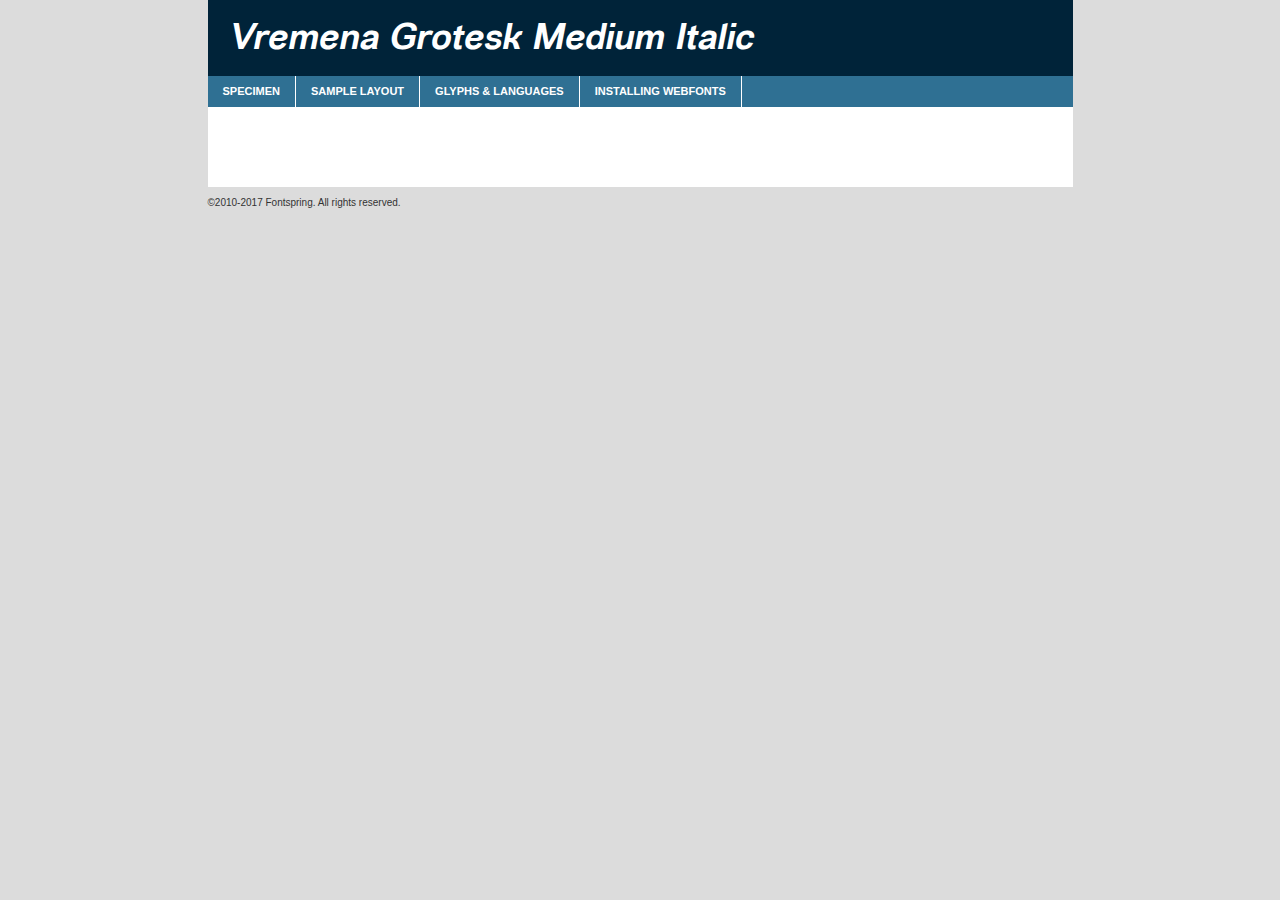
<file: font/vremenagrotesk_mediumitalic_macroman/vremenagroteskmediumitalic-demo.html>
<!DOCTYPE html PUBLIC "-//W3C//DTD XHTML 1.0 Transitional//EN"
	"http://www.w3.org/TR/xhtml1/DTD/xhtml1-transitional.dtd">

<html xmlns="http://www.w3.org/1999/xhtml" xml:lang="en" lang="en">
<head>
	<meta http-equiv="Content-Type" content="text/html; charset=utf-8" />
	<script src="http://ajax.googleapis.com/ajax/libs/jquery/1.7.2/jquery.min.js" type="text/javascript" charset="utf-8"></script>
	<script type="text/javascript">
	(function($){$.fn.easyTabs=function(option){var param=jQuery.extend({fadeSpeed:"fast",defaultContent:1,activeClass:'active'},option);$(this).each(function(){var thisId="#"+this.id;if(param.defaultContent==''){param.defaultContent=1;}
	if(typeof param.defaultContent=="number")
	{var defaultTab=$(thisId+" .tabs li:eq("+(param.defaultContent-1)+") a").attr('href').substr(1);}else{var defaultTab=param.defaultContent;}
	$(thisId+" .tabs li a").each(function(){var tabToHide=$(this).attr('href').substr(1);$("#"+tabToHide).addClass('easytabs-tab-content');});hideAll();changeContent(defaultTab);function hideAll(){$(thisId+" .easytabs-tab-content").hide();}
	function changeContent(tabId){hideAll();$(thisId+" .tabs li").removeClass(param.activeClass);$(thisId+" .tabs li a[href=#"+tabId+"]").closest('li').addClass(param.activeClass);if(param.fadeSpeed!="none")
	{$(thisId+" #"+tabId).fadeIn(param.fadeSpeed);}else{$(thisId+" #"+tabId).show();}}
	$(thisId+" .tabs li").click(function(){var tabId=$(this).find('a').attr('href').substr(1);changeContent(tabId);return false;});});}})(jQuery);
	</script>
	<link rel="stylesheet" href="specimen_files/specimen_stylesheet.css" type="text/css" charset="utf-8" />
	<link rel="stylesheet" href="stylesheet.css" type="text/css" charset="utf-8" />

	<style type="text/css">
					body{
				font-family: 'vremenagroteskmediumitalic';
							}
		</style>

	<title>Vremena Grotesk Medium Italic Specimen</title>
	
	
	<script type="text/javascript" charset="utf-8">
		$(document).ready(function() {
			$('#container').easyTabs({defaultContent:1});
		});
	</script>
</head>

<body>
<div id="container">
	<div id="header">
		Vremena Grotesk Medium Italic	</div>
	<ul class="tabs">
		<li><a href="#specimen">Specimen</a></li>
		<li><a href="#layout">Sample Layout</a></li>
				<li><a href="#glyphs">Glyphs &amp; Languages</a></li>
		<li><a href="#installing">Installing Webfonts</a></li>
		
	</ul>
	
	<div id="main_content">

		
			<div id="specimen">
		
				<div class="section">
					<div class="grid12 firstcol">
						<div class="huge">AaBb</div>
					</div>
				</div>
		
				<div class="section">
					<div class="glyph_range">A&#x200B;B&#x200b;C&#x200b;D&#x200b;E&#x200b;F&#x200b;G&#x200b;H&#x200b;I&#x200b;J&#x200b;K&#x200b;L&#x200b;M&#x200b;N&#x200b;O&#x200b;P&#x200b;Q&#x200b;R&#x200b;S&#x200b;T&#x200b;U&#x200b;V&#x200b;W&#x200b;X&#x200b;Y&#x200b;Z&#x200b;a&#x200b;b&#x200b;c&#x200b;d&#x200b;e&#x200b;f&#x200b;g&#x200b;h&#x200b;i&#x200b;j&#x200b;k&#x200b;l&#x200b;m&#x200b;n&#x200b;o&#x200b;p&#x200b;q&#x200b;r&#x200b;s&#x200b;t&#x200b;u&#x200b;v&#x200b;w&#x200b;x&#x200b;y&#x200b;z&#x200b;1&#x200b;2&#x200b;3&#x200b;4&#x200b;5&#x200b;6&#x200b;7&#x200b;8&#x200b;9&#x200b;0&#x200b;&amp;&#x200b;.&#x200b;,&#x200b;?&#x200b;!&#x200b;&#64;&#x200b;(&#x200b;)&#x200b;#&#x200b;$&#x200b;%&#x200b;*&#x200b;+&#x200b;-&#x200b;=&#x200b;:&#x200b;;</div>
				</div>
				<div class="section">
					<div class="grid12 firstcol">
						<table class="sample_table">
							<tr><td>10</td><td class="size10">abcdefghijklmnopqrstuvwxyzABCDEFGHIJKLMNOPQRSTUVWXYZ0123456789abcdefghijklmnopqrstuvwxyzABCDEFGHIJKLMNOPQRSTUVWXYZ0123456789abcdefghijklmnopqrstuvwxyzABCDEFGHIJKLMNOPQRSTUVWXYZ</td></tr>
							<tr><td>11</td><td class="size11">abcdefghijklmnopqrstuvwxyzABCDEFGHIJKLMNOPQRSTUVWXYZ0123456789abcdefghijklmnopqrstuvwxyzABCDEFGHIJKLMNOPQRSTUVWXYZ0123456789abcdefghijklmnopqrstuvwxyzABCDEFGHIJKLMNOPQRSTUVWXYZ</td></tr>
							<tr><td>12</td><td class="size12">abcdefghijklmnopqrstuvwxyzABCDEFGHIJKLMNOPQRSTUVWXYZ0123456789abcdefghijklmnopqrstuvwxyzABCDEFGHIJKLMNOPQRSTUVWXYZ0123456789abcdefghijklmnopqrstuvwxyzABCDEFGHIJKLMNOPQRSTUVWXYZ</td></tr>
							<tr><td>13</td><td class="size13">abcdefghijklmnopqrstuvwxyzABCDEFGHIJKLMNOPQRSTUVWXYZ0123456789abcdefghijklmnopqrstuvwxyzABCDEFGHIJKLMNOPQRSTUVWXYZ0123456789abcdefghijklmnopqrstuvwxyzABCDEFGHIJKLMNOPQRSTUVWXYZ</td></tr>
							<tr><td>14</td><td class="size14">abcdefghijklmnopqrstuvwxyzABCDEFGHIJKLMNOPQRSTUVWXYZ0123456789abcdefghijklmnopqrstuvwxyzABCDEFGHIJKLMNOPQRSTUVWXYZ0123456789abcdefghijklmnopqrstuvwxyzABCDEFGHIJKLMNOPQRSTUVWXYZ</td></tr>
							<tr><td>16</td><td class="size16">abcdefghijklmnopqrstuvwxyzABCDEFGHIJKLMNOPQRSTUVWXYZ0123456789abcdefghijklmnopqrstuvwxyzABCDEFGHIJKLMNOPQRSTUVWXYZ</td></tr>
							<tr><td>18</td><td class="size18">abcdefghijklmnopqrstuvwxyzABCDEFGHIJKLMNOPQRSTUVWXYZ0123456789abcdefghijklmnopqrstuvwxyzABCDEFGHIJKLMNOPQRSTUVWXYZ</td></tr>
							<tr><td>20</td><td class="size20">abcdefghijklmnopqrstuvwxyzABCDEFGHIJKLMNOPQRSTUVWXYZ0123456789abcdefghijklmnopqrstuvwxyzABCDEFGHIJKLMNOPQRSTUVWXYZ</td></tr>
							<tr><td>24</td><td class="size24">abcdefghijklmnopqrstuvwxyzABCDEFGHIJKLMNOPQRSTUVWXYZ0123456789abcdefghijklmnopqrstuvwxyzABCDEFGHIJKLMNOPQRSTUVWXYZ</td></tr>
							<tr><td>30</td><td class="size30">abcdefghijklmnopqrstuvwxyzABCDEFGHIJKLMNOPQRSTUVWXYZ0123456789abcdefghijklmnopqrstuvwxyzABCDEFGHIJKLMNOPQRSTUVWXYZ</td></tr>
							<tr><td>36</td><td class="size36">abcdefghijklmnopqrstuvwxyzABCDEFGHIJKLMNOPQRSTUVWXYZ0123456789abcdefghijklmnopqrstuvwxyzABCDEFGHIJKLMNOPQRSTUVWXYZ</td></tr>
							<tr><td>48</td><td class="size48">abcdefghijklmnopqrstuvwxyzABCDEFGHIJKLMNOPQRSTUVWXYZ0123456789abcdefghijklmnopqrstuvwxyzABCDEFGHIJKLMNOPQRSTUVWXYZ</td></tr>
							<tr><td>60</td><td class="size60">abcdefghijklmnopqrstuvwxyzABCDEFGHIJKLMNOPQRSTUVWXYZ0123456789abcdefghijklmnopqrstuvwxyzABCDEFGHIJKLMNOPQRSTUVWXYZ</td></tr>
							<tr><td>72</td><td class="size72">abcdefghijklmnopqrstuvwxyzABCDEFGHIJKLMNOPQRSTUVWXYZ0123456789abcdefghijklmnopqrstuvwxyzABCDEFGHIJKLMNOPQRSTUVWXYZ</td></tr>
							<tr><td>90</td><td class="size90">abcdefghijklmnopqrstuvwxyzABCDEFGHIJKLMNOPQRSTUVWXYZ0123456789abcdefghijklmnopqrstuvwxyzABCDEFGHIJKLMNOPQRSTUVWXYZ</td></tr>
						</table>
				
					</div>
			
				</div>
		
		
		
								<div class="section" id="bodycomparison">


										<div id="xheight">
				<div class="fontbody">&#x25FC;&#x25FC;&#x25FC;&#x25FC;&#x25FC;&#x25FC;&#x25FC;&#x25FC;&#x25FC;&#x25FC;&#x25FC;&#x25FC;&#x25FC;&#x25FC;&#x25FC;&#x25FC;&#x25FC;&#x25FC;&#x25FC;&#x25FC;&#x25FC;&#x25FC;&#x25FC;&#x25FC;&#x25FC;&#x25FC;&#x25FC;&#x25FC;&#x25FC;&#x25FC;&#x25FC;&#x25FC;&#x25FC;&#x25FC;&#x25FC;&#x25FC;&#x25FC;&#x25FC;&#x25FC;&#x25FC;&#x25FC;&#x25FC;&#x25FC;&#x25FC;&#x25FC;&#x25FC;&#x25FC;&#x25FC;&#x25FC;&#x25FC;&#x25FC;&#x25FC;&#x25FC;&#x25FC;&#x25FC;&#x25FC;&#x25FC;&#x25FC;&#x25FC;&#x25FC;&#x25FC;&#x25FC;&#x25FC;&#x25FC;&#x25FC;&#x25FC;&#x25FC;&#x25FC;&#x25FC;&#x25FC;&#x25FC;&#x25FC;&#x25FC;&#x25FC;&#x25FC;&#x25FC;&#x25FC;&#x25FC;&#x25FC;&#x25FC;&#x25FC;&#x25FC;&#x25FC;&#x25FC;&#x25FC;&#x25FC;&#x25FC;&#x25FC;&#x25FC;&#x25FC;&#x25FC;&#x25FC;&#x25FC;&#x25FC;&#x25FC;&#x25FC;&#x25FC;&#x25FC;&#x25FC;body</div><div class="arialbody">body</div><div class="verdanabody">body</div><div class="georgiabody">body</div></div>
										<div class="fontbody" style="z-index:1">
											body<span>Vremena Grotesk Medium Italic</span>
										</div>
										<div class="arialbody" style="z-index:1">
											body<span>Arial</span>
										</div>
										<div class="verdanabody" style="z-index:1">
											body<span>Verdana</span>
										</div>
										<div class="georgiabody" style="z-index:1">
											body<span>Georgia</span>
										</div>



								</div>
		
		
				<div class="section psample psample_row1" id="">
					
					<div class="grid2 firstcol">
						<p class="size10"><span>10.</span>Aenean lacinia bibendum nulla sed consectetur. Fusce dapibus, tellus ac cursus commodo, tortor mauris condimentum nibh, ut fermentum massa justo sit amet risus. Nullam id dolor id nibh ultricies vehicula ut id elit. Cum sociis natoque penatibus et magnis dis parturient montes, nascetur ridiculus mus. Nulla vitae elit libero, a pharetra augue.</p>
			
					</div>
					<div class="grid3">
						<p class="size11"><span>11.</span>Aenean lacinia bibendum nulla sed consectetur. Fusce dapibus, tellus ac cursus commodo, tortor mauris condimentum nibh, ut fermentum massa justo sit amet risus. Nullam id dolor id nibh ultricies vehicula ut id elit. Cum sociis natoque penatibus et magnis dis parturient montes, nascetur ridiculus mus. Nulla vitae elit libero, a pharetra augue.</p>
			
					</div>
					<div class="grid3">
						<p class="size12"><span>12.</span>Aenean lacinia bibendum nulla sed consectetur. Fusce dapibus, tellus ac cursus commodo, tortor mauris condimentum nibh, ut fermentum massa justo sit amet risus. Nullam id dolor id nibh ultricies vehicula ut id elit. Cum sociis natoque penatibus et magnis dis parturient montes, nascetur ridiculus mus. Nulla vitae elit libero, a pharetra augue.</p>
			
					</div>
					<div class="grid4">
						<p class="size13"><span>13.</span>Aenean lacinia bibendum nulla sed consectetur. Fusce dapibus, tellus ac cursus commodo, tortor mauris condimentum nibh, ut fermentum massa justo sit amet risus. Nullam id dolor id nibh ultricies vehicula ut id elit. Cum sociis natoque penatibus et magnis dis parturient montes, nascetur ridiculus mus. Nulla vitae elit libero, a pharetra augue.</p>
			
					</div>
					<div class="white_blend"></div>
					
				</div>
				<div class="section psample psample_row2" id="">
					<div class="grid3 firstcol">
						<p class="size14"><span>14.</span>Aenean lacinia bibendum nulla sed consectetur. Fusce dapibus, tellus ac cursus commodo, tortor mauris condimentum nibh, ut fermentum massa justo sit amet risus. Nullam id dolor id nibh ultricies vehicula ut id elit. Cum sociis natoque penatibus et magnis dis parturient montes, nascetur ridiculus mus. Nulla vitae elit libero, a pharetra augue.</p>
			
					</div>
					<div class="grid4">
						<p class="size16"><span>16.</span>Aenean lacinia bibendum nulla sed consectetur. Fusce dapibus, tellus ac cursus commodo, tortor mauris condimentum nibh, ut fermentum massa justo sit amet risus. Nullam id dolor id nibh ultricies vehicula ut id elit. Cum sociis natoque penatibus et magnis dis parturient montes, nascetur ridiculus mus. Nulla vitae elit libero, a pharetra augue.</p>
			
					</div>
					<div class="grid5">
						<p class="size18"><span>18.</span>Aenean lacinia bibendum nulla sed consectetur. Fusce dapibus, tellus ac cursus commodo, tortor mauris condimentum nibh, ut fermentum massa justo sit amet risus. Nullam id dolor id nibh ultricies vehicula ut id elit. Cum sociis natoque penatibus et magnis dis parturient montes, nascetur ridiculus mus. Nulla vitae elit libero, a pharetra augue.</p>
			
					</div>

					<div class="white_blend"></div>

				</div>
				
				<div class="section psample psample_row3" id="">
					<div class="grid5 firstcol">
						<p class="size20"><span>20.</span>Aenean lacinia bibendum nulla sed consectetur. Fusce dapibus, tellus ac cursus commodo, tortor mauris condimentum nibh, ut fermentum massa justo sit amet risus. Nullam id dolor id nibh ultricies vehicula ut id elit. Cum sociis natoque penatibus et magnis dis parturient montes, nascetur ridiculus mus. Nulla vitae elit libero, a pharetra augue.</p>
					</div>
					<div class="grid7">
						<p class="size24"><span>24.</span>Aenean lacinia bibendum nulla sed consectetur. Fusce dapibus, tellus ac cursus commodo, tortor mauris condimentum nibh, ut fermentum massa justo sit amet risus. Nullam id dolor id nibh ultricies vehicula ut id elit. Cum sociis natoque penatibus et magnis dis parturient montes, nascetur ridiculus mus. Nulla vitae elit libero, a pharetra augue.</p>
					</div>
					
					<div class="white_blend"></div>
					
				</div>
				
				<div class="section psample psample_row4" id="">
					<div class="grid12 firstcol">
						<p class="size30"><span>30.</span>Aenean lacinia bibendum nulla sed consectetur. Fusce dapibus, tellus ac cursus commodo, tortor mauris condimentum nibh, ut fermentum massa justo sit amet risus. Nullam id dolor id nibh ultricies vehicula ut id elit. Cum sociis natoque penatibus et magnis dis parturient montes, nascetur ridiculus mus. Nulla vitae elit libero, a pharetra augue.</p>
					</div>
					<div class="white_blend"></div>
					
				</div>
				
				
				
				<div class="section psample psample_row1 fullreverse">
					<div class="grid2 firstcol">
						<p class="size10"><span>10.</span>Aenean lacinia bibendum nulla sed consectetur. Fusce dapibus, tellus ac cursus commodo, tortor mauris condimentum nibh, ut fermentum massa justo sit amet risus. Nullam id dolor id nibh ultricies vehicula ut id elit. Cum sociis natoque penatibus et magnis dis parturient montes, nascetur ridiculus mus. Nulla vitae elit libero, a pharetra augue.</p>
			
					</div>
					<div class="grid3">
						<p class="size11"><span>11.</span>Aenean lacinia bibendum nulla sed consectetur. Fusce dapibus, tellus ac cursus commodo, tortor mauris condimentum nibh, ut fermentum massa justo sit amet risus. Nullam id dolor id nibh ultricies vehicula ut id elit. Cum sociis natoque penatibus et magnis dis parturient montes, nascetur ridiculus mus. Nulla vitae elit libero, a pharetra augue.</p>
			
					</div>
					<div class="grid3">
						<p class="size12"><span>12.</span>Aenean lacinia bibendum nulla sed consectetur. Fusce dapibus, tellus ac cursus commodo, tortor mauris condimentum nibh, ut fermentum massa justo sit amet risus. Nullam id dolor id nibh ultricies vehicula ut id elit. Cum sociis natoque penatibus et magnis dis parturient montes, nascetur ridiculus mus. Nulla vitae elit libero, a pharetra augue.</p>
			
					</div>
					<div class="grid4">
						<p class="size13"><span>13.</span>Aenean lacinia bibendum nulla sed consectetur. Fusce dapibus, tellus ac cursus commodo, tortor mauris condimentum nibh, ut fermentum massa justo sit amet risus. Nullam id dolor id nibh ultricies vehicula ut id elit. Cum sociis natoque penatibus et magnis dis parturient montes, nascetur ridiculus mus. Nulla vitae elit libero, a pharetra augue.</p>
			
					</div>
					<div class="black_blend"></div>
					
				</div>
				
				<div class="section psample psample_row2 fullreverse">
					<div class="grid3 firstcol">
						<p class="size14"><span>14.</span>Aenean lacinia bibendum nulla sed consectetur. Fusce dapibus, tellus ac cursus commodo, tortor mauris condimentum nibh, ut fermentum massa justo sit amet risus. Nullam id dolor id nibh ultricies vehicula ut id elit. Cum sociis natoque penatibus et magnis dis parturient montes, nascetur ridiculus mus. Nulla vitae elit libero, a pharetra augue.</p>
			
					</div>
					<div class="grid4">
						<p class="size16"><span>16.</span>Aenean lacinia bibendum nulla sed consectetur. Fusce dapibus, tellus ac cursus commodo, tortor mauris condimentum nibh, ut fermentum massa justo sit amet risus. Nullam id dolor id nibh ultricies vehicula ut id elit. Cum sociis natoque penatibus et magnis dis parturient montes, nascetur ridiculus mus. Nulla vitae elit libero, a pharetra augue.</p>
			
					</div>
					<div class="grid5">
						<p class="size18"><span>18.</span>Aenean lacinia bibendum nulla sed consectetur. Fusce dapibus, tellus ac cursus commodo, tortor mauris condimentum nibh, ut fermentum massa justo sit amet risus. Nullam id dolor id nibh ultricies vehicula ut id elit. Cum sociis natoque penatibus et magnis dis parturient montes, nascetur ridiculus mus. Nulla vitae elit libero, a pharetra augue.</p>
			
					</div>
					<div class="black_blend"></div>

				</div>
				
				<div class="section psample fullreverse psample_row3" id="">
					<div class="grid5 firstcol">
						<p class="size20"><span>20.</span>Aenean lacinia bibendum nulla sed consectetur. Fusce dapibus, tellus ac cursus commodo, tortor mauris condimentum nibh, ut fermentum massa justo sit amet risus. Nullam id dolor id nibh ultricies vehicula ut id elit. Cum sociis natoque penatibus et magnis dis parturient montes, nascetur ridiculus mus. Nulla vitae elit libero, a pharetra augue.</p>
					</div>
					<div class="grid7">
						<p class="size24"><span>24.</span>Aenean lacinia bibendum nulla sed consectetur. Fusce dapibus, tellus ac cursus commodo, tortor mauris condimentum nibh, ut fermentum massa justo sit amet risus. Nullam id dolor id nibh ultricies vehicula ut id elit. Cum sociis natoque penatibus et magnis dis parturient montes, nascetur ridiculus mus. Nulla vitae elit libero, a pharetra augue.</p>
					</div>
					
					<div class="black_blend"></div>
					
				</div>
				
				<div class="section psample fullreverse psample_row4" id="" style="border-bottom: 20px #000 solid;">
					<div class="grid12 firstcol">
						<p class="size30"><span>30.</span>Aenean lacinia bibendum nulla sed consectetur. Fusce dapibus, tellus ac cursus commodo, tortor mauris condimentum nibh, ut fermentum massa justo sit amet risus. Nullam id dolor id nibh ultricies vehicula ut id elit. Cum sociis natoque penatibus et magnis dis parturient montes, nascetur ridiculus mus. Nulla vitae elit libero, a pharetra augue.</p>
					</div>
					<div class="black_blend"></div>
					
				</div>
				
				
				
				
			</div>
			
			<div id="layout">
				
				<div class="section">
					
					<div class="grid12 firstcol">
						<h1>Lorem Ipsum Dolor</h1>
						<h2>Etiam porta sem malesuada magna mollis euismod</h2>
						
						<p class="byline">By <a href="#link">Aenean Lacinia</a></p>
					</div>
				</div>
				<div class="section">
					<div class="grid8 firstcol">
						<p class="large">Donec sed odio dui. Morbi leo risus, porta ac consectetur ac, vestibulum at eros. Fusce dapibus, tellus ac cursus commodo, tortor mauris condimentum nibh, ut fermentum massa justo sit amet risus. </p>

						
						<h3>Pellentesque ornare sem</h3>

						<p>Maecenas sed diam eget risus varius blandit sit amet non magna. Maecenas faucibus mollis interdum. Donec ullamcorper nulla non metus auctor fringilla. Nullam id dolor id nibh ultricies vehicula ut id elit. Nullam id dolor id nibh ultricies vehicula ut id elit. </p>

						<p>Aenean eu leo quam. Pellentesque ornare sem lacinia quam venenatis vestibulum. Lorem ipsum dolor sit amet, consectetur adipiscing elit. Cum sociis natoque penatibus et magnis dis parturient montes, nascetur ridiculus mus. </p>

						<p>Nulla vitae elit libero, a pharetra augue. Praesent commodo cursus magna, vel scelerisque nisl consectetur et. Aenean lacinia bibendum nulla sed consectetur. </p>

						<p>Nullam quis risus eget urna mollis ornare vel eu leo. Nullam quis risus eget urna mollis ornare vel eu leo. Maecenas sed diam eget risus varius blandit sit amet non magna. Donec ullamcorper nulla non metus auctor fringilla. </p>

						<h3>Cras mattis consectetur</h3>

						<p>Aenean eu leo quam. Pellentesque ornare sem lacinia quam venenatis vestibulum. Aenean lacinia bibendum nulla sed consectetur. Integer posuere erat a ante venenatis dapibus posuere velit aliquet. Cras mattis consectetur purus sit amet fermentum. </p>

						<p>Nullam id dolor id nibh ultricies vehicula ut id elit. Nullam quis risus eget urna mollis ornare vel eu leo. Cras mattis consectetur purus sit amet fermentum.</p>
					</div>
					
					<div class="grid4 sidebar">
						
						<div class="box reverse">
							<p class="last">Nullam quis risus eget urna mollis ornare vel eu leo. Donec ullamcorper nulla non metus auctor fringilla. Cras mattis consectetur purus sit amet fermentum. Sed posuere consectetur est at lobortis. Lorem ipsum dolor sit amet, consectetur adipiscing elit. </p>
						</div>
						
						<p class="caption">Maecenas sed diam eget risus varius.</p>

						<p>Vestibulum id ligula porta felis euismod semper. Integer posuere erat a ante venenatis dapibus posuere velit aliquet. Vestibulum id ligula porta felis euismod semper. Sed posuere consectetur est at lobortis. Maecenas sed diam eget risus varius blandit sit amet non magna. Fusce dapibus, tellus ac cursus commodo, tortor mauris condimentum nibh, ut fermentum massa justo sit amet risus. </p>

					

						<p>Duis mollis, est non commodo luctus, nisi erat porttitor ligula, eget lacinia odio sem nec elit. Aenean lacinia bibendum nulla sed consectetur. Vivamus sagittis lacus vel augue laoreet rutrum faucibus dolor auctor. Aenean lacinia bibendum nulla sed consectetur. Nullam quis risus eget urna mollis ornare vel eu leo. </p>

						<p>Praesent commodo cursus magna, vel scelerisque nisl consectetur et. Donec ullamcorper nulla non metus auctor fringilla. Maecenas faucibus mollis interdum. Fusce dapibus, tellus ac cursus commodo, tortor mauris condimentum nibh, ut fermentum massa justo sit amet risus. </p>

					</div>
				</div>
				
			</div>


			



		<div id="glyphs">
			<div class="section">
				<div class="grid12 firstcol">
			
				<h1>Language Support</h1>
				<p>The subset of Vremena Grotesk Medium Italic in this kit supports the following languages:<br />
			
					<em>This font does not fully support any language.</em>				</p>
				<h1>Glyph Chart</h1>
				<p>The subset of Vremena Grotesk Medium Italic in this kit includes all the glyphs listed below. Unicode entities are included above each glyph to help you insert individual characters into your layout.</p>
				<div id="glyph_chart">
			
									</div>	
				</div>
		
		
			</div>
		</div>
		
		
		<div id="specs">
			
		</div>
	
		<div id="installing">
			<div class="section">
				<div class="grid7 firstcol">
					<h1>Installing Webfonts</h1>
					
					<p>Webfonts are supported by all major browser platforms but not all in the same way. There are currently four different font formats that must be included in order to target all browsers. This includes TTF, WOFF, EOT and SVG.</p>
					
					<h2>1. Upload your webfonts</h2>
					<p>You must upload your webfont kit to your website. They should be in or near the same directory as your CSS files.</p>
					
					<h2>2. Include the webfont stylesheet</h2>
					<p>A special CSS @font-face declaration helps the various browsers select the appropriate font it needs without causing you a bunch of headaches. Learn more about this syntax by reading the <a href="https://www.fontspring.com/blog/further-hardening-of-the-bulletproof-syntax">Fontspring blog post</a> about it. The code for it is as follows:</p>


<code>
@font-face{ 
	font-family: 'MyWebFont';
	src: url('WebFont.eot');
	src: url('WebFont.eot?#iefix') format('embedded-opentype'),
	     url('WebFont.woff') format('woff'),
	     url('WebFont.ttf') format('truetype'),
	     url('WebFont.svg#webfont') format('svg');
}
</code>

	<p>We've already gone ahead and generated the code for you. All you have to do is link to the stylesheet in your HTML, like this:</p>
	<code>&lt;link rel=&quot;stylesheet&quot; href=&quot;stylesheet.css&quot; type=&quot;text/css&quot; charset=&quot;utf-8&quot; /&gt;</code>

					<h2>3. Modify your own stylesheet</h2>
					<p>To take advantage of your new fonts, you must tell your stylesheet to use them. Look at the original @font-face declaration above and find the property called "font-family." The name linked there will be what you use to reference the font. Prepend that webfont name to the font stack in the "font-family" property, inside the selector you want to change. For example:</p>
<code>p { font-family: 'WebFont', Arial, sans-serif; }</code>

<h2>4. Test</h2>
<p>Getting webfonts to work cross-browser <em>can</em> be tricky. Use the information in the sidebar to help you if you find that fonts aren't loading in a particular browser.</p>
				</div>
				
				<div class="grid5 sidebar">
					<div class="box">
						<h2>Troubleshooting<br />Font-Face Problems</h2>
						<p>Having trouble getting your webfonts to load in your new website? Here are some tips to sort out what might be the problem.</p>

						<h3>Fonts not showing in any browser</h3>

						<p>This sounds like you need to work on the plumbing. You either did not upload the fonts to the correct directory, or you did not link the fonts properly in the CSS. If you've confirmed that all this is correct and you still have a problem, take a look at your .htaccess file and see if requests are getting intercepted.</p>

						<h3>Fonts not loading in iPhone or iPad</h3>

						<p>The most common problem here is that you are serving the fonts from an IIS server. IIS refuses to serve files that have unknown MIME types. If that is the case, you must set the MIME type for SVG to "image/svg+xml" in the server settings. Follow these instructions from Microsoft if you need help.</p>

						<h3>Fonts not loading in Firefox</h3>

						<p>The primary reason for this failure? You are still using a version Firefox older than 3.5. So upgrade already! If that isn't it, then you are very likely serving fonts from a different domain. Firefox requires that all font assets be served from the same domain. Lastly it is possible that you need to add WOFF to your list of MIME types (if you are serving via IIS.)</p>

						<h3>Fonts not loading in IE</h3>

						<p>Are you looking at Internet Explorer on an actual Windows machine or are you cheating by using a service like Adobe BrowserLab? Many of these screenshot services do not render @font-face for IE. Best to test it on a real machine.</p>

						<h3>Fonts not loading in IE9</h3>

						<p>IE9, like Firefox, requires that fonts be served from the same domain as the website. Make sure that is the case.</p>
					</div>
				</div>
			</div>
			
		</div>
	
	</div>
	<div id="footer">
		<p>&copy;2010-2017 Fontspring. All rights reserved.</p>
	</div>
</div>
</body>
</html>
</file>
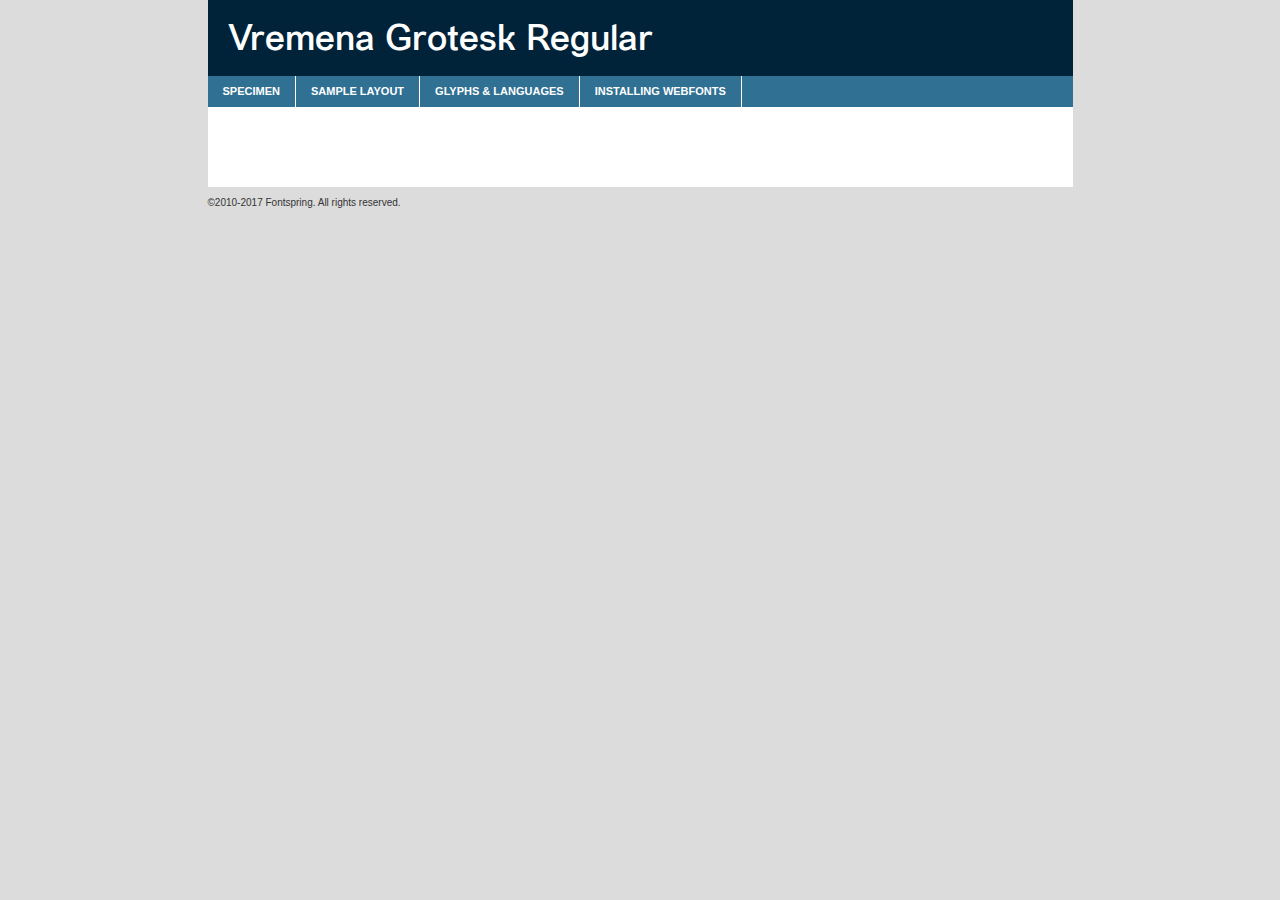
<file: font/vremenagrotesk_regular_macroman/vremenagrotesk-demo.html>
<!DOCTYPE html PUBLIC "-//W3C//DTD XHTML 1.0 Transitional//EN"
	"http://www.w3.org/TR/xhtml1/DTD/xhtml1-transitional.dtd">

<html xmlns="http://www.w3.org/1999/xhtml" xml:lang="en" lang="en">
<head>
	<meta http-equiv="Content-Type" content="text/html; charset=utf-8" />
	<script src="http://ajax.googleapis.com/ajax/libs/jquery/1.7.2/jquery.min.js" type="text/javascript" charset="utf-8"></script>
	<script type="text/javascript">
	(function($){$.fn.easyTabs=function(option){var param=jQuery.extend({fadeSpeed:"fast",defaultContent:1,activeClass:'active'},option);$(this).each(function(){var thisId="#"+this.id;if(param.defaultContent==''){param.defaultContent=1;}
	if(typeof param.defaultContent=="number")
	{var defaultTab=$(thisId+" .tabs li:eq("+(param.defaultContent-1)+") a").attr('href').substr(1);}else{var defaultTab=param.defaultContent;}
	$(thisId+" .tabs li a").each(function(){var tabToHide=$(this).attr('href').substr(1);$("#"+tabToHide).addClass('easytabs-tab-content');});hideAll();changeContent(defaultTab);function hideAll(){$(thisId+" .easytabs-tab-content").hide();}
	function changeContent(tabId){hideAll();$(thisId+" .tabs li").removeClass(param.activeClass);$(thisId+" .tabs li a[href=#"+tabId+"]").closest('li').addClass(param.activeClass);if(param.fadeSpeed!="none")
	{$(thisId+" #"+tabId).fadeIn(param.fadeSpeed);}else{$(thisId+" #"+tabId).show();}}
	$(thisId+" .tabs li").click(function(){var tabId=$(this).find('a').attr('href').substr(1);changeContent(tabId);return false;});});}})(jQuery);
	</script>
	<link rel="stylesheet" href="specimen_files/specimen_stylesheet.css" type="text/css" charset="utf-8" />
	<link rel="stylesheet" href="stylesheet.css" type="text/css" charset="utf-8" />

	<style type="text/css">
					body{
				font-family: 'vremenagrotesk';
							}
		</style>

	<title>Vremena Grotesk Regular Specimen</title>
	
	
	<script type="text/javascript" charset="utf-8">
		$(document).ready(function() {
			$('#container').easyTabs({defaultContent:1});
		});
	</script>
</head>

<body>
<div id="container">
	<div id="header">
		Vremena Grotesk Regular	</div>
	<ul class="tabs">
		<li><a href="#specimen">Specimen</a></li>
		<li><a href="#layout">Sample Layout</a></li>
				<li><a href="#glyphs">Glyphs &amp; Languages</a></li>
		<li><a href="#installing">Installing Webfonts</a></li>
		
	</ul>
	
	<div id="main_content">

		
			<div id="specimen">
		
				<div class="section">
					<div class="grid12 firstcol">
						<div class="huge">AaBb</div>
					</div>
				</div>
		
				<div class="section">
					<div class="glyph_range">A&#x200B;B&#x200b;C&#x200b;D&#x200b;E&#x200b;F&#x200b;G&#x200b;H&#x200b;I&#x200b;J&#x200b;K&#x200b;L&#x200b;M&#x200b;N&#x200b;O&#x200b;P&#x200b;Q&#x200b;R&#x200b;S&#x200b;T&#x200b;U&#x200b;V&#x200b;W&#x200b;X&#x200b;Y&#x200b;Z&#x200b;a&#x200b;b&#x200b;c&#x200b;d&#x200b;e&#x200b;f&#x200b;g&#x200b;h&#x200b;i&#x200b;j&#x200b;k&#x200b;l&#x200b;m&#x200b;n&#x200b;o&#x200b;p&#x200b;q&#x200b;r&#x200b;s&#x200b;t&#x200b;u&#x200b;v&#x200b;w&#x200b;x&#x200b;y&#x200b;z&#x200b;1&#x200b;2&#x200b;3&#x200b;4&#x200b;5&#x200b;6&#x200b;7&#x200b;8&#x200b;9&#x200b;0&#x200b;&amp;&#x200b;.&#x200b;,&#x200b;?&#x200b;!&#x200b;&#64;&#x200b;(&#x200b;)&#x200b;#&#x200b;$&#x200b;%&#x200b;*&#x200b;+&#x200b;-&#x200b;=&#x200b;:&#x200b;;</div>
				</div>
				<div class="section">
					<div class="grid12 firstcol">
						<table class="sample_table">
							<tr><td>10</td><td class="size10">abcdefghijklmnopqrstuvwxyzABCDEFGHIJKLMNOPQRSTUVWXYZ0123456789abcdefghijklmnopqrstuvwxyzABCDEFGHIJKLMNOPQRSTUVWXYZ0123456789abcdefghijklmnopqrstuvwxyzABCDEFGHIJKLMNOPQRSTUVWXYZ</td></tr>
							<tr><td>11</td><td class="size11">abcdefghijklmnopqrstuvwxyzABCDEFGHIJKLMNOPQRSTUVWXYZ0123456789abcdefghijklmnopqrstuvwxyzABCDEFGHIJKLMNOPQRSTUVWXYZ0123456789abcdefghijklmnopqrstuvwxyzABCDEFGHIJKLMNOPQRSTUVWXYZ</td></tr>
							<tr><td>12</td><td class="size12">abcdefghijklmnopqrstuvwxyzABCDEFGHIJKLMNOPQRSTUVWXYZ0123456789abcdefghijklmnopqrstuvwxyzABCDEFGHIJKLMNOPQRSTUVWXYZ0123456789abcdefghijklmnopqrstuvwxyzABCDEFGHIJKLMNOPQRSTUVWXYZ</td></tr>
							<tr><td>13</td><td class="size13">abcdefghijklmnopqrstuvwxyzABCDEFGHIJKLMNOPQRSTUVWXYZ0123456789abcdefghijklmnopqrstuvwxyzABCDEFGHIJKLMNOPQRSTUVWXYZ0123456789abcdefghijklmnopqrstuvwxyzABCDEFGHIJKLMNOPQRSTUVWXYZ</td></tr>
							<tr><td>14</td><td class="size14">abcdefghijklmnopqrstuvwxyzABCDEFGHIJKLMNOPQRSTUVWXYZ0123456789abcdefghijklmnopqrstuvwxyzABCDEFGHIJKLMNOPQRSTUVWXYZ0123456789abcdefghijklmnopqrstuvwxyzABCDEFGHIJKLMNOPQRSTUVWXYZ</td></tr>
							<tr><td>16</td><td class="size16">abcdefghijklmnopqrstuvwxyzABCDEFGHIJKLMNOPQRSTUVWXYZ0123456789abcdefghijklmnopqrstuvwxyzABCDEFGHIJKLMNOPQRSTUVWXYZ</td></tr>
							<tr><td>18</td><td class="size18">abcdefghijklmnopqrstuvwxyzABCDEFGHIJKLMNOPQRSTUVWXYZ0123456789abcdefghijklmnopqrstuvwxyzABCDEFGHIJKLMNOPQRSTUVWXYZ</td></tr>
							<tr><td>20</td><td class="size20">abcdefghijklmnopqrstuvwxyzABCDEFGHIJKLMNOPQRSTUVWXYZ0123456789abcdefghijklmnopqrstuvwxyzABCDEFGHIJKLMNOPQRSTUVWXYZ</td></tr>
							<tr><td>24</td><td class="size24">abcdefghijklmnopqrstuvwxyzABCDEFGHIJKLMNOPQRSTUVWXYZ0123456789abcdefghijklmnopqrstuvwxyzABCDEFGHIJKLMNOPQRSTUVWXYZ</td></tr>
							<tr><td>30</td><td class="size30">abcdefghijklmnopqrstuvwxyzABCDEFGHIJKLMNOPQRSTUVWXYZ0123456789abcdefghijklmnopqrstuvwxyzABCDEFGHIJKLMNOPQRSTUVWXYZ</td></tr>
							<tr><td>36</td><td class="size36">abcdefghijklmnopqrstuvwxyzABCDEFGHIJKLMNOPQRSTUVWXYZ0123456789abcdefghijklmnopqrstuvwxyzABCDEFGHIJKLMNOPQRSTUVWXYZ</td></tr>
							<tr><td>48</td><td class="size48">abcdefghijklmnopqrstuvwxyzABCDEFGHIJKLMNOPQRSTUVWXYZ0123456789abcdefghijklmnopqrstuvwxyzABCDEFGHIJKLMNOPQRSTUVWXYZ</td></tr>
							<tr><td>60</td><td class="size60">abcdefghijklmnopqrstuvwxyzABCDEFGHIJKLMNOPQRSTUVWXYZ0123456789abcdefghijklmnopqrstuvwxyzABCDEFGHIJKLMNOPQRSTUVWXYZ</td></tr>
							<tr><td>72</td><td class="size72">abcdefghijklmnopqrstuvwxyzABCDEFGHIJKLMNOPQRSTUVWXYZ0123456789abcdefghijklmnopqrstuvwxyzABCDEFGHIJKLMNOPQRSTUVWXYZ</td></tr>
							<tr><td>90</td><td class="size90">abcdefghijklmnopqrstuvwxyzABCDEFGHIJKLMNOPQRSTUVWXYZ0123456789abcdefghijklmnopqrstuvwxyzABCDEFGHIJKLMNOPQRSTUVWXYZ</td></tr>
						</table>
				
					</div>
			
				</div>
		
		
		
								<div class="section" id="bodycomparison">


										<div id="xheight">
				<div class="fontbody">&#x25FC;&#x25FC;&#x25FC;&#x25FC;&#x25FC;&#x25FC;&#x25FC;&#x25FC;&#x25FC;&#x25FC;&#x25FC;&#x25FC;&#x25FC;&#x25FC;&#x25FC;&#x25FC;&#x25FC;&#x25FC;&#x25FC;&#x25FC;&#x25FC;&#x25FC;&#x25FC;&#x25FC;&#x25FC;&#x25FC;&#x25FC;&#x25FC;&#x25FC;&#x25FC;&#x25FC;&#x25FC;&#x25FC;&#x25FC;&#x25FC;&#x25FC;&#x25FC;&#x25FC;&#x25FC;&#x25FC;&#x25FC;&#x25FC;&#x25FC;&#x25FC;&#x25FC;&#x25FC;&#x25FC;&#x25FC;&#x25FC;&#x25FC;&#x25FC;&#x25FC;&#x25FC;&#x25FC;&#x25FC;&#x25FC;&#x25FC;&#x25FC;&#x25FC;&#x25FC;&#x25FC;&#x25FC;&#x25FC;&#x25FC;&#x25FC;&#x25FC;&#x25FC;&#x25FC;&#x25FC;&#x25FC;&#x25FC;&#x25FC;&#x25FC;&#x25FC;&#x25FC;&#x25FC;&#x25FC;&#x25FC;&#x25FC;&#x25FC;&#x25FC;&#x25FC;&#x25FC;&#x25FC;&#x25FC;&#x25FC;&#x25FC;&#x25FC;&#x25FC;&#x25FC;&#x25FC;&#x25FC;&#x25FC;&#x25FC;&#x25FC;&#x25FC;&#x25FC;&#x25FC;&#x25FC;body</div><div class="arialbody">body</div><div class="verdanabody">body</div><div class="georgiabody">body</div></div>
										<div class="fontbody" style="z-index:1">
											body<span>Vremena Grotesk Regular</span>
										</div>
										<div class="arialbody" style="z-index:1">
											body<span>Arial</span>
										</div>
										<div class="verdanabody" style="z-index:1">
											body<span>Verdana</span>
										</div>
										<div class="georgiabody" style="z-index:1">
											body<span>Georgia</span>
										</div>



								</div>
		
		
				<div class="section psample psample_row1" id="">
					
					<div class="grid2 firstcol">
						<p class="size10"><span>10.</span>Aenean lacinia bibendum nulla sed consectetur. Fusce dapibus, tellus ac cursus commodo, tortor mauris condimentum nibh, ut fermentum massa justo sit amet risus. Nullam id dolor id nibh ultricies vehicula ut id elit. Cum sociis natoque penatibus et magnis dis parturient montes, nascetur ridiculus mus. Nulla vitae elit libero, a pharetra augue.</p>
			
					</div>
					<div class="grid3">
						<p class="size11"><span>11.</span>Aenean lacinia bibendum nulla sed consectetur. Fusce dapibus, tellus ac cursus commodo, tortor mauris condimentum nibh, ut fermentum massa justo sit amet risus. Nullam id dolor id nibh ultricies vehicula ut id elit. Cum sociis natoque penatibus et magnis dis parturient montes, nascetur ridiculus mus. Nulla vitae elit libero, a pharetra augue.</p>
			
					</div>
					<div class="grid3">
						<p class="size12"><span>12.</span>Aenean lacinia bibendum nulla sed consectetur. Fusce dapibus, tellus ac cursus commodo, tortor mauris condimentum nibh, ut fermentum massa justo sit amet risus. Nullam id dolor id nibh ultricies vehicula ut id elit. Cum sociis natoque penatibus et magnis dis parturient montes, nascetur ridiculus mus. Nulla vitae elit libero, a pharetra augue.</p>
			
					</div>
					<div class="grid4">
						<p class="size13"><span>13.</span>Aenean lacinia bibendum nulla sed consectetur. Fusce dapibus, tellus ac cursus commodo, tortor mauris condimentum nibh, ut fermentum massa justo sit amet risus. Nullam id dolor id nibh ultricies vehicula ut id elit. Cum sociis natoque penatibus et magnis dis parturient montes, nascetur ridiculus mus. Nulla vitae elit libero, a pharetra augue.</p>
			
					</div>
					<div class="white_blend"></div>
					
				</div>
				<div class="section psample psample_row2" id="">
					<div class="grid3 firstcol">
						<p class="size14"><span>14.</span>Aenean lacinia bibendum nulla sed consectetur. Fusce dapibus, tellus ac cursus commodo, tortor mauris condimentum nibh, ut fermentum massa justo sit amet risus. Nullam id dolor id nibh ultricies vehicula ut id elit. Cum sociis natoque penatibus et magnis dis parturient montes, nascetur ridiculus mus. Nulla vitae elit libero, a pharetra augue.</p>
			
					</div>
					<div class="grid4">
						<p class="size16"><span>16.</span>Aenean lacinia bibendum nulla sed consectetur. Fusce dapibus, tellus ac cursus commodo, tortor mauris condimentum nibh, ut fermentum massa justo sit amet risus. Nullam id dolor id nibh ultricies vehicula ut id elit. Cum sociis natoque penatibus et magnis dis parturient montes, nascetur ridiculus mus. Nulla vitae elit libero, a pharetra augue.</p>
			
					</div>
					<div class="grid5">
						<p class="size18"><span>18.</span>Aenean lacinia bibendum nulla sed consectetur. Fusce dapibus, tellus ac cursus commodo, tortor mauris condimentum nibh, ut fermentum massa justo sit amet risus. Nullam id dolor id nibh ultricies vehicula ut id elit. Cum sociis natoque penatibus et magnis dis parturient montes, nascetur ridiculus mus. Nulla vitae elit libero, a pharetra augue.</p>
			
					</div>

					<div class="white_blend"></div>

				</div>
				
				<div class="section psample psample_row3" id="">
					<div class="grid5 firstcol">
						<p class="size20"><span>20.</span>Aenean lacinia bibendum nulla sed consectetur. Fusce dapibus, tellus ac cursus commodo, tortor mauris condimentum nibh, ut fermentum massa justo sit amet risus. Nullam id dolor id nibh ultricies vehicula ut id elit. Cum sociis natoque penatibus et magnis dis parturient montes, nascetur ridiculus mus. Nulla vitae elit libero, a pharetra augue.</p>
					</div>
					<div class="grid7">
						<p class="size24"><span>24.</span>Aenean lacinia bibendum nulla sed consectetur. Fusce dapibus, tellus ac cursus commodo, tortor mauris condimentum nibh, ut fermentum massa justo sit amet risus. Nullam id dolor id nibh ultricies vehicula ut id elit. Cum sociis natoque penatibus et magnis dis parturient montes, nascetur ridiculus mus. Nulla vitae elit libero, a pharetra augue.</p>
					</div>
					
					<div class="white_blend"></div>
					
				</div>
				
				<div class="section psample psample_row4" id="">
					<div class="grid12 firstcol">
						<p class="size30"><span>30.</span>Aenean lacinia bibendum nulla sed consectetur. Fusce dapibus, tellus ac cursus commodo, tortor mauris condimentum nibh, ut fermentum massa justo sit amet risus. Nullam id dolor id nibh ultricies vehicula ut id elit. Cum sociis natoque penatibus et magnis dis parturient montes, nascetur ridiculus mus. Nulla vitae elit libero, a pharetra augue.</p>
					</div>
					<div class="white_blend"></div>
					
				</div>
				
				
				
				<div class="section psample psample_row1 fullreverse">
					<div class="grid2 firstcol">
						<p class="size10"><span>10.</span>Aenean lacinia bibendum nulla sed consectetur. Fusce dapibus, tellus ac cursus commodo, tortor mauris condimentum nibh, ut fermentum massa justo sit amet risus. Nullam id dolor id nibh ultricies vehicula ut id elit. Cum sociis natoque penatibus et magnis dis parturient montes, nascetur ridiculus mus. Nulla vitae elit libero, a pharetra augue.</p>
			
					</div>
					<div class="grid3">
						<p class="size11"><span>11.</span>Aenean lacinia bibendum nulla sed consectetur. Fusce dapibus, tellus ac cursus commodo, tortor mauris condimentum nibh, ut fermentum massa justo sit amet risus. Nullam id dolor id nibh ultricies vehicula ut id elit. Cum sociis natoque penatibus et magnis dis parturient montes, nascetur ridiculus mus. Nulla vitae elit libero, a pharetra augue.</p>
			
					</div>
					<div class="grid3">
						<p class="size12"><span>12.</span>Aenean lacinia bibendum nulla sed consectetur. Fusce dapibus, tellus ac cursus commodo, tortor mauris condimentum nibh, ut fermentum massa justo sit amet risus. Nullam id dolor id nibh ultricies vehicula ut id elit. Cum sociis natoque penatibus et magnis dis parturient montes, nascetur ridiculus mus. Nulla vitae elit libero, a pharetra augue.</p>
			
					</div>
					<div class="grid4">
						<p class="size13"><span>13.</span>Aenean lacinia bibendum nulla sed consectetur. Fusce dapibus, tellus ac cursus commodo, tortor mauris condimentum nibh, ut fermentum massa justo sit amet risus. Nullam id dolor id nibh ultricies vehicula ut id elit. Cum sociis natoque penatibus et magnis dis parturient montes, nascetur ridiculus mus. Nulla vitae elit libero, a pharetra augue.</p>
			
					</div>
					<div class="black_blend"></div>
					
				</div>
				
				<div class="section psample psample_row2 fullreverse">
					<div class="grid3 firstcol">
						<p class="size14"><span>14.</span>Aenean lacinia bibendum nulla sed consectetur. Fusce dapibus, tellus ac cursus commodo, tortor mauris condimentum nibh, ut fermentum massa justo sit amet risus. Nullam id dolor id nibh ultricies vehicula ut id elit. Cum sociis natoque penatibus et magnis dis parturient montes, nascetur ridiculus mus. Nulla vitae elit libero, a pharetra augue.</p>
			
					</div>
					<div class="grid4">
						<p class="size16"><span>16.</span>Aenean lacinia bibendum nulla sed consectetur. Fusce dapibus, tellus ac cursus commodo, tortor mauris condimentum nibh, ut fermentum massa justo sit amet risus. Nullam id dolor id nibh ultricies vehicula ut id elit. Cum sociis natoque penatibus et magnis dis parturient montes, nascetur ridiculus mus. Nulla vitae elit libero, a pharetra augue.</p>
			
					</div>
					<div class="grid5">
						<p class="size18"><span>18.</span>Aenean lacinia bibendum nulla sed consectetur. Fusce dapibus, tellus ac cursus commodo, tortor mauris condimentum nibh, ut fermentum massa justo sit amet risus. Nullam id dolor id nibh ultricies vehicula ut id elit. Cum sociis natoque penatibus et magnis dis parturient montes, nascetur ridiculus mus. Nulla vitae elit libero, a pharetra augue.</p>
			
					</div>
					<div class="black_blend"></div>

				</div>
				
				<div class="section psample fullreverse psample_row3" id="">
					<div class="grid5 firstcol">
						<p class="size20"><span>20.</span>Aenean lacinia bibendum nulla sed consectetur. Fusce dapibus, tellus ac cursus commodo, tortor mauris condimentum nibh, ut fermentum massa justo sit amet risus. Nullam id dolor id nibh ultricies vehicula ut id elit. Cum sociis natoque penatibus et magnis dis parturient montes, nascetur ridiculus mus. Nulla vitae elit libero, a pharetra augue.</p>
					</div>
					<div class="grid7">
						<p class="size24"><span>24.</span>Aenean lacinia bibendum nulla sed consectetur. Fusce dapibus, tellus ac cursus commodo, tortor mauris condimentum nibh, ut fermentum massa justo sit amet risus. Nullam id dolor id nibh ultricies vehicula ut id elit. Cum sociis natoque penatibus et magnis dis parturient montes, nascetur ridiculus mus. Nulla vitae elit libero, a pharetra augue.</p>
					</div>
					
					<div class="black_blend"></div>
					
				</div>
				
				<div class="section psample fullreverse psample_row4" id="" style="border-bottom: 20px #000 solid;">
					<div class="grid12 firstcol">
						<p class="size30"><span>30.</span>Aenean lacinia bibendum nulla sed consectetur. Fusce dapibus, tellus ac cursus commodo, tortor mauris condimentum nibh, ut fermentum massa justo sit amet risus. Nullam id dolor id nibh ultricies vehicula ut id elit. Cum sociis natoque penatibus et magnis dis parturient montes, nascetur ridiculus mus. Nulla vitae elit libero, a pharetra augue.</p>
					</div>
					<div class="black_blend"></div>
					
				</div>
				
				
				
				
			</div>
			
			<div id="layout">
				
				<div class="section">
					
					<div class="grid12 firstcol">
						<h1>Lorem Ipsum Dolor</h1>
						<h2>Etiam porta sem malesuada magna mollis euismod</h2>
						
						<p class="byline">By <a href="#link">Aenean Lacinia</a></p>
					</div>
				</div>
				<div class="section">
					<div class="grid8 firstcol">
						<p class="large">Donec sed odio dui. Morbi leo risus, porta ac consectetur ac, vestibulum at eros. Fusce dapibus, tellus ac cursus commodo, tortor mauris condimentum nibh, ut fermentum massa justo sit amet risus. </p>

						
						<h3>Pellentesque ornare sem</h3>

						<p>Maecenas sed diam eget risus varius blandit sit amet non magna. Maecenas faucibus mollis interdum. Donec ullamcorper nulla non metus auctor fringilla. Nullam id dolor id nibh ultricies vehicula ut id elit. Nullam id dolor id nibh ultricies vehicula ut id elit. </p>

						<p>Aenean eu leo quam. Pellentesque ornare sem lacinia quam venenatis vestibulum. Lorem ipsum dolor sit amet, consectetur adipiscing elit. Cum sociis natoque penatibus et magnis dis parturient montes, nascetur ridiculus mus. </p>

						<p>Nulla vitae elit libero, a pharetra augue. Praesent commodo cursus magna, vel scelerisque nisl consectetur et. Aenean lacinia bibendum nulla sed consectetur. </p>

						<p>Nullam quis risus eget urna mollis ornare vel eu leo. Nullam quis risus eget urna mollis ornare vel eu leo. Maecenas sed diam eget risus varius blandit sit amet non magna. Donec ullamcorper nulla non metus auctor fringilla. </p>

						<h3>Cras mattis consectetur</h3>

						<p>Aenean eu leo quam. Pellentesque ornare sem lacinia quam venenatis vestibulum. Aenean lacinia bibendum nulla sed consectetur. Integer posuere erat a ante venenatis dapibus posuere velit aliquet. Cras mattis consectetur purus sit amet fermentum. </p>

						<p>Nullam id dolor id nibh ultricies vehicula ut id elit. Nullam quis risus eget urna mollis ornare vel eu leo. Cras mattis consectetur purus sit amet fermentum.</p>
					</div>
					
					<div class="grid4 sidebar">
						
						<div class="box reverse">
							<p class="last">Nullam quis risus eget urna mollis ornare vel eu leo. Donec ullamcorper nulla non metus auctor fringilla. Cras mattis consectetur purus sit amet fermentum. Sed posuere consectetur est at lobortis. Lorem ipsum dolor sit amet, consectetur adipiscing elit. </p>
						</div>
						
						<p class="caption">Maecenas sed diam eget risus varius.</p>

						<p>Vestibulum id ligula porta felis euismod semper. Integer posuere erat a ante venenatis dapibus posuere velit aliquet. Vestibulum id ligula porta felis euismod semper. Sed posuere consectetur est at lobortis. Maecenas sed diam eget risus varius blandit sit amet non magna. Fusce dapibus, tellus ac cursus commodo, tortor mauris condimentum nibh, ut fermentum massa justo sit amet risus. </p>

					

						<p>Duis mollis, est non commodo luctus, nisi erat porttitor ligula, eget lacinia odio sem nec elit. Aenean lacinia bibendum nulla sed consectetur. Vivamus sagittis lacus vel augue laoreet rutrum faucibus dolor auctor. Aenean lacinia bibendum nulla sed consectetur. Nullam quis risus eget urna mollis ornare vel eu leo. </p>

						<p>Praesent commodo cursus magna, vel scelerisque nisl consectetur et. Donec ullamcorper nulla non metus auctor fringilla. Maecenas faucibus mollis interdum. Fusce dapibus, tellus ac cursus commodo, tortor mauris condimentum nibh, ut fermentum massa justo sit amet risus. </p>

					</div>
				</div>
				
			</div>


			



		<div id="glyphs">
			<div class="section">
				<div class="grid12 firstcol">
			
				<h1>Language Support</h1>
				<p>The subset of Vremena Grotesk Regular in this kit supports the following languages:<br />
			
					<em>This font does not fully support any language.</em>				</p>
				<h1>Glyph Chart</h1>
				<p>The subset of Vremena Grotesk Regular in this kit includes all the glyphs listed below. Unicode entities are included above each glyph to help you insert individual characters into your layout.</p>
				<div id="glyph_chart">
			
									</div>	
				</div>
		
		
			</div>
		</div>
		
		
		<div id="specs">
			
		</div>
	
		<div id="installing">
			<div class="section">
				<div class="grid7 firstcol">
					<h1>Installing Webfonts</h1>
					
					<p>Webfonts are supported by all major browser platforms but not all in the same way. There are currently four different font formats that must be included in order to target all browsers. This includes TTF, WOFF, EOT and SVG.</p>
					
					<h2>1. Upload your webfonts</h2>
					<p>You must upload your webfont kit to your website. They should be in or near the same directory as your CSS files.</p>
					
					<h2>2. Include the webfont stylesheet</h2>
					<p>A special CSS @font-face declaration helps the various browsers select the appropriate font it needs without causing you a bunch of headaches. Learn more about this syntax by reading the <a href="https://www.fontspring.com/blog/further-hardening-of-the-bulletproof-syntax">Fontspring blog post</a> about it. The code for it is as follows:</p>


<code>
@font-face{ 
	font-family: 'MyWebFont';
	src: url('WebFont.eot');
	src: url('WebFont.eot?#iefix') format('embedded-opentype'),
	     url('WebFont.woff') format('woff'),
	     url('WebFont.ttf') format('truetype'),
	     url('WebFont.svg#webfont') format('svg');
}
</code>

	<p>We've already gone ahead and generated the code for you. All you have to do is link to the stylesheet in your HTML, like this:</p>
	<code>&lt;link rel=&quot;stylesheet&quot; href=&quot;stylesheet.css&quot; type=&quot;text/css&quot; charset=&quot;utf-8&quot; /&gt;</code>

					<h2>3. Modify your own stylesheet</h2>
					<p>To take advantage of your new fonts, you must tell your stylesheet to use them. Look at the original @font-face declaration above and find the property called "font-family." The name linked there will be what you use to reference the font. Prepend that webfont name to the font stack in the "font-family" property, inside the selector you want to change. For example:</p>
<code>p { font-family: 'WebFont', Arial, sans-serif; }</code>

<h2>4. Test</h2>
<p>Getting webfonts to work cross-browser <em>can</em> be tricky. Use the information in the sidebar to help you if you find that fonts aren't loading in a particular browser.</p>
				</div>
				
				<div class="grid5 sidebar">
					<div class="box">
						<h2>Troubleshooting<br />Font-Face Problems</h2>
						<p>Having trouble getting your webfonts to load in your new website? Here are some tips to sort out what might be the problem.</p>

						<h3>Fonts not showing in any browser</h3>

						<p>This sounds like you need to work on the plumbing. You either did not upload the fonts to the correct directory, or you did not link the fonts properly in the CSS. If you've confirmed that all this is correct and you still have a problem, take a look at your .htaccess file and see if requests are getting intercepted.</p>

						<h3>Fonts not loading in iPhone or iPad</h3>

						<p>The most common problem here is that you are serving the fonts from an IIS server. IIS refuses to serve files that have unknown MIME types. If that is the case, you must set the MIME type for SVG to "image/svg+xml" in the server settings. Follow these instructions from Microsoft if you need help.</p>

						<h3>Fonts not loading in Firefox</h3>

						<p>The primary reason for this failure? You are still using a version Firefox older than 3.5. So upgrade already! If that isn't it, then you are very likely serving fonts from a different domain. Firefox requires that all font assets be served from the same domain. Lastly it is possible that you need to add WOFF to your list of MIME types (if you are serving via IIS.)</p>

						<h3>Fonts not loading in IE</h3>

						<p>Are you looking at Internet Explorer on an actual Windows machine or are you cheating by using a service like Adobe BrowserLab? Many of these screenshot services do not render @font-face for IE. Best to test it on a real machine.</p>

						<h3>Fonts not loading in IE9</h3>

						<p>IE9, like Firefox, requires that fonts be served from the same domain as the website. Make sure that is the case.</p>
					</div>
				</div>
			</div>
			
		</div>
	
	</div>
	<div id="footer">
		<p>&copy;2010-2017 Fontspring. All rights reserved.</p>
	</div>
</div>
</body>
</html>
</file>
<file: font/vremenagrotesk_bookitalic_macroman/stylesheet.css>
/*!
 * Web Fonts from Fontspring.com
 *
 * All OpenType features and all extended glyphs have been removed.
 * Fully installable fonts can be purchased at http://www.fontspring.com
 *
 * The fonts included in this stylesheet are subject to the End User License you purchased
 * from Fontspring. The fonts are protected under domestic and international trademark and 
 * copyright law. You are prohibited from modifying, reverse engineering, duplicating, or
 * distributing this font software.
 *
 * (c) 2010-2020 Fontspring
 *
 *
 *
 *
 * The fonts included are copyrighted by the vendor listed below.
 *
 * Vendor:      ABSTRKT
 * License URL: https://www.fontspring.com/licenses/abstrkt/webfont
 *
 *
 */

@font-face {
    font-family: 'vremenagroteskbook';
    src: url('vremenagroteskbookitalic-webfont.woff2') format('woff2'),
         url('vremenagroteskbookitalic-webfont.woff') format('woff');
    font-weight: normal;
    font-style: italic;

}
</file>
<file: font/vremenagrotesk_book_macroman/stylesheet.css>
/*!
 * Web Fonts from Fontspring.com
 *
 * All OpenType features and all extended glyphs have been removed.
 * Fully installable fonts can be purchased at http://www.fontspring.com
 *
 * The fonts included in this stylesheet are subject to the End User License you purchased
 * from Fontspring. The fonts are protected under domestic and international trademark and 
 * copyright law. You are prohibited from modifying, reverse engineering, duplicating, or
 * distributing this font software.
 *
 * (c) 2010-2020 Fontspring
 *
 *
 *
 *
 * The fonts included are copyrighted by the vendor listed below.
 *
 * Vendor:      ABSTRKT
 * License URL: https://www.fontspring.com/licenses/abstrkt/webfont
 *
 *
 */

@font-face {
    font-family: 'vremenagroteskbook';
    src: url('vremenagroteskbook-webfont.woff2') format('woff2'),
         url('vremenagroteskbook-webfont.woff') format('woff');
    font-weight: normal;
    font-style: normal;

}
</file>
<file: style.css>
html {
  box-sizing: border-box;
  font-size: 1rem;
}

*,
*:before,
*:after {
  box-sizing: inherit;
}

body {
  font-family: "vremenagroteskbook", sans-serif;
  min-height: 100vh;
  margin: 0;
  padding: 0;
  overflow-x: hidden;
}

.scroller-top {
  position: absolute;
  top: 20px;
  left: 20px;
  width: calc(100% - 20px);
  display: flex;
  align-items: center;
  font-size: 1.5rem;
  letter-spacing:-1.3px;
  z-index: 40;
}

#turning-circle {
  max-height: 50px;
  animation: rotation 2s linear infinite;
}

@keyframes rotation {
  from {
    transform: rotate(0deg);
  }
  to {
    transform: rotate(359deg);
  }
}

.welcome {
  height: 85vh;
  background: #aa1cfc;
  overflow: hidden;
}

.welcome .logo {
  position: absolute;
  margin: 0 auto;
  width: 100%;
  height: 90%;
  top: 0;
  z-index: 100;
}

.logo img {
  position: absolute;
  width: 90%;
  margin: auto;
  top: 0;
  left: 0;
  bottom: 0;
  right: 0;
}

.apply {
  font-size: 5rem;
  position: absolute;
  margin: auto;
  top: 25vh;
  left: 2rem;
  z-index: 999;
  letter-spacing:-3.5px;
}

.center{
  margin: 0 auto;
  text-align: center;
  padding-top: 2rem;
}

.info {
  display: flex;
  flex-direction: row;
}

.info > div {
  border: black 2px solid;
  padding: 2rem;
  width: 25%;
  transform-origin: left;
  transition: all 500ms linear;
}

.info div:hover {
  width: 50%;
}

@media screen and (max-width: 1024px) {
  .info {
    flex-direction: column;
  }
  .info > div {
    padding: 2rem;
    padding-right: 6rem;
    width: 100%;
  }
  .info > div:hover {
    width: initial;
  }
}

.violet {
  color: #aa1cfc;
}

.about {
  background: url("assets/about_bg3.png");
  background-size: cover;
  background-position: center center;
  
}
.application {
  background: url("assets/application_bg3.png");
  background-size: cover;
  background-position: top left;
}
.timeline {
  background: url("assets/timeline_bg3.png");
  background-size: auto;
  background-position: top center;
}
.cost {
  background: url("assets/cost_bg2.png");
  background-size: auto; 
  /* cover fills the frame, contain resizes so it fits inside the frame, auto uses the initial px values of the image  */
  /* https://developer.mozilla.org/en-US/docs/Web/CSS/CSS_Backgrounds_and_Borders/Resizing_background_images */
  background-repeat: no-repeat;
  background-position: top center;
}

.btn {
  color: black;
  background: white;
  border: 4px black solid;
  padding: 1rem;
  font-size: 2rem;
  cursor: pointer;
  text-decoration: none;
}

.btn:hover {
  color: white;
  background: #aa1cfc;
  border: 4px #deff00 solid;
}


/* typography */

h2 {
  font-size: 5rem;
  font-style: italic;
  letter-spacing:-3px;
  margin-top: 0;
  word-break: break-all;
  line-height: 0.6;
}
p {
  text-indent: 2rem;
  font-size: 2rem;
  line-height: 1.2;
  letter-spacing:-1px;
  
}

ul {
  padding-left: 1rem;
}

ul li {
  list-style: none;
  font-size: 2rem;
  margin-bottom: 2rem;
}

a{
  color: #aa1cfc;
  text-decoration: none;
}

a:hover {
  color: #deff00;
}

footer{
  display: flex;
  justify-content: space-between;
  font-size: 2rem;
  line-height: 1.2;
  letter-spacing:-1px;
  border-bottom: 20px black solid ;
}

footer > div {
  width: 25%;
  padding: 1rem;
}
</file>
<file: crazy.css>
.ani-container{
  position: absolute;
  width: 100%;
  height: 85vh;
  overflow: hidden;
}

.bg-fade > figure {
  animation: imageAnimation 60s linear infinite;
  backface-visibility: hidden;
  background-size: cover;
  background-position: center center;
  color: transparent;
  height: 100%;
  left: 0px;
  opacity: 0;
  position: absolute;
  top: 0px;
  width: 100%;
  z-index: 0;
}

.bg-fade > figure:nth-child(1) {
  background-image: url("assets/bg_ani/img1.png");
}
.bg-fade > figure:nth-child(2) {
  animation-delay: 20s;
  background-image: url("assets/bg_ani/img2.png");
}
.bg-fade > figure:nth-child(3) {
  animation-delay: 40s;
  background-image: url("assets/bg_ani/img3.png");
}

@keyframes imageAnimation {
  0% {
    animation-timing-function: ease-in;
    opacity: 0;
  }
  8% {
    animation-timing-function: ease-out;
    opacity: 1;
  }
  35% {
    opacity: 1
  }
  42% {
    opacity: 0
  }
  100% {
    opacity: 0
  }
}

#bw-container{
  position: absolute;
  right: 0;
  overflow: hidden;
  height: 65%;
  width: 76px;
  z-index: 50;
}

#bw-element{
  background:url("assets/bg_ani/BW_element.png") repeat-x;
  height: 100%;
  width: calc(76px * 3);
  animation: bwslide 3s linear infinite;
}

@keyframes bwslide {
  0%{
    transform: translateX(0);
  }
  100%{
    transform: translateX(-76px); /* The image width */
  }
}

#green-element{
  position: absolute;
  top: -10%;
  right: -20px;
  height: 50%;
  max-width: 75%;
  object-fit: contain;
  animation: right2left 3s linear;
  animation-iteration-count: 1;
  z-index: 10;
}

@keyframes right2left {
  0%{
    transform: translate(90%, -2%);
  }
  100%{
    transform: translate(0, 0); /* The image width */
  }
}

#polkadot{
  position: absolute;
  top: 30%;
  left: 0;
  height: 38%;
  animation: top2btm 3s linear;
  animation-iteration-count: 1;
}

@keyframes top2btm {
  0%{
    transform: translate(-2%, -150%);
  }
  100%{
    transform: translate(0, 0); /* The image width */
  }
}

#grey-element{
  position: absolute;
  top: 14%;
  left: 2%;
  height: 38%;
  animation: btm2top 4s linear;
  animation-iteration-count: 1;
}

@keyframes btm2top {
  0%{
    transform: translate(-2%, 150%);
  }
  100%{
    transform: translate(0, 0); /* The image width */
  }
}


#bottom-element{
  position: absolute;
  bottom: 0;
  left: 2%;
  animation: left2right 100s linear infinite;
}

@keyframes left2right {
  0%{
    transform: translate(0, 0);
  }
  50%{
    transform: translate(50%, 0);
  }
  100%{
    transform: translate(0, 0); /* The image width */
  }
}


#shadow{
  position: absolute;
  bottom: 0;
  left: -5%;
  animation: left2right 160s linear infinite;
  z-index: 110;
}

#green-land{
  position: absolute;
  bottom: 3%;
  right: -10%;
  animation: floatblur 120s ease infinite;
  z-index: 100;
}


@keyframes floatblur {
  0%{
    transform: translate(0, 0);
  }
  25%{
    filter: blur(15px);
  }
  50%{
    transform: translate(-15%, -15%);
  }
  75%{
    filter: blur(0px);
  }
  100%{
    transform: translate(0, 0); /* The image width */
  }
}

#top-static{
  position: absolute;
  width: 100%;
  height: 100%;
  object-fit: cover;
  z-index: 110;
}

#bouncyball{
  position: absolute;
  background: #deff00;
  border-radius: 50%;
  /* transition: all 1s; */
  z-index: 90;
}
</file>
<file: font/vremenagrotesk_bold_macroman/stylesheet.css>
/*!
 * Web Fonts from Fontspring.com
 *
 * All OpenType features and all extended glyphs have been removed.
 * Fully installable fonts can be purchased at http://www.fontspring.com
 *
 * The fonts included in this stylesheet are subject to the End User License you purchased
 * from Fontspring. The fonts are protected under domestic and international trademark and 
 * copyright law. You are prohibited from modifying, reverse engineering, duplicating, or
 * distributing this font software.
 *
 * (c) 2010-2020 Fontspring
 *
 *
 *
 *
 * The fonts included are copyrighted by the vendor listed below.
 *
 * Vendor:      ABSTRKT
 * License URL: https://www.fontspring.com/licenses/abstrkt/webfont
 *
 *
 */

@font-face {
    font-family: 'vremenagroteskbold';
    src: url('vremenagroteskbold-webfont.woff2') format('woff2'),
         url('vremenagroteskbold-webfont.woff') format('woff');
    font-weight: normal;
    font-style: normal;

}
</file>
<file: font/vremenagrotesk_bolditalic_macroman/stylesheet.css>
/*!
 * Web Fonts from Fontspring.com
 *
 * All OpenType features and all extended glyphs have been removed.
 * Fully installable fonts can be purchased at http://www.fontspring.com
 *
 * The fonts included in this stylesheet are subject to the End User License you purchased
 * from Fontspring. The fonts are protected under domestic and international trademark and 
 * copyright law. You are prohibited from modifying, reverse engineering, duplicating, or
 * distributing this font software.
 *
 * (c) 2010-2020 Fontspring
 *
 *
 *
 *
 * The fonts included are copyrighted by the vendor listed below.
 *
 * Vendor:      ABSTRKT
 * License URL: https://www.fontspring.com/licenses/abstrkt/webfont
 *
 *
 */

@font-face {
    font-family: 'vremenagroteskbolditalic';
    src: url('vremenagroteskbolditalic-webfont.woff2') format('woff2'),
         url('vremenagroteskbolditalic-webfont.woff') format('woff');
    font-weight: normal;
    font-style: normal;

}
</file>
<file: font/vremenagrotesk_italic_macroman/stylesheet.css>
/*!
 * Web Fonts from Fontspring.com
 *
 * All OpenType features and all extended glyphs have been removed.
 * Fully installable fonts can be purchased at http://www.fontspring.com
 *
 * The fonts included in this stylesheet are subject to the End User License you purchased
 * from Fontspring. The fonts are protected under domestic and international trademark and 
 * copyright law. You are prohibited from modifying, reverse engineering, duplicating, or
 * distributing this font software.
 *
 * (c) 2010-2020 Fontspring
 *
 *
 *
 *
 * The fonts included are copyrighted by the vendor listed below.
 *
 * Vendor:      ABSTRKT
 * License URL: https://www.fontspring.com/licenses/abstrkt/webfont
 *
 *
 */

@font-face {
    font-family: 'vremenagrotesk';
    src: url('vremenagroteskitalic-webfont.woff2') format('woff2'),
         url('vremenagroteskitalic-webfont.woff') format('woff');
    font-weight: normal;
    font-style: italic;

}
</file>
<file: font/vremenagrotesk_medium_macroman/stylesheet.css>
/*!
 * Web Fonts from Fontspring.com
 *
 * All OpenType features and all extended glyphs have been removed.
 * Fully installable fonts can be purchased at http://www.fontspring.com
 *
 * The fonts included in this stylesheet are subject to the End User License you purchased
 * from Fontspring. The fonts are protected under domestic and international trademark and 
 * copyright law. You are prohibited from modifying, reverse engineering, duplicating, or
 * distributing this font software.
 *
 * (c) 2010-2020 Fontspring
 *
 *
 *
 *
 * The fonts included are copyrighted by the vendor listed below.
 *
 * Vendor:      ABSTRKT
 * License URL: https://www.fontspring.com/licenses/abstrkt/webfont
 *
 *
 */

@font-face {
    font-family: 'vremenagroteskmedium';
    src: url('vremenagroteskmedium-webfont.woff2') format('woff2'),
         url('vremenagroteskmedium-webfont.woff') format('woff');
    font-weight: normal;
    font-style: normal;

}
</file>
<file: font/vremenagrotesk_mediumitalic_macroman/stylesheet.css>
/*!
 * Web Fonts from Fontspring.com
 *
 * All OpenType features and all extended glyphs have been removed.
 * Fully installable fonts can be purchased at http://www.fontspring.com
 *
 * The fonts included in this stylesheet are subject to the End User License you purchased
 * from Fontspring. The fonts are protected under domestic and international trademark and 
 * copyright law. You are prohibited from modifying, reverse engineering, duplicating, or
 * distributing this font software.
 *
 * (c) 2010-2020 Fontspring
 *
 *
 *
 *
 * The fonts included are copyrighted by the vendor listed below.
 *
 * Vendor:      ABSTRKT
 * License URL: https://www.fontspring.com/licenses/abstrkt/webfont
 *
 *
 */

@font-face {
    font-family: 'vremenagroteskmediumitalic';
    src: url('vremenagroteskmediumitalic-webfont.woff2') format('woff2'),
         url('vremenagroteskmediumitalic-webfont.woff') format('woff');
    font-weight: normal;
    font-style: normal;

}
</file>
<file: font/vremenagrotesk_regular_macroman/stylesheet.css>
/*!
 * Web Fonts from Fontspring.com
 *
 * All OpenType features and all extended glyphs have been removed.
 * Fully installable fonts can be purchased at http://www.fontspring.com
 *
 * The fonts included in this stylesheet are subject to the End User License you purchased
 * from Fontspring. The fonts are protected under domestic and international trademark and 
 * copyright law. You are prohibited from modifying, reverse engineering, duplicating, or
 * distributing this font software.
 *
 * (c) 2010-2020 Fontspring
 *
 *
 *
 *
 * The fonts included are copyrighted by the vendor listed below.
 *
 * Vendor:      ABSTRKT
 * License URL: https://www.fontspring.com/licenses/abstrkt/webfont
 *
 *
 */

@font-face {
    font-family: 'vremenagrotesk';
    src: url('vremenagrotesk-webfont.woff2') format('woff2'),
         url('vremenagrotesk-webfont.woff') format('woff');
    font-weight: normal;
    font-style: normal;

}
</file>
<file: font/vremenagrotesk_bold_macroman/specimen_files/specimen_stylesheet.css>
@import url('grid_12-825-55-15.css');

/*  
	CSS Reset by Eric Meyer - Released under Public Domain
    http://meyerweb.com/eric/tools/css/reset/
*/
html, body, div, span, applet, object, iframe,
h1, h2, h3, h4, h5, h6, p, blockquote, pre,
a, abbr, acronym, address, big, cite, code,
del, dfn, em, font, img, ins, kbd, q, s, samp,
small, strike, strong, sub, sup, tt, var,
b, u, i, center, dl, dt, dd, ol, ul, li,
fieldset, form, label, legend, table, 
caption, tbody, tfoot, thead, tr, th, td 
                  {margin: 0;padding: 0;border: 0;outline: 0;
                  font-size: 100%;vertical-align: baseline;
                  background: transparent;}
body              {line-height: 1;}
ol, ul            {list-style: none;}
blockquote, q     {quotes: none;}
blockquote:before, blockquote:after,
q:before, q:after {content: '';	content: none;}
:focus            {outline: 0;}
ins               {text-decoration: none;}
del               {text-decoration: line-through;}
table             {border-collapse: collapse;border-spacing: 0;}




body {
	color: #000;
	background-color: #dcdcdc;
}

a {
	text-decoration: none;
	color: #1883ba;
}

h1{
	font-size: 32px;
	font-weight: normal;
	font-style: normal;
	margin-bottom: 18px;
}

h2{
	font-size: 18px;
}

#container {
	width: 865px;
	margin: 0px auto;
}


#header {
	padding: 20px;
	font-size: 36px;
	background-color: #002339;
	color: #fff;
}

#header span {
	color: #666;
}
#main_content {
	background-color: #fff;
	padding: 60px 20px 20px;
}


#footer p {
	margin: 0;
	padding-top: 10px;
	padding-bottom: 50px;
	color: #333;
	font: 10px Arial, sans-serif;
}

.tabs {
	width: 100%;
	height: 31px;
	background-color: #2f7093;
}
.tabs li {
	float:  left;
	margin: 0;
	overflow: hidden;
	background-color: #2f7093;
}
.tabs li a {
	display: block;
	color: #fff;
	text-decoration: none;
	font: bold 11px/11px 'Arial';
	text-transform: uppercase;
	padding: 10px 15px;
	border-right: 1px solid #fff;
}

.tabs li a:hover {
		background-color: #2a6484;

}

.tabs li.active a {
	color:  #000;
	background-color: #fff;
}



div.huge {
	
	font-size: 300px;
	line-height: 1em;
	padding: 0;
	letter-spacing: -.02em;
	overflow: hidden;
}
div.glyph_range {
	font-size: 72px;
	line-height: 1.1em;
}

.size10{ font-size: 10px; }
.size11{ font-size: 11px; }
.size12{ font-size: 12px; }
.size13{ font-size: 13px; }
.size14{ font-size: 14px; }
.size16{ font-size: 16px; }
.size18{ font-size: 18px; }
.size20{ font-size: 20px; }
.size24{ font-size: 24px; }
.size30{ font-size: 30px; }
.size36{ font-size: 36px; }
.size48{ font-size: 48px; }
.size60{ font-size: 60px; }
.size72{ font-size: 72px; }
.size90{ font-size: 90px; }


.psample_row1 {	height: 120px;}
.psample_row1 {	height: 120px;}
.psample_row2 {	height: 160px;}
.psample_row3 {	height: 160px;}
.psample_row4 {	height: 160px;}

.psample {
	overflow: hidden;
	position: relative;
}
.psample p {
	line-height: 1.3em;
	display: block;
	overflow: hidden;
	margin: 0;
}

.psample span {
	margin-right: .5em;
}

.white_blend {
	width: 100%;
	height: 61px;
	background-image: url([data-uri]);
	position: absolute;
	bottom: 0;
}
.black_blend {
	width: 100%;
	height: 61px;
	background-image: url([data-uri]);
	position: absolute;
	bottom: 0;
}
.fullreverse {
	background:  #000 !important;
	color:  #fff !important;
	margin-left: -20px;
	padding-left: 20px;
	margin-right: -20px;
	padding-right: 20px;
	padding: 20px;
	margin-bottom:0;
}


.sample_table td {
	padding-top: 3px;
	padding-bottom:5px;
	padding-left: 5px;
	vertical-align: middle;
	line-height: 1.2em;
}

.sample_table td:first-child {
	background-color: #eee;
	text-align: right;
	padding-right: 5px;
	padding-left: 0;
	padding: 5px;
	font: 11px/12px "Courier New", Courier, mono;
}

code {
	white-space: pre;
	background-color: #eee;
	display: block;
	padding: 10px;
	margin-bottom: 18px;
	overflow: auto;
}


.bottom,.last 	{margin-bottom:0 !important; padding-bottom:0 !important;}

.box  { 
  padding: 18px; 
  margin-bottom: 18px; 
  background: #eee; 
}

.reverse,.reversed { background:  #000 !important;color:  #fff !important; border: none !important;}

#bodycomparison {
	position: relative;
	overflow: hidden;
	font-size: 72px;
	height: 90px;
	white-space: nowrap;
}

#bodycomparison div{
	font-size: 72px;
	line-height: 90px;
	display: inline;
	margin: 0 15px 0 0;
	padding: 0;
}

#bodycomparison div span{
	font: 10px Arial;
	position: absolute;
	left: 0;
}
#xheight {
	float: none;
	position: absolute;
	color: #d9f3ff;
	font-size: 72px;
	line-height: 90px;
}

.fontbody {
 position: relative;
}
.arialbody{
	font-family: Arial;
	position: relative;
}
.verdanabody{
	font-family: Verdana;
	position: relative;
}
.georgiabody{
	font-family: Georgia;
	position: relative;
}

/* @group Layout page
 */

#layout h1 {
	font-size: 36px;
	line-height: 42px;
	font-weight: normal;
	font-style: normal;
}

#layout h2 {
	font-size: 24px;
	line-height: 23px;
	font-weight: normal;
	font-style: normal;
}

#layout h3 {
	font-size: 22px;
	line-height: 1.4em;
	margin-top: 1em;
	font-weight: normal;
	font-style: normal;
}


#layout p.byline {
	font-size: 12px;
	margin-top: 18px;
	line-height: 12px;
	margin-bottom: 0;
}
#layout p {
	font-size: 14px;
	line-height: 21px;
	margin-bottom: .5em;
}

#layout p.large{
	font-size: 18px;
	line-height: 26px;
}

#layout .sidebar p{
	font-size: 12px;
	line-height: 1.4em;
}

#layout p.caption {
	font-size: 10px;
	margin-top: -16px;
	margin-bottom: 18px;
}

/* @end */

/* @group Glyphs */

#glyph_chart div{
	background-color: #d9f3ff;
	color: black;
	float: left;
	font-size: 36px;
	height: 1.2em;
	line-height: 1.2em;
	margin-bottom: 1px;
	margin-right: 1px;
	text-align: center;
	width: 1.2em;
	position: relative;
	padding: .6em .2em .2em;
}

#glyph_chart div p {
	position: absolute;
	left: 0;
	top: 0;
	display: block;
	text-align: center;
	font: bold 9px Arial, sans-serif;
	background-color: #3a768f;
	width: 100%;
	color: #fff;
	padding: 2px 0;
}


#glyphs h1 {
	font-family: Arial, sans-serif;
}
/* @end */

/* @group Installing */

#installing {
	font: 13px Arial, sans-serif;
}

#installing p,
#glyphs p{
	line-height: 1.2em;
	margin-bottom: 18px;
	font: 13px Arial, sans-serif;
}



#installing h3{
	font-size: 15px;
	margin-top: 18px;
}

/* @end */

#rendering h1 {
	font-family: Arial, sans-serif;
}
.render_table td {
	font: 11px "Courier New", Courier, mono;
	vertical-align: middle;
}
</file>
<file: font/vremenagrotesk_bolditalic_macroman/specimen_files/specimen_stylesheet.css>
@import url('grid_12-825-55-15.css');

/*  
	CSS Reset by Eric Meyer - Released under Public Domain
    http://meyerweb.com/eric/tools/css/reset/
*/
html, body, div, span, applet, object, iframe,
h1, h2, h3, h4, h5, h6, p, blockquote, pre,
a, abbr, acronym, address, big, cite, code,
del, dfn, em, font, img, ins, kbd, q, s, samp,
small, strike, strong, sub, sup, tt, var,
b, u, i, center, dl, dt, dd, ol, ul, li,
fieldset, form, label, legend, table, 
caption, tbody, tfoot, thead, tr, th, td 
                  {margin: 0;padding: 0;border: 0;outline: 0;
                  font-size: 100%;vertical-align: baseline;
                  background: transparent;}
body              {line-height: 1;}
ol, ul            {list-style: none;}
blockquote, q     {quotes: none;}
blockquote:before, blockquote:after,
q:before, q:after {content: '';	content: none;}
:focus            {outline: 0;}
ins               {text-decoration: none;}
del               {text-decoration: line-through;}
table             {border-collapse: collapse;border-spacing: 0;}




body {
	color: #000;
	background-color: #dcdcdc;
}

a {
	text-decoration: none;
	color: #1883ba;
}

h1{
	font-size: 32px;
	font-weight: normal;
	font-style: normal;
	margin-bottom: 18px;
}

h2{
	font-size: 18px;
}

#container {
	width: 865px;
	margin: 0px auto;
}


#header {
	padding: 20px;
	font-size: 36px;
	background-color: #002339;
	color: #fff;
}

#header span {
	color: #666;
}
#main_content {
	background-color: #fff;
	padding: 60px 20px 20px;
}


#footer p {
	margin: 0;
	padding-top: 10px;
	padding-bottom: 50px;
	color: #333;
	font: 10px Arial, sans-serif;
}

.tabs {
	width: 100%;
	height: 31px;
	background-color: #2f7093;
}
.tabs li {
	float:  left;
	margin: 0;
	overflow: hidden;
	background-color: #2f7093;
}
.tabs li a {
	display: block;
	color: #fff;
	text-decoration: none;
	font: bold 11px/11px 'Arial';
	text-transform: uppercase;
	padding: 10px 15px;
	border-right: 1px solid #fff;
}

.tabs li a:hover {
		background-color: #2a6484;

}

.tabs li.active a {
	color:  #000;
	background-color: #fff;
}



div.huge {
	
	font-size: 300px;
	line-height: 1em;
	padding: 0;
	letter-spacing: -.02em;
	overflow: hidden;
}
div.glyph_range {
	font-size: 72px;
	line-height: 1.1em;
}

.size10{ font-size: 10px; }
.size11{ font-size: 11px; }
.size12{ font-size: 12px; }
.size13{ font-size: 13px; }
.size14{ font-size: 14px; }
.size16{ font-size: 16px; }
.size18{ font-size: 18px; }
.size20{ font-size: 20px; }
.size24{ font-size: 24px; }
.size30{ font-size: 30px; }
.size36{ font-size: 36px; }
.size48{ font-size: 48px; }
.size60{ font-size: 60px; }
.size72{ font-size: 72px; }
.size90{ font-size: 90px; }


.psample_row1 {	height: 120px;}
.psample_row1 {	height: 120px;}
.psample_row2 {	height: 160px;}
.psample_row3 {	height: 160px;}
.psample_row4 {	height: 160px;}

.psample {
	overflow: hidden;
	position: relative;
}
.psample p {
	line-height: 1.3em;
	display: block;
	overflow: hidden;
	margin: 0;
}

.psample span {
	margin-right: .5em;
}

.white_blend {
	width: 100%;
	height: 61px;
	background-image: url([data-uri]);
	position: absolute;
	bottom: 0;
}
.black_blend {
	width: 100%;
	height: 61px;
	background-image: url([data-uri]);
	position: absolute;
	bottom: 0;
}
.fullreverse {
	background:  #000 !important;
	color:  #fff !important;
	margin-left: -20px;
	padding-left: 20px;
	margin-right: -20px;
	padding-right: 20px;
	padding: 20px;
	margin-bottom:0;
}


.sample_table td {
	padding-top: 3px;
	padding-bottom:5px;
	padding-left: 5px;
	vertical-align: middle;
	line-height: 1.2em;
}

.sample_table td:first-child {
	background-color: #eee;
	text-align: right;
	padding-right: 5px;
	padding-left: 0;
	padding: 5px;
	font: 11px/12px "Courier New", Courier, mono;
}

code {
	white-space: pre;
	background-color: #eee;
	display: block;
	padding: 10px;
	margin-bottom: 18px;
	overflow: auto;
}


.bottom,.last 	{margin-bottom:0 !important; padding-bottom:0 !important;}

.box  { 
  padding: 18px; 
  margin-bottom: 18px; 
  background: #eee; 
}

.reverse,.reversed { background:  #000 !important;color:  #fff !important; border: none !important;}

#bodycomparison {
	position: relative;
	overflow: hidden;
	font-size: 72px;
	height: 90px;
	white-space: nowrap;
}

#bodycomparison div{
	font-size: 72px;
	line-height: 90px;
	display: inline;
	margin: 0 15px 0 0;
	padding: 0;
}

#bodycomparison div span{
	font: 10px Arial;
	position: absolute;
	left: 0;
}
#xheight {
	float: none;
	position: absolute;
	color: #d9f3ff;
	font-size: 72px;
	line-height: 90px;
}

.fontbody {
 position: relative;
}
.arialbody{
	font-family: Arial;
	position: relative;
}
.verdanabody{
	font-family: Verdana;
	position: relative;
}
.georgiabody{
	font-family: Georgia;
	position: relative;
}

/* @group Layout page
 */

#layout h1 {
	font-size: 36px;
	line-height: 42px;
	font-weight: normal;
	font-style: normal;
}

#layout h2 {
	font-size: 24px;
	line-height: 23px;
	font-weight: normal;
	font-style: normal;
}

#layout h3 {
	font-size: 22px;
	line-height: 1.4em;
	margin-top: 1em;
	font-weight: normal;
	font-style: normal;
}


#layout p.byline {
	font-size: 12px;
	margin-top: 18px;
	line-height: 12px;
	margin-bottom: 0;
}
#layout p {
	font-size: 14px;
	line-height: 21px;
	margin-bottom: .5em;
}

#layout p.large{
	font-size: 18px;
	line-height: 26px;
}

#layout .sidebar p{
	font-size: 12px;
	line-height: 1.4em;
}

#layout p.caption {
	font-size: 10px;
	margin-top: -16px;
	margin-bottom: 18px;
}

/* @end */

/* @group Glyphs */

#glyph_chart div{
	background-color: #d9f3ff;
	color: black;
	float: left;
	font-size: 36px;
	height: 1.2em;
	line-height: 1.2em;
	margin-bottom: 1px;
	margin-right: 1px;
	text-align: center;
	width: 1.2em;
	position: relative;
	padding: .6em .2em .2em;
}

#glyph_chart div p {
	position: absolute;
	left: 0;
	top: 0;
	display: block;
	text-align: center;
	font: bold 9px Arial, sans-serif;
	background-color: #3a768f;
	width: 100%;
	color: #fff;
	padding: 2px 0;
}


#glyphs h1 {
	font-family: Arial, sans-serif;
}
/* @end */

/* @group Installing */

#installing {
	font: 13px Arial, sans-serif;
}

#installing p,
#glyphs p{
	line-height: 1.2em;
	margin-bottom: 18px;
	font: 13px Arial, sans-serif;
}



#installing h3{
	font-size: 15px;
	margin-top: 18px;
}

/* @end */

#rendering h1 {
	font-family: Arial, sans-serif;
}
.render_table td {
	font: 11px "Courier New", Courier, mono;
	vertical-align: middle;
}
</file>
<file: font/vremenagrotesk_book_macroman/specimen_files/specimen_stylesheet.css>
@import url('grid_12-825-55-15.css');

/*  
	CSS Reset by Eric Meyer - Released under Public Domain
    http://meyerweb.com/eric/tools/css/reset/
*/
html, body, div, span, applet, object, iframe,
h1, h2, h3, h4, h5, h6, p, blockquote, pre,
a, abbr, acronym, address, big, cite, code,
del, dfn, em, font, img, ins, kbd, q, s, samp,
small, strike, strong, sub, sup, tt, var,
b, u, i, center, dl, dt, dd, ol, ul, li,
fieldset, form, label, legend, table, 
caption, tbody, tfoot, thead, tr, th, td 
                  {margin: 0;padding: 0;border: 0;outline: 0;
                  font-size: 100%;vertical-align: baseline;
                  background: transparent;}
body              {line-height: 1;}
ol, ul            {list-style: none;}
blockquote, q     {quotes: none;}
blockquote:before, blockquote:after,
q:before, q:after {content: '';	content: none;}
:focus            {outline: 0;}
ins               {text-decoration: none;}
del               {text-decoration: line-through;}
table             {border-collapse: collapse;border-spacing: 0;}




body {
	color: #000;
	background-color: #dcdcdc;
}

a {
	text-decoration: none;
	color: #1883ba;
}

h1{
	font-size: 32px;
	font-weight: normal;
	font-style: normal;
	margin-bottom: 18px;
}

h2{
	font-size: 18px;
}

#container {
	width: 865px;
	margin: 0px auto;
}


#header {
	padding: 20px;
	font-size: 36px;
	background-color: #002339;
	color: #fff;
}

#header span {
	color: #666;
}
#main_content {
	background-color: #fff;
	padding: 60px 20px 20px;
}


#footer p {
	margin: 0;
	padding-top: 10px;
	padding-bottom: 50px;
	color: #333;
	font: 10px Arial, sans-serif;
}

.tabs {
	width: 100%;
	height: 31px;
	background-color: #2f7093;
}
.tabs li {
	float:  left;
	margin: 0;
	overflow: hidden;
	background-color: #2f7093;
}
.tabs li a {
	display: block;
	color: #fff;
	text-decoration: none;
	font: bold 11px/11px 'Arial';
	text-transform: uppercase;
	padding: 10px 15px;
	border-right: 1px solid #fff;
}

.tabs li a:hover {
		background-color: #2a6484;

}

.tabs li.active a {
	color:  #000;
	background-color: #fff;
}



div.huge {
	
	font-size: 300px;
	line-height: 1em;
	padding: 0;
	letter-spacing: -.02em;
	overflow: hidden;
}
div.glyph_range {
	font-size: 72px;
	line-height: 1.1em;
}

.size10{ font-size: 10px; }
.size11{ font-size: 11px; }
.size12{ font-size: 12px; }
.size13{ font-size: 13px; }
.size14{ font-size: 14px; }
.size16{ font-size: 16px; }
.size18{ font-size: 18px; }
.size20{ font-size: 20px; }
.size24{ font-size: 24px; }
.size30{ font-size: 30px; }
.size36{ font-size: 36px; }
.size48{ font-size: 48px; }
.size60{ font-size: 60px; }
.size72{ font-size: 72px; }
.size90{ font-size: 90px; }


.psample_row1 {	height: 120px;}
.psample_row1 {	height: 120px;}
.psample_row2 {	height: 160px;}
.psample_row3 {	height: 160px;}
.psample_row4 {	height: 160px;}

.psample {
	overflow: hidden;
	position: relative;
}
.psample p {
	line-height: 1.3em;
	display: block;
	overflow: hidden;
	margin: 0;
}

.psample span {
	margin-right: .5em;
}

.white_blend {
	width: 100%;
	height: 61px;
	background-image: url([data-uri]);
	position: absolute;
	bottom: 0;
}
.black_blend {
	width: 100%;
	height: 61px;
	background-image: url([data-uri]);
	position: absolute;
	bottom: 0;
}
.fullreverse {
	background:  #000 !important;
	color:  #fff !important;
	margin-left: -20px;
	padding-left: 20px;
	margin-right: -20px;
	padding-right: 20px;
	padding: 20px;
	margin-bottom:0;
}


.sample_table td {
	padding-top: 3px;
	padding-bottom:5px;
	padding-left: 5px;
	vertical-align: middle;
	line-height: 1.2em;
}

.sample_table td:first-child {
	background-color: #eee;
	text-align: right;
	padding-right: 5px;
	padding-left: 0;
	padding: 5px;
	font: 11px/12px "Courier New", Courier, mono;
}

code {
	white-space: pre;
	background-color: #eee;
	display: block;
	padding: 10px;
	margin-bottom: 18px;
	overflow: auto;
}


.bottom,.last 	{margin-bottom:0 !important; padding-bottom:0 !important;}

.box  { 
  padding: 18px; 
  margin-bottom: 18px; 
  background: #eee; 
}

.reverse,.reversed { background:  #000 !important;color:  #fff !important; border: none !important;}

#bodycomparison {
	position: relative;
	overflow: hidden;
	font-size: 72px;
	height: 90px;
	white-space: nowrap;
}

#bodycomparison div{
	font-size: 72px;
	line-height: 90px;
	display: inline;
	margin: 0 15px 0 0;
	padding: 0;
}

#bodycomparison div span{
	font: 10px Arial;
	position: absolute;
	left: 0;
}
#xheight {
	float: none;
	position: absolute;
	color: #d9f3ff;
	font-size: 72px;
	line-height: 90px;
}

.fontbody {
 position: relative;
}
.arialbody{
	font-family: Arial;
	position: relative;
}
.verdanabody{
	font-family: Verdana;
	position: relative;
}
.georgiabody{
	font-family: Georgia;
	position: relative;
}

/* @group Layout page
 */

#layout h1 {
	font-size: 36px;
	line-height: 42px;
	font-weight: normal;
	font-style: normal;
}

#layout h2 {
	font-size: 24px;
	line-height: 23px;
	font-weight: normal;
	font-style: normal;
}

#layout h3 {
	font-size: 22px;
	line-height: 1.4em;
	margin-top: 1em;
	font-weight: normal;
	font-style: normal;
}


#layout p.byline {
	font-size: 12px;
	margin-top: 18px;
	line-height: 12px;
	margin-bottom: 0;
}
#layout p {
	font-size: 14px;
	line-height: 21px;
	margin-bottom: .5em;
}

#layout p.large{
	font-size: 18px;
	line-height: 26px;
}

#layout .sidebar p{
	font-size: 12px;
	line-height: 1.4em;
}

#layout p.caption {
	font-size: 10px;
	margin-top: -16px;
	margin-bottom: 18px;
}

/* @end */

/* @group Glyphs */

#glyph_chart div{
	background-color: #d9f3ff;
	color: black;
	float: left;
	font-size: 36px;
	height: 1.2em;
	line-height: 1.2em;
	margin-bottom: 1px;
	margin-right: 1px;
	text-align: center;
	width: 1.2em;
	position: relative;
	padding: .6em .2em .2em;
}

#glyph_chart div p {
	position: absolute;
	left: 0;
	top: 0;
	display: block;
	text-align: center;
	font: bold 9px Arial, sans-serif;
	background-color: #3a768f;
	width: 100%;
	color: #fff;
	padding: 2px 0;
}


#glyphs h1 {
	font-family: Arial, sans-serif;
}
/* @end */

/* @group Installing */

#installing {
	font: 13px Arial, sans-serif;
}

#installing p,
#glyphs p{
	line-height: 1.2em;
	margin-bottom: 18px;
	font: 13px Arial, sans-serif;
}



#installing h3{
	font-size: 15px;
	margin-top: 18px;
}

/* @end */

#rendering h1 {
	font-family: Arial, sans-serif;
}
.render_table td {
	font: 11px "Courier New", Courier, mono;
	vertical-align: middle;
}
</file>
<file: font/vremenagrotesk_bookitalic_macroman/specimen_files/specimen_stylesheet.css>
@import url('grid_12-825-55-15.css');

/*  
	CSS Reset by Eric Meyer - Released under Public Domain
    http://meyerweb.com/eric/tools/css/reset/
*/
html, body, div, span, applet, object, iframe,
h1, h2, h3, h4, h5, h6, p, blockquote, pre,
a, abbr, acronym, address, big, cite, code,
del, dfn, em, font, img, ins, kbd, q, s, samp,
small, strike, strong, sub, sup, tt, var,
b, u, i, center, dl, dt, dd, ol, ul, li,
fieldset, form, label, legend, table, 
caption, tbody, tfoot, thead, tr, th, td 
                  {margin: 0;padding: 0;border: 0;outline: 0;
                  font-size: 100%;vertical-align: baseline;
                  background: transparent;}
body              {line-height: 1;}
ol, ul            {list-style: none;}
blockquote, q     {quotes: none;}
blockquote:before, blockquote:after,
q:before, q:after {content: '';	content: none;}
:focus            {outline: 0;}
ins               {text-decoration: none;}
del               {text-decoration: line-through;}
table             {border-collapse: collapse;border-spacing: 0;}




body {
	color: #000;
	background-color: #dcdcdc;
}

a {
	text-decoration: none;
	color: #1883ba;
}

h1{
	font-size: 32px;
	font-weight: normal;
	font-style: normal;
	margin-bottom: 18px;
}

h2{
	font-size: 18px;
}

#container {
	width: 865px;
	margin: 0px auto;
}


#header {
	padding: 20px;
	font-size: 36px;
	background-color: #002339;
	color: #fff;
}

#header span {
	color: #666;
}
#main_content {
	background-color: #fff;
	padding: 60px 20px 20px;
}


#footer p {
	margin: 0;
	padding-top: 10px;
	padding-bottom: 50px;
	color: #333;
	font: 10px Arial, sans-serif;
}

.tabs {
	width: 100%;
	height: 31px;
	background-color: #2f7093;
}
.tabs li {
	float:  left;
	margin: 0;
	overflow: hidden;
	background-color: #2f7093;
}
.tabs li a {
	display: block;
	color: #fff;
	text-decoration: none;
	font: bold 11px/11px 'Arial';
	text-transform: uppercase;
	padding: 10px 15px;
	border-right: 1px solid #fff;
}

.tabs li a:hover {
		background-color: #2a6484;

}

.tabs li.active a {
	color:  #000;
	background-color: #fff;
}



div.huge {
	
	font-size: 300px;
	line-height: 1em;
	padding: 0;
	letter-spacing: -.02em;
	overflow: hidden;
}
div.glyph_range {
	font-size: 72px;
	line-height: 1.1em;
}

.size10{ font-size: 10px; }
.size11{ font-size: 11px; }
.size12{ font-size: 12px; }
.size13{ font-size: 13px; }
.size14{ font-size: 14px; }
.size16{ font-size: 16px; }
.size18{ font-size: 18px; }
.size20{ font-size: 20px; }
.size24{ font-size: 24px; }
.size30{ font-size: 30px; }
.size36{ font-size: 36px; }
.size48{ font-size: 48px; }
.size60{ font-size: 60px; }
.size72{ font-size: 72px; }
.size90{ font-size: 90px; }


.psample_row1 {	height: 120px;}
.psample_row1 {	height: 120px;}
.psample_row2 {	height: 160px;}
.psample_row3 {	height: 160px;}
.psample_row4 {	height: 160px;}

.psample {
	overflow: hidden;
	position: relative;
}
.psample p {
	line-height: 1.3em;
	display: block;
	overflow: hidden;
	margin: 0;
}

.psample span {
	margin-right: .5em;
}

.white_blend {
	width: 100%;
	height: 61px;
	background-image: url([data-uri]);
	position: absolute;
	bottom: 0;
}
.black_blend {
	width: 100%;
	height: 61px;
	background-image: url([data-uri]);
	position: absolute;
	bottom: 0;
}
.fullreverse {
	background:  #000 !important;
	color:  #fff !important;
	margin-left: -20px;
	padding-left: 20px;
	margin-right: -20px;
	padding-right: 20px;
	padding: 20px;
	margin-bottom:0;
}


.sample_table td {
	padding-top: 3px;
	padding-bottom:5px;
	padding-left: 5px;
	vertical-align: middle;
	line-height: 1.2em;
}

.sample_table td:first-child {
	background-color: #eee;
	text-align: right;
	padding-right: 5px;
	padding-left: 0;
	padding: 5px;
	font: 11px/12px "Courier New", Courier, mono;
}

code {
	white-space: pre;
	background-color: #eee;
	display: block;
	padding: 10px;
	margin-bottom: 18px;
	overflow: auto;
}


.bottom,.last 	{margin-bottom:0 !important; padding-bottom:0 !important;}

.box  { 
  padding: 18px; 
  margin-bottom: 18px; 
  background: #eee; 
}

.reverse,.reversed { background:  #000 !important;color:  #fff !important; border: none !important;}

#bodycomparison {
	position: relative;
	overflow: hidden;
	font-size: 72px;
	height: 90px;
	white-space: nowrap;
}

#bodycomparison div{
	font-size: 72px;
	line-height: 90px;
	display: inline;
	margin: 0 15px 0 0;
	padding: 0;
}

#bodycomparison div span{
	font: 10px Arial;
	position: absolute;
	left: 0;
}
#xheight {
	float: none;
	position: absolute;
	color: #d9f3ff;
	font-size: 72px;
	line-height: 90px;
}

.fontbody {
 position: relative;
}
.arialbody{
	font-family: Arial;
	position: relative;
}
.verdanabody{
	font-family: Verdana;
	position: relative;
}
.georgiabody{
	font-family: Georgia;
	position: relative;
}

/* @group Layout page
 */

#layout h1 {
	font-size: 36px;
	line-height: 42px;
	font-weight: normal;
	font-style: normal;
}

#layout h2 {
	font-size: 24px;
	line-height: 23px;
	font-weight: normal;
	font-style: normal;
}

#layout h3 {
	font-size: 22px;
	line-height: 1.4em;
	margin-top: 1em;
	font-weight: normal;
	font-style: normal;
}


#layout p.byline {
	font-size: 12px;
	margin-top: 18px;
	line-height: 12px;
	margin-bottom: 0;
}
#layout p {
	font-size: 14px;
	line-height: 21px;
	margin-bottom: .5em;
}

#layout p.large{
	font-size: 18px;
	line-height: 26px;
}

#layout .sidebar p{
	font-size: 12px;
	line-height: 1.4em;
}

#layout p.caption {
	font-size: 10px;
	margin-top: -16px;
	margin-bottom: 18px;
}

/* @end */

/* @group Glyphs */

#glyph_chart div{
	background-color: #d9f3ff;
	color: black;
	float: left;
	font-size: 36px;
	height: 1.2em;
	line-height: 1.2em;
	margin-bottom: 1px;
	margin-right: 1px;
	text-align: center;
	width: 1.2em;
	position: relative;
	padding: .6em .2em .2em;
}

#glyph_chart div p {
	position: absolute;
	left: 0;
	top: 0;
	display: block;
	text-align: center;
	font: bold 9px Arial, sans-serif;
	background-color: #3a768f;
	width: 100%;
	color: #fff;
	padding: 2px 0;
}


#glyphs h1 {
	font-family: Arial, sans-serif;
}
/* @end */

/* @group Installing */

#installing {
	font: 13px Arial, sans-serif;
}

#installing p,
#glyphs p{
	line-height: 1.2em;
	margin-bottom: 18px;
	font: 13px Arial, sans-serif;
}



#installing h3{
	font-size: 15px;
	margin-top: 18px;
}

/* @end */

#rendering h1 {
	font-family: Arial, sans-serif;
}
.render_table td {
	font: 11px "Courier New", Courier, mono;
	vertical-align: middle;
}
</file>
<file: font/vremenagrotesk_italic_macroman/specimen_files/specimen_stylesheet.css>
@import url('grid_12-825-55-15.css');

/*  
	CSS Reset by Eric Meyer - Released under Public Domain
    http://meyerweb.com/eric/tools/css/reset/
*/
html, body, div, span, applet, object, iframe,
h1, h2, h3, h4, h5, h6, p, blockquote, pre,
a, abbr, acronym, address, big, cite, code,
del, dfn, em, font, img, ins, kbd, q, s, samp,
small, strike, strong, sub, sup, tt, var,
b, u, i, center, dl, dt, dd, ol, ul, li,
fieldset, form, label, legend, table, 
caption, tbody, tfoot, thead, tr, th, td 
                  {margin: 0;padding: 0;border: 0;outline: 0;
                  font-size: 100%;vertical-align: baseline;
                  background: transparent;}
body              {line-height: 1;}
ol, ul            {list-style: none;}
blockquote, q     {quotes: none;}
blockquote:before, blockquote:after,
q:before, q:after {content: '';	content: none;}
:focus            {outline: 0;}
ins               {text-decoration: none;}
del               {text-decoration: line-through;}
table             {border-collapse: collapse;border-spacing: 0;}




body {
	color: #000;
	background-color: #dcdcdc;
}

a {
	text-decoration: none;
	color: #1883ba;
}

h1{
	font-size: 32px;
	font-weight: normal;
	font-style: normal;
	margin-bottom: 18px;
}

h2{
	font-size: 18px;
}

#container {
	width: 865px;
	margin: 0px auto;
}


#header {
	padding: 20px;
	font-size: 36px;
	background-color: #002339;
	color: #fff;
}

#header span {
	color: #666;
}
#main_content {
	background-color: #fff;
	padding: 60px 20px 20px;
}


#footer p {
	margin: 0;
	padding-top: 10px;
	padding-bottom: 50px;
	color: #333;
	font: 10px Arial, sans-serif;
}

.tabs {
	width: 100%;
	height: 31px;
	background-color: #2f7093;
}
.tabs li {
	float:  left;
	margin: 0;
	overflow: hidden;
	background-color: #2f7093;
}
.tabs li a {
	display: block;
	color: #fff;
	text-decoration: none;
	font: bold 11px/11px 'Arial';
	text-transform: uppercase;
	padding: 10px 15px;
	border-right: 1px solid #fff;
}

.tabs li a:hover {
		background-color: #2a6484;

}

.tabs li.active a {
	color:  #000;
	background-color: #fff;
}



div.huge {
	
	font-size: 300px;
	line-height: 1em;
	padding: 0;
	letter-spacing: -.02em;
	overflow: hidden;
}
div.glyph_range {
	font-size: 72px;
	line-height: 1.1em;
}

.size10{ font-size: 10px; }
.size11{ font-size: 11px; }
.size12{ font-size: 12px; }
.size13{ font-size: 13px; }
.size14{ font-size: 14px; }
.size16{ font-size: 16px; }
.size18{ font-size: 18px; }
.size20{ font-size: 20px; }
.size24{ font-size: 24px; }
.size30{ font-size: 30px; }
.size36{ font-size: 36px; }
.size48{ font-size: 48px; }
.size60{ font-size: 60px; }
.size72{ font-size: 72px; }
.size90{ font-size: 90px; }


.psample_row1 {	height: 120px;}
.psample_row1 {	height: 120px;}
.psample_row2 {	height: 160px;}
.psample_row3 {	height: 160px;}
.psample_row4 {	height: 160px;}

.psample {
	overflow: hidden;
	position: relative;
}
.psample p {
	line-height: 1.3em;
	display: block;
	overflow: hidden;
	margin: 0;
}

.psample span {
	margin-right: .5em;
}

.white_blend {
	width: 100%;
	height: 61px;
	background-image: url([data-uri]);
	position: absolute;
	bottom: 0;
}
.black_blend {
	width: 100%;
	height: 61px;
	background-image: url([data-uri]);
	position: absolute;
	bottom: 0;
}
.fullreverse {
	background:  #000 !important;
	color:  #fff !important;
	margin-left: -20px;
	padding-left: 20px;
	margin-right: -20px;
	padding-right: 20px;
	padding: 20px;
	margin-bottom:0;
}


.sample_table td {
	padding-top: 3px;
	padding-bottom:5px;
	padding-left: 5px;
	vertical-align: middle;
	line-height: 1.2em;
}

.sample_table td:first-child {
	background-color: #eee;
	text-align: right;
	padding-right: 5px;
	padding-left: 0;
	padding: 5px;
	font: 11px/12px "Courier New", Courier, mono;
}

code {
	white-space: pre;
	background-color: #eee;
	display: block;
	padding: 10px;
	margin-bottom: 18px;
	overflow: auto;
}


.bottom,.last 	{margin-bottom:0 !important; padding-bottom:0 !important;}

.box  { 
  padding: 18px; 
  margin-bottom: 18px; 
  background: #eee; 
}

.reverse,.reversed { background:  #000 !important;color:  #fff !important; border: none !important;}

#bodycomparison {
	position: relative;
	overflow: hidden;
	font-size: 72px;
	height: 90px;
	white-space: nowrap;
}

#bodycomparison div{
	font-size: 72px;
	line-height: 90px;
	display: inline;
	margin: 0 15px 0 0;
	padding: 0;
}

#bodycomparison div span{
	font: 10px Arial;
	position: absolute;
	left: 0;
}
#xheight {
	float: none;
	position: absolute;
	color: #d9f3ff;
	font-size: 72px;
	line-height: 90px;
}

.fontbody {
 position: relative;
}
.arialbody{
	font-family: Arial;
	position: relative;
}
.verdanabody{
	font-family: Verdana;
	position: relative;
}
.georgiabody{
	font-family: Georgia;
	position: relative;
}

/* @group Layout page
 */

#layout h1 {
	font-size: 36px;
	line-height: 42px;
	font-weight: normal;
	font-style: normal;
}

#layout h2 {
	font-size: 24px;
	line-height: 23px;
	font-weight: normal;
	font-style: normal;
}

#layout h3 {
	font-size: 22px;
	line-height: 1.4em;
	margin-top: 1em;
	font-weight: normal;
	font-style: normal;
}


#layout p.byline {
	font-size: 12px;
	margin-top: 18px;
	line-height: 12px;
	margin-bottom: 0;
}
#layout p {
	font-size: 14px;
	line-height: 21px;
	margin-bottom: .5em;
}

#layout p.large{
	font-size: 18px;
	line-height: 26px;
}

#layout .sidebar p{
	font-size: 12px;
	line-height: 1.4em;
}

#layout p.caption {
	font-size: 10px;
	margin-top: -16px;
	margin-bottom: 18px;
}

/* @end */

/* @group Glyphs */

#glyph_chart div{
	background-color: #d9f3ff;
	color: black;
	float: left;
	font-size: 36px;
	height: 1.2em;
	line-height: 1.2em;
	margin-bottom: 1px;
	margin-right: 1px;
	text-align: center;
	width: 1.2em;
	position: relative;
	padding: .6em .2em .2em;
}

#glyph_chart div p {
	position: absolute;
	left: 0;
	top: 0;
	display: block;
	text-align: center;
	font: bold 9px Arial, sans-serif;
	background-color: #3a768f;
	width: 100%;
	color: #fff;
	padding: 2px 0;
}


#glyphs h1 {
	font-family: Arial, sans-serif;
}
/* @end */

/* @group Installing */

#installing {
	font: 13px Arial, sans-serif;
}

#installing p,
#glyphs p{
	line-height: 1.2em;
	margin-bottom: 18px;
	font: 13px Arial, sans-serif;
}



#installing h3{
	font-size: 15px;
	margin-top: 18px;
}

/* @end */

#rendering h1 {
	font-family: Arial, sans-serif;
}
.render_table td {
	font: 11px "Courier New", Courier, mono;
	vertical-align: middle;
}
</file>
<file: font/vremenagrotesk_medium_macroman/specimen_files/specimen_stylesheet.css>
@import url('grid_12-825-55-15.css');

/*  
	CSS Reset by Eric Meyer - Released under Public Domain
    http://meyerweb.com/eric/tools/css/reset/
*/
html, body, div, span, applet, object, iframe,
h1, h2, h3, h4, h5, h6, p, blockquote, pre,
a, abbr, acronym, address, big, cite, code,
del, dfn, em, font, img, ins, kbd, q, s, samp,
small, strike, strong, sub, sup, tt, var,
b, u, i, center, dl, dt, dd, ol, ul, li,
fieldset, form, label, legend, table, 
caption, tbody, tfoot, thead, tr, th, td 
                  {margin: 0;padding: 0;border: 0;outline: 0;
                  font-size: 100%;vertical-align: baseline;
                  background: transparent;}
body              {line-height: 1;}
ol, ul            {list-style: none;}
blockquote, q     {quotes: none;}
blockquote:before, blockquote:after,
q:before, q:after {content: '';	content: none;}
:focus            {outline: 0;}
ins               {text-decoration: none;}
del               {text-decoration: line-through;}
table             {border-collapse: collapse;border-spacing: 0;}




body {
	color: #000;
	background-color: #dcdcdc;
}

a {
	text-decoration: none;
	color: #1883ba;
}

h1{
	font-size: 32px;
	font-weight: normal;
	font-style: normal;
	margin-bottom: 18px;
}

h2{
	font-size: 18px;
}

#container {
	width: 865px;
	margin: 0px auto;
}


#header {
	padding: 20px;
	font-size: 36px;
	background-color: #002339;
	color: #fff;
}

#header span {
	color: #666;
}
#main_content {
	background-color: #fff;
	padding: 60px 20px 20px;
}


#footer p {
	margin: 0;
	padding-top: 10px;
	padding-bottom: 50px;
	color: #333;
	font: 10px Arial, sans-serif;
}

.tabs {
	width: 100%;
	height: 31px;
	background-color: #2f7093;
}
.tabs li {
	float:  left;
	margin: 0;
	overflow: hidden;
	background-color: #2f7093;
}
.tabs li a {
	display: block;
	color: #fff;
	text-decoration: none;
	font: bold 11px/11px 'Arial';
	text-transform: uppercase;
	padding: 10px 15px;
	border-right: 1px solid #fff;
}

.tabs li a:hover {
		background-color: #2a6484;

}

.tabs li.active a {
	color:  #000;
	background-color: #fff;
}



div.huge {
	
	font-size: 300px;
	line-height: 1em;
	padding: 0;
	letter-spacing: -.02em;
	overflow: hidden;
}
div.glyph_range {
	font-size: 72px;
	line-height: 1.1em;
}

.size10{ font-size: 10px; }
.size11{ font-size: 11px; }
.size12{ font-size: 12px; }
.size13{ font-size: 13px; }
.size14{ font-size: 14px; }
.size16{ font-size: 16px; }
.size18{ font-size: 18px; }
.size20{ font-size: 20px; }
.size24{ font-size: 24px; }
.size30{ font-size: 30px; }
.size36{ font-size: 36px; }
.size48{ font-size: 48px; }
.size60{ font-size: 60px; }
.size72{ font-size: 72px; }
.size90{ font-size: 90px; }


.psample_row1 {	height: 120px;}
.psample_row1 {	height: 120px;}
.psample_row2 {	height: 160px;}
.psample_row3 {	height: 160px;}
.psample_row4 {	height: 160px;}

.psample {
	overflow: hidden;
	position: relative;
}
.psample p {
	line-height: 1.3em;
	display: block;
	overflow: hidden;
	margin: 0;
}

.psample span {
	margin-right: .5em;
}

.white_blend {
	width: 100%;
	height: 61px;
	background-image: url([data-uri]);
	position: absolute;
	bottom: 0;
}
.black_blend {
	width: 100%;
	height: 61px;
	background-image: url([data-uri]);
	position: absolute;
	bottom: 0;
}
.fullreverse {
	background:  #000 !important;
	color:  #fff !important;
	margin-left: -20px;
	padding-left: 20px;
	margin-right: -20px;
	padding-right: 20px;
	padding: 20px;
	margin-bottom:0;
}


.sample_table td {
	padding-top: 3px;
	padding-bottom:5px;
	padding-left: 5px;
	vertical-align: middle;
	line-height: 1.2em;
}

.sample_table td:first-child {
	background-color: #eee;
	text-align: right;
	padding-right: 5px;
	padding-left: 0;
	padding: 5px;
	font: 11px/12px "Courier New", Courier, mono;
}

code {
	white-space: pre;
	background-color: #eee;
	display: block;
	padding: 10px;
	margin-bottom: 18px;
	overflow: auto;
}


.bottom,.last 	{margin-bottom:0 !important; padding-bottom:0 !important;}

.box  { 
  padding: 18px; 
  margin-bottom: 18px; 
  background: #eee; 
}

.reverse,.reversed { background:  #000 !important;color:  #fff !important; border: none !important;}

#bodycomparison {
	position: relative;
	overflow: hidden;
	font-size: 72px;
	height: 90px;
	white-space: nowrap;
}

#bodycomparison div{
	font-size: 72px;
	line-height: 90px;
	display: inline;
	margin: 0 15px 0 0;
	padding: 0;
}

#bodycomparison div span{
	font: 10px Arial;
	position: absolute;
	left: 0;
}
#xheight {
	float: none;
	position: absolute;
	color: #d9f3ff;
	font-size: 72px;
	line-height: 90px;
}

.fontbody {
 position: relative;
}
.arialbody{
	font-family: Arial;
	position: relative;
}
.verdanabody{
	font-family: Verdana;
	position: relative;
}
.georgiabody{
	font-family: Georgia;
	position: relative;
}

/* @group Layout page
 */

#layout h1 {
	font-size: 36px;
	line-height: 42px;
	font-weight: normal;
	font-style: normal;
}

#layout h2 {
	font-size: 24px;
	line-height: 23px;
	font-weight: normal;
	font-style: normal;
}

#layout h3 {
	font-size: 22px;
	line-height: 1.4em;
	margin-top: 1em;
	font-weight: normal;
	font-style: normal;
}


#layout p.byline {
	font-size: 12px;
	margin-top: 18px;
	line-height: 12px;
	margin-bottom: 0;
}
#layout p {
	font-size: 14px;
	line-height: 21px;
	margin-bottom: .5em;
}

#layout p.large{
	font-size: 18px;
	line-height: 26px;
}

#layout .sidebar p{
	font-size: 12px;
	line-height: 1.4em;
}

#layout p.caption {
	font-size: 10px;
	margin-top: -16px;
	margin-bottom: 18px;
}

/* @end */

/* @group Glyphs */

#glyph_chart div{
	background-color: #d9f3ff;
	color: black;
	float: left;
	font-size: 36px;
	height: 1.2em;
	line-height: 1.2em;
	margin-bottom: 1px;
	margin-right: 1px;
	text-align: center;
	width: 1.2em;
	position: relative;
	padding: .6em .2em .2em;
}

#glyph_chart div p {
	position: absolute;
	left: 0;
	top: 0;
	display: block;
	text-align: center;
	font: bold 9px Arial, sans-serif;
	background-color: #3a768f;
	width: 100%;
	color: #fff;
	padding: 2px 0;
}


#glyphs h1 {
	font-family: Arial, sans-serif;
}
/* @end */

/* @group Installing */

#installing {
	font: 13px Arial, sans-serif;
}

#installing p,
#glyphs p{
	line-height: 1.2em;
	margin-bottom: 18px;
	font: 13px Arial, sans-serif;
}



#installing h3{
	font-size: 15px;
	margin-top: 18px;
}

/* @end */

#rendering h1 {
	font-family: Arial, sans-serif;
}
.render_table td {
	font: 11px "Courier New", Courier, mono;
	vertical-align: middle;
}
</file>
<file: font/vremenagrotesk_mediumitalic_macroman/specimen_files/specimen_stylesheet.css>
@import url('grid_12-825-55-15.css');

/*  
	CSS Reset by Eric Meyer - Released under Public Domain
    http://meyerweb.com/eric/tools/css/reset/
*/
html, body, div, span, applet, object, iframe,
h1, h2, h3, h4, h5, h6, p, blockquote, pre,
a, abbr, acronym, address, big, cite, code,
del, dfn, em, font, img, ins, kbd, q, s, samp,
small, strike, strong, sub, sup, tt, var,
b, u, i, center, dl, dt, dd, ol, ul, li,
fieldset, form, label, legend, table, 
caption, tbody, tfoot, thead, tr, th, td 
                  {margin: 0;padding: 0;border: 0;outline: 0;
                  font-size: 100%;vertical-align: baseline;
                  background: transparent;}
body              {line-height: 1;}
ol, ul            {list-style: none;}
blockquote, q     {quotes: none;}
blockquote:before, blockquote:after,
q:before, q:after {content: '';	content: none;}
:focus            {outline: 0;}
ins               {text-decoration: none;}
del               {text-decoration: line-through;}
table             {border-collapse: collapse;border-spacing: 0;}




body {
	color: #000;
	background-color: #dcdcdc;
}

a {
	text-decoration: none;
	color: #1883ba;
}

h1{
	font-size: 32px;
	font-weight: normal;
	font-style: normal;
	margin-bottom: 18px;
}

h2{
	font-size: 18px;
}

#container {
	width: 865px;
	margin: 0px auto;
}


#header {
	padding: 20px;
	font-size: 36px;
	background-color: #002339;
	color: #fff;
}

#header span {
	color: #666;
}
#main_content {
	background-color: #fff;
	padding: 60px 20px 20px;
}


#footer p {
	margin: 0;
	padding-top: 10px;
	padding-bottom: 50px;
	color: #333;
	font: 10px Arial, sans-serif;
}

.tabs {
	width: 100%;
	height: 31px;
	background-color: #2f7093;
}
.tabs li {
	float:  left;
	margin: 0;
	overflow: hidden;
	background-color: #2f7093;
}
.tabs li a {
	display: block;
	color: #fff;
	text-decoration: none;
	font: bold 11px/11px 'Arial';
	text-transform: uppercase;
	padding: 10px 15px;
	border-right: 1px solid #fff;
}

.tabs li a:hover {
		background-color: #2a6484;

}

.tabs li.active a {
	color:  #000;
	background-color: #fff;
}



div.huge {
	
	font-size: 300px;
	line-height: 1em;
	padding: 0;
	letter-spacing: -.02em;
	overflow: hidden;
}
div.glyph_range {
	font-size: 72px;
	line-height: 1.1em;
}

.size10{ font-size: 10px; }
.size11{ font-size: 11px; }
.size12{ font-size: 12px; }
.size13{ font-size: 13px; }
.size14{ font-size: 14px; }
.size16{ font-size: 16px; }
.size18{ font-size: 18px; }
.size20{ font-size: 20px; }
.size24{ font-size: 24px; }
.size30{ font-size: 30px; }
.size36{ font-size: 36px; }
.size48{ font-size: 48px; }
.size60{ font-size: 60px; }
.size72{ font-size: 72px; }
.size90{ font-size: 90px; }


.psample_row1 {	height: 120px;}
.psample_row1 {	height: 120px;}
.psample_row2 {	height: 160px;}
.psample_row3 {	height: 160px;}
.psample_row4 {	height: 160px;}

.psample {
	overflow: hidden;
	position: relative;
}
.psample p {
	line-height: 1.3em;
	display: block;
	overflow: hidden;
	margin: 0;
}

.psample span {
	margin-right: .5em;
}

.white_blend {
	width: 100%;
	height: 61px;
	background-image: url([data-uri]);
	position: absolute;
	bottom: 0;
}
.black_blend {
	width: 100%;
	height: 61px;
	background-image: url([data-uri]);
	position: absolute;
	bottom: 0;
}
.fullreverse {
	background:  #000 !important;
	color:  #fff !important;
	margin-left: -20px;
	padding-left: 20px;
	margin-right: -20px;
	padding-right: 20px;
	padding: 20px;
	margin-bottom:0;
}


.sample_table td {
	padding-top: 3px;
	padding-bottom:5px;
	padding-left: 5px;
	vertical-align: middle;
	line-height: 1.2em;
}

.sample_table td:first-child {
	background-color: #eee;
	text-align: right;
	padding-right: 5px;
	padding-left: 0;
	padding: 5px;
	font: 11px/12px "Courier New", Courier, mono;
}

code {
	white-space: pre;
	background-color: #eee;
	display: block;
	padding: 10px;
	margin-bottom: 18px;
	overflow: auto;
}


.bottom,.last 	{margin-bottom:0 !important; padding-bottom:0 !important;}

.box  { 
  padding: 18px; 
  margin-bottom: 18px; 
  background: #eee; 
}

.reverse,.reversed { background:  #000 !important;color:  #fff !important; border: none !important;}

#bodycomparison {
	position: relative;
	overflow: hidden;
	font-size: 72px;
	height: 90px;
	white-space: nowrap;
}

#bodycomparison div{
	font-size: 72px;
	line-height: 90px;
	display: inline;
	margin: 0 15px 0 0;
	padding: 0;
}

#bodycomparison div span{
	font: 10px Arial;
	position: absolute;
	left: 0;
}
#xheight {
	float: none;
	position: absolute;
	color: #d9f3ff;
	font-size: 72px;
	line-height: 90px;
}

.fontbody {
 position: relative;
}
.arialbody{
	font-family: Arial;
	position: relative;
}
.verdanabody{
	font-family: Verdana;
	position: relative;
}
.georgiabody{
	font-family: Georgia;
	position: relative;
}

/* @group Layout page
 */

#layout h1 {
	font-size: 36px;
	line-height: 42px;
	font-weight: normal;
	font-style: normal;
}

#layout h2 {
	font-size: 24px;
	line-height: 23px;
	font-weight: normal;
	font-style: normal;
}

#layout h3 {
	font-size: 22px;
	line-height: 1.4em;
	margin-top: 1em;
	font-weight: normal;
	font-style: normal;
}


#layout p.byline {
	font-size: 12px;
	margin-top: 18px;
	line-height: 12px;
	margin-bottom: 0;
}
#layout p {
	font-size: 14px;
	line-height: 21px;
	margin-bottom: .5em;
}

#layout p.large{
	font-size: 18px;
	line-height: 26px;
}

#layout .sidebar p{
	font-size: 12px;
	line-height: 1.4em;
}

#layout p.caption {
	font-size: 10px;
	margin-top: -16px;
	margin-bottom: 18px;
}

/* @end */

/* @group Glyphs */

#glyph_chart div{
	background-color: #d9f3ff;
	color: black;
	float: left;
	font-size: 36px;
	height: 1.2em;
	line-height: 1.2em;
	margin-bottom: 1px;
	margin-right: 1px;
	text-align: center;
	width: 1.2em;
	position: relative;
	padding: .6em .2em .2em;
}

#glyph_chart div p {
	position: absolute;
	left: 0;
	top: 0;
	display: block;
	text-align: center;
	font: bold 9px Arial, sans-serif;
	background-color: #3a768f;
	width: 100%;
	color: #fff;
	padding: 2px 0;
}


#glyphs h1 {
	font-family: Arial, sans-serif;
}
/* @end */

/* @group Installing */

#installing {
	font: 13px Arial, sans-serif;
}

#installing p,
#glyphs p{
	line-height: 1.2em;
	margin-bottom: 18px;
	font: 13px Arial, sans-serif;
}



#installing h3{
	font-size: 15px;
	margin-top: 18px;
}

/* @end */

#rendering h1 {
	font-family: Arial, sans-serif;
}
.render_table td {
	font: 11px "Courier New", Courier, mono;
	vertical-align: middle;
}
</file>
<file: font/vremenagrotesk_regular_macroman/specimen_files/specimen_stylesheet.css>
@import url('grid_12-825-55-15.css');

/*  
	CSS Reset by Eric Meyer - Released under Public Domain
    http://meyerweb.com/eric/tools/css/reset/
*/
html, body, div, span, applet, object, iframe,
h1, h2, h3, h4, h5, h6, p, blockquote, pre,
a, abbr, acronym, address, big, cite, code,
del, dfn, em, font, img, ins, kbd, q, s, samp,
small, strike, strong, sub, sup, tt, var,
b, u, i, center, dl, dt, dd, ol, ul, li,
fieldset, form, label, legend, table, 
caption, tbody, tfoot, thead, tr, th, td 
                  {margin: 0;padding: 0;border: 0;outline: 0;
                  font-size: 100%;vertical-align: baseline;
                  background: transparent;}
body              {line-height: 1;}
ol, ul            {list-style: none;}
blockquote, q     {quotes: none;}
blockquote:before, blockquote:after,
q:before, q:after {content: '';	content: none;}
:focus            {outline: 0;}
ins               {text-decoration: none;}
del               {text-decoration: line-through;}
table             {border-collapse: collapse;border-spacing: 0;}




body {
	color: #000;
	background-color: #dcdcdc;
}

a {
	text-decoration: none;
	color: #1883ba;
}

h1{
	font-size: 32px;
	font-weight: normal;
	font-style: normal;
	margin-bottom: 18px;
}

h2{
	font-size: 18px;
}

#container {
	width: 865px;
	margin: 0px auto;
}


#header {
	padding: 20px;
	font-size: 36px;
	background-color: #002339;
	color: #fff;
}

#header span {
	color: #666;
}
#main_content {
	background-color: #fff;
	padding: 60px 20px 20px;
}


#footer p {
	margin: 0;
	padding-top: 10px;
	padding-bottom: 50px;
	color: #333;
	font: 10px Arial, sans-serif;
}

.tabs {
	width: 100%;
	height: 31px;
	background-color: #2f7093;
}
.tabs li {
	float:  left;
	margin: 0;
	overflow: hidden;
	background-color: #2f7093;
}
.tabs li a {
	display: block;
	color: #fff;
	text-decoration: none;
	font: bold 11px/11px 'Arial';
	text-transform: uppercase;
	padding: 10px 15px;
	border-right: 1px solid #fff;
}

.tabs li a:hover {
		background-color: #2a6484;

}

.tabs li.active a {
	color:  #000;
	background-color: #fff;
}



div.huge {
	
	font-size: 300px;
	line-height: 1em;
	padding: 0;
	letter-spacing: -.02em;
	overflow: hidden;
}
div.glyph_range {
	font-size: 72px;
	line-height: 1.1em;
}

.size10{ font-size: 10px; }
.size11{ font-size: 11px; }
.size12{ font-size: 12px; }
.size13{ font-size: 13px; }
.size14{ font-size: 14px; }
.size16{ font-size: 16px; }
.size18{ font-size: 18px; }
.size20{ font-size: 20px; }
.size24{ font-size: 24px; }
.size30{ font-size: 30px; }
.size36{ font-size: 36px; }
.size48{ font-size: 48px; }
.size60{ font-size: 60px; }
.size72{ font-size: 72px; }
.size90{ font-size: 90px; }


.psample_row1 {	height: 120px;}
.psample_row1 {	height: 120px;}
.psample_row2 {	height: 160px;}
.psample_row3 {	height: 160px;}
.psample_row4 {	height: 160px;}

.psample {
	overflow: hidden;
	position: relative;
}
.psample p {
	line-height: 1.3em;
	display: block;
	overflow: hidden;
	margin: 0;
}

.psample span {
	margin-right: .5em;
}

.white_blend {
	width: 100%;
	height: 61px;
	background-image: url([data-uri]);
	position: absolute;
	bottom: 0;
}
.black_blend {
	width: 100%;
	height: 61px;
	background-image: url([data-uri]);
	position: absolute;
	bottom: 0;
}
.fullreverse {
	background:  #000 !important;
	color:  #fff !important;
	margin-left: -20px;
	padding-left: 20px;
	margin-right: -20px;
	padding-right: 20px;
	padding: 20px;
	margin-bottom:0;
}


.sample_table td {
	padding-top: 3px;
	padding-bottom:5px;
	padding-left: 5px;
	vertical-align: middle;
	line-height: 1.2em;
}

.sample_table td:first-child {
	background-color: #eee;
	text-align: right;
	padding-right: 5px;
	padding-left: 0;
	padding: 5px;
	font: 11px/12px "Courier New", Courier, mono;
}

code {
	white-space: pre;
	background-color: #eee;
	display: block;
	padding: 10px;
	margin-bottom: 18px;
	overflow: auto;
}


.bottom,.last 	{margin-bottom:0 !important; padding-bottom:0 !important;}

.box  { 
  padding: 18px; 
  margin-bottom: 18px; 
  background: #eee; 
}

.reverse,.reversed { background:  #000 !important;color:  #fff !important; border: none !important;}

#bodycomparison {
	position: relative;
	overflow: hidden;
	font-size: 72px;
	height: 90px;
	white-space: nowrap;
}

#bodycomparison div{
	font-size: 72px;
	line-height: 90px;
	display: inline;
	margin: 0 15px 0 0;
	padding: 0;
}

#bodycomparison div span{
	font: 10px Arial;
	position: absolute;
	left: 0;
}
#xheight {
	float: none;
	position: absolute;
	color: #d9f3ff;
	font-size: 72px;
	line-height: 90px;
}

.fontbody {
 position: relative;
}
.arialbody{
	font-family: Arial;
	position: relative;
}
.verdanabody{
	font-family: Verdana;
	position: relative;
}
.georgiabody{
	font-family: Georgia;
	position: relative;
}

/* @group Layout page
 */

#layout h1 {
	font-size: 36px;
	line-height: 42px;
	font-weight: normal;
	font-style: normal;
}

#layout h2 {
	font-size: 24px;
	line-height: 23px;
	font-weight: normal;
	font-style: normal;
}

#layout h3 {
	font-size: 22px;
	line-height: 1.4em;
	margin-top: 1em;
	font-weight: normal;
	font-style: normal;
}


#layout p.byline {
	font-size: 12px;
	margin-top: 18px;
	line-height: 12px;
	margin-bottom: 0;
}
#layout p {
	font-size: 14px;
	line-height: 21px;
	margin-bottom: .5em;
}

#layout p.large{
	font-size: 18px;
	line-height: 26px;
}

#layout .sidebar p{
	font-size: 12px;
	line-height: 1.4em;
}

#layout p.caption {
	font-size: 10px;
	margin-top: -16px;
	margin-bottom: 18px;
}

/* @end */

/* @group Glyphs */

#glyph_chart div{
	background-color: #d9f3ff;
	color: black;
	float: left;
	font-size: 36px;
	height: 1.2em;
	line-height: 1.2em;
	margin-bottom: 1px;
	margin-right: 1px;
	text-align: center;
	width: 1.2em;
	position: relative;
	padding: .6em .2em .2em;
}

#glyph_chart div p {
	position: absolute;
	left: 0;
	top: 0;
	display: block;
	text-align: center;
	font: bold 9px Arial, sans-serif;
	background-color: #3a768f;
	width: 100%;
	color: #fff;
	padding: 2px 0;
}


#glyphs h1 {
	font-family: Arial, sans-serif;
}
/* @end */

/* @group Installing */

#installing {
	font: 13px Arial, sans-serif;
}

#installing p,
#glyphs p{
	line-height: 1.2em;
	margin-bottom: 18px;
	font: 13px Arial, sans-serif;
}



#installing h3{
	font-size: 15px;
	margin-top: 18px;
}

/* @end */

#rendering h1 {
	font-family: Arial, sans-serif;
}
.render_table td {
	font: 11px "Courier New", Courier, mono;
	vertical-align: middle;
}
</file>
